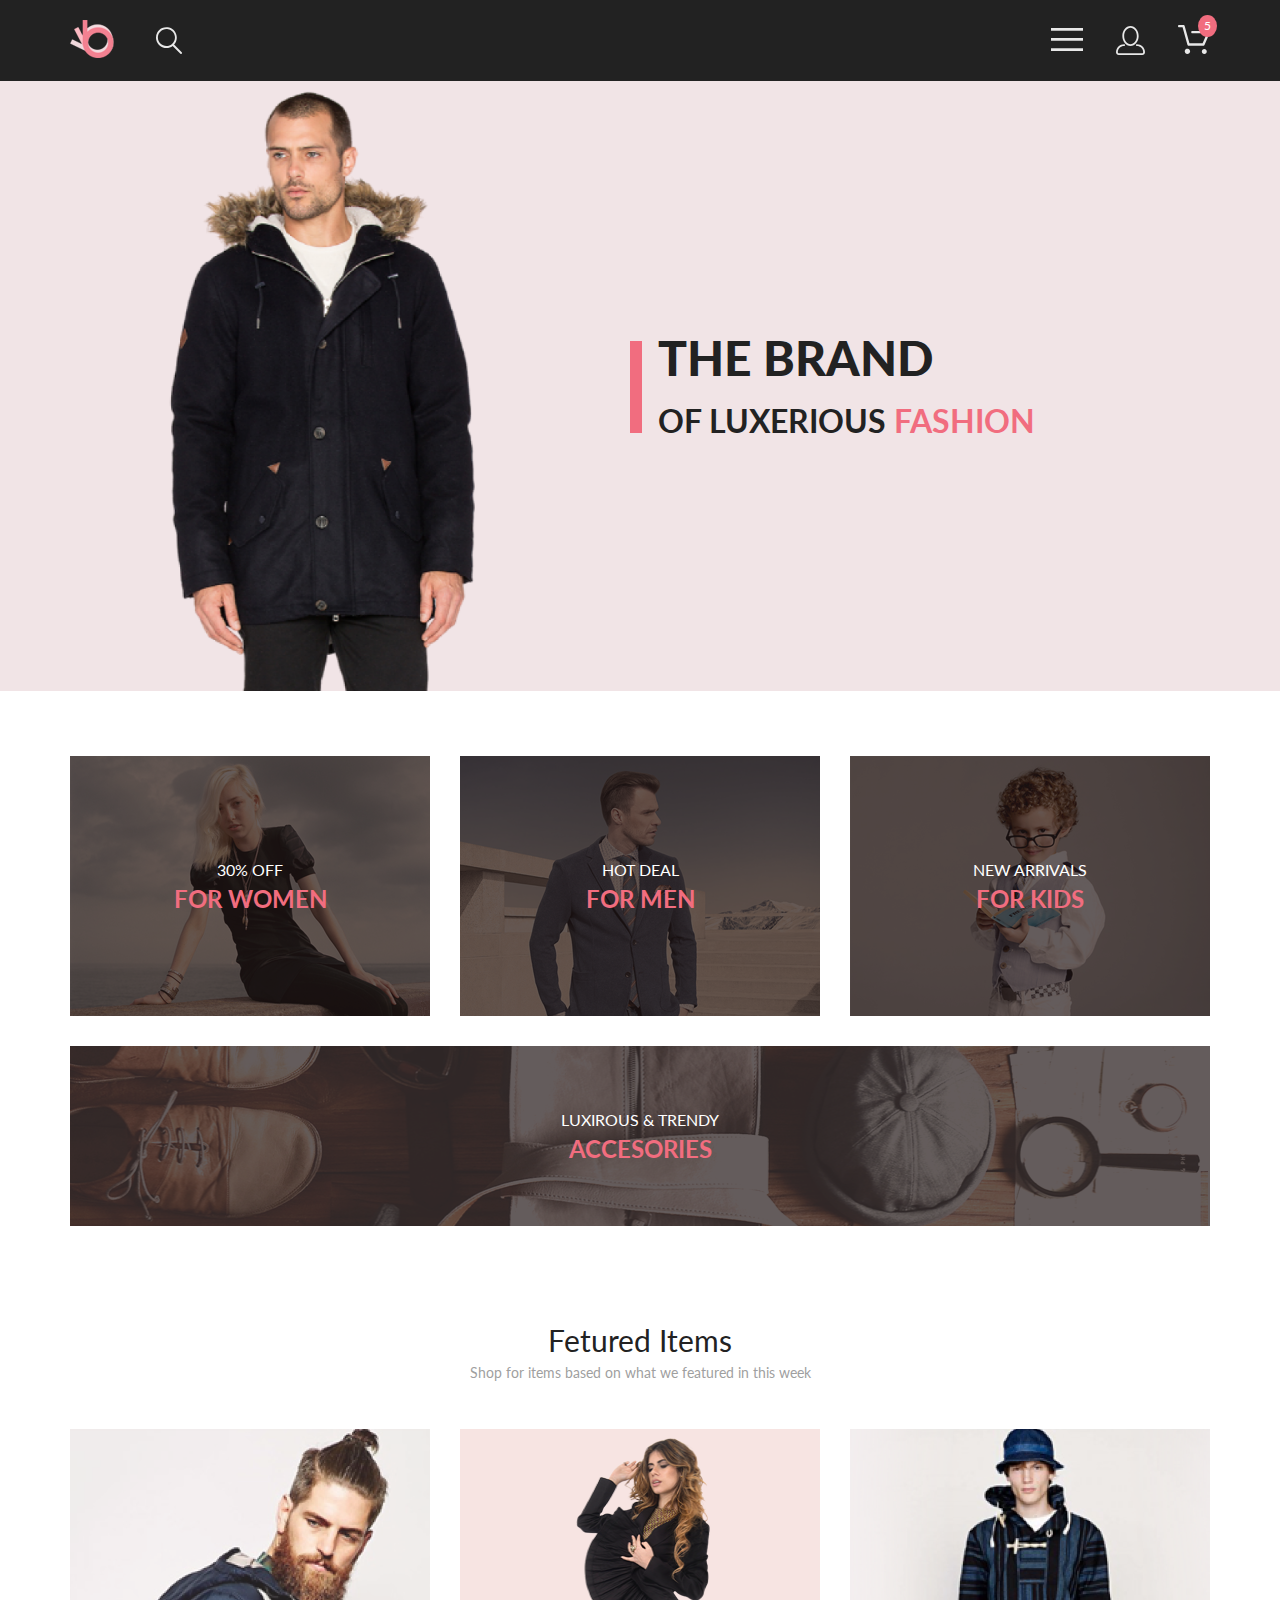
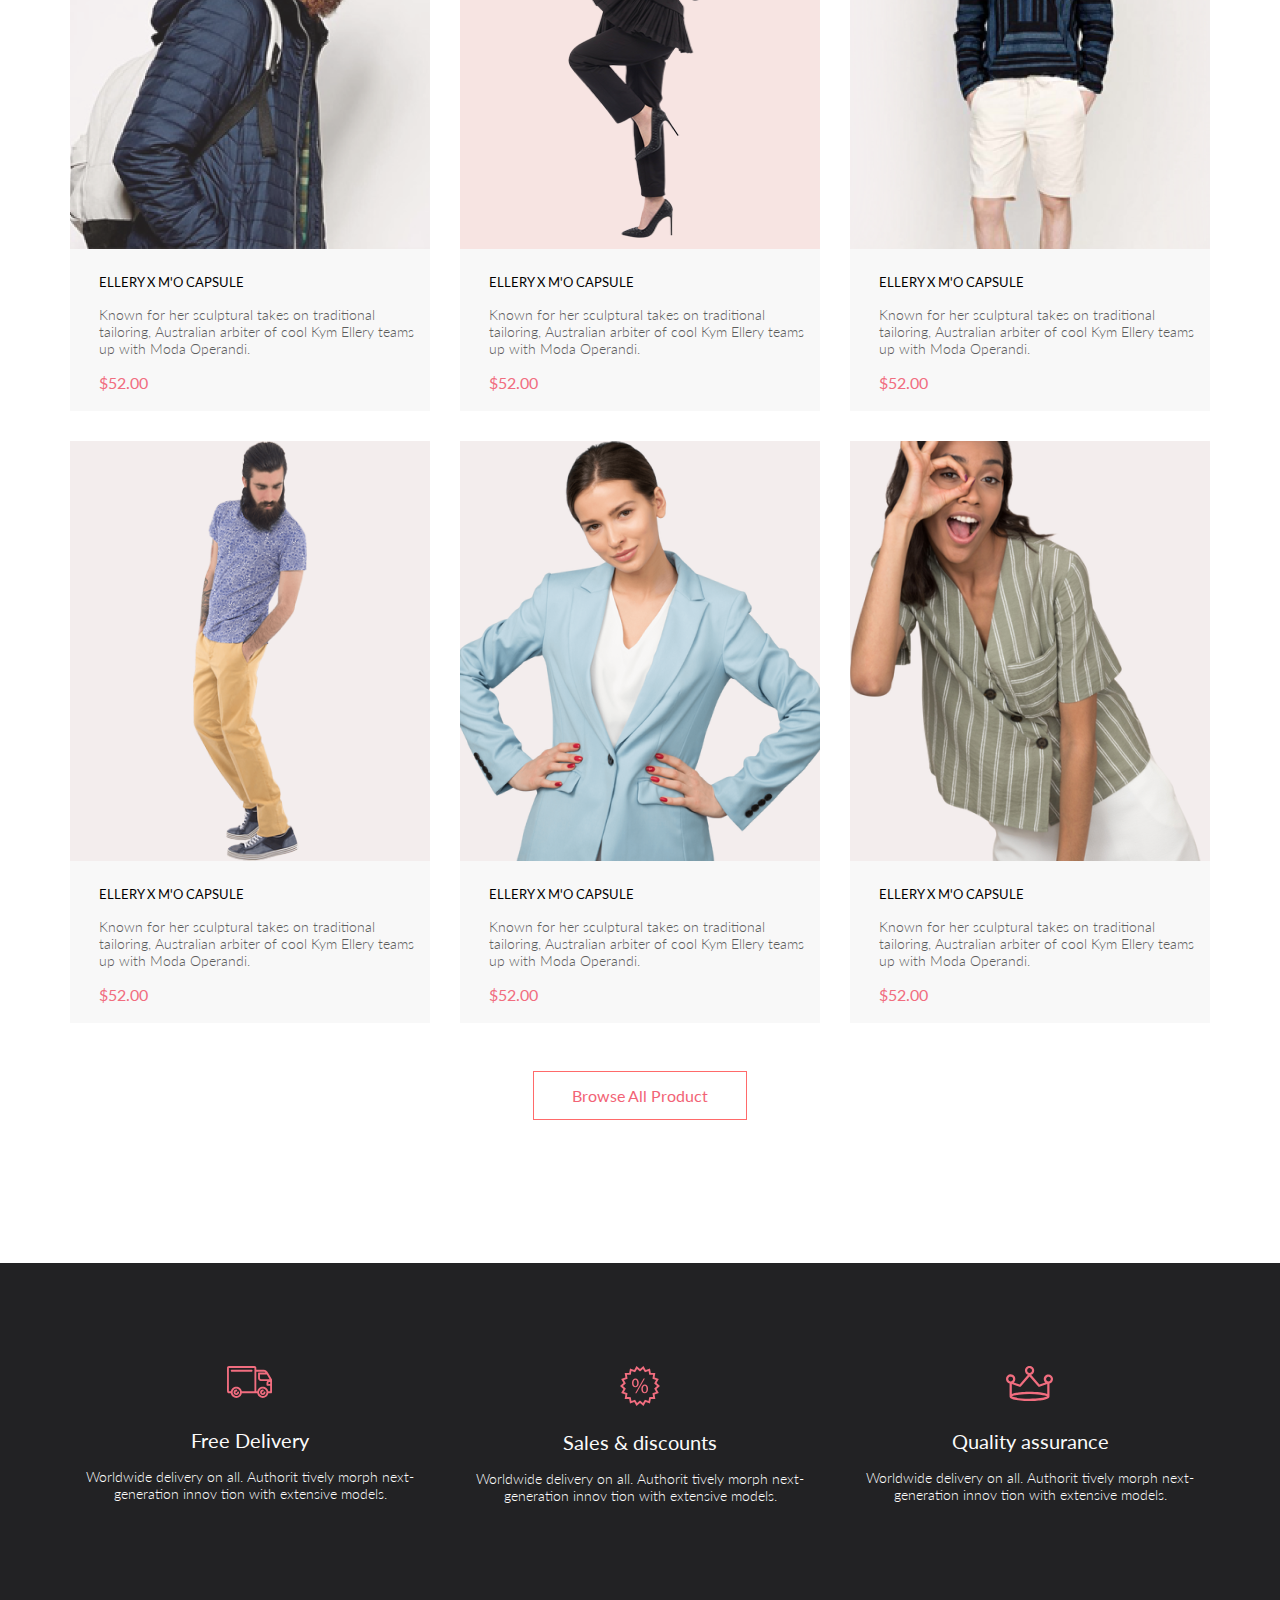
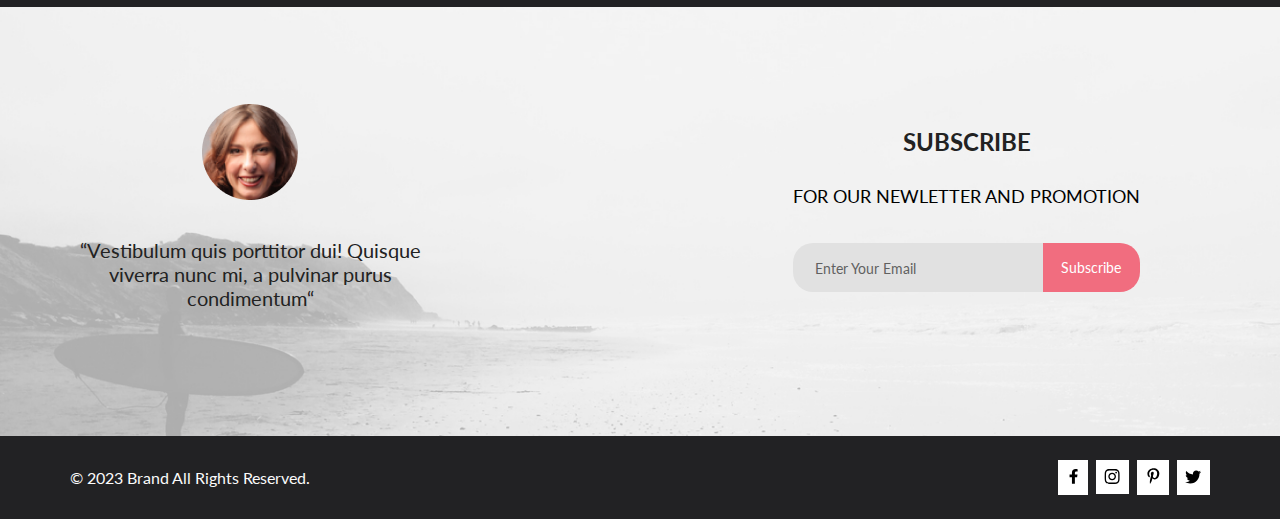
<file: app/index.html>
<!DOCTYPE html>
<html lang="en">
<head>
    <meta charset="UTF-8">
    <meta http-equiv="X-UA-Compatible" content="IE=edge">
    <meta name="viewport" content="width=device-width, initial-scale=1.0">
    <link rel="preconnect" href="https://fonts.googleapis.com">
    <link rel="preconnect" href="https://fonts.gstatic.com" crossorigin>
    <link rel="preconnect" href="https://fonts.googleapis.com">
    <link rel="preconnect" href="https://fonts.gstatic.com" crossorigin>
    <link href="https://fonts.googleapis.com/css2?family=Lato:wght@300;400;700;900&display=swap" rel="stylesheet">
    <link rel="stylesheet" href="styles/reset.css">
    <link rel="stylesheet" href="styles/style.css">
    <title>Digital Marketing</title>
</head>
<body>
    <div class="wrapper">
        <header class="header center">
            <div class="header__left">
                <a href="./index.html" class="header__logo">
                    <svg width="44" height="38" viewBox="0 0 44 38" fill="none" xmlns="http://www.w3.org/2000/svg" xmlns:xlink="http://www.w3.org/1999/xlink">
                    <rect width="44" height="38" fill="url(#pattern0)"/>
                    <defs>
                    <pattern id="pattern0" patternContentUnits="objectBoundingBox" width="1" height="1">
                    <use xlink:href="#image0_190_1201" transform="scale(0.0227273 0.0263158)"/>
                    </pattern>
                    <image id="image0_190_1201" width="44" height="38" xlink:href="[data-uri]"/>
                    </defs>
                    </svg>
                </a>    
                <svg class="header__search" width="27" height="28" viewBox="0 0 27 28" fill="none" xmlns="http://www.w3.org/2000/svg">
                    <path d="M19.0589 17.6249C20.6705 15.8648 21.6275 13.6038 21.769 11.2215C21.9106 8.8392 21.2281 6.48075 19.8362 4.5422C18.4443 2.60365 16.4278 1.20306 14.1252 0.575643C11.8227 -0.0517774 9.37437 0.132183 7.19143 1.09663C5.0085 2.06108 3.22389 3.74727 2.1373 5.87205C1.05071 7.99682 0.728322 10.4308 1.22426 12.7652C1.72021 15.0996 3.00428 17.1922 4.86085 18.6917C6.71741 20.1912 9.0334 21.0063 11.4199 20.9999C13.6723 21.003 15.8638 20.269 17.6599 18.9099L25.4079 26.7169C25.4934 26.806 25.5958 26.8771 25.7091 26.926C25.8225 26.975 25.9444 27.0008 26.0679 27.0019C26.1916 27.0023 26.314 26.9772 26.4276 26.9282C26.5411 26.8792 26.6434 26.8072 26.7279 26.7169C26.9018 26.536 26.999 26.2949 26.999 26.0439C26.999 25.793 26.9018 25.5518 26.7279 25.3709L19.0589 17.6249ZM2.88589 10.4999C2.89873 8.81465 3.41021 7.17089 4.35586 5.77587C5.30151 4.38086 6.63899 3.29703 8.1997 2.66102C9.76042 2.02501 11.4745 1.86529 13.1258 2.202C14.7772 2.53871 16.2919 3.35678 17.479 4.55307C18.6661 5.74935 19.4725 7.27031 19.7965 8.92421C20.1204 10.5781 19.9475 12.2909 19.2995 13.8467C18.6515 15.4024 17.5574 16.7315 16.1551 17.6664C14.7529 18.6013 13.1052 19.1001 11.4199 19.0999C9.14843 19.0891 6.97409 18.1774 5.3741 16.5651C3.77412 14.9527 2.87924 12.7714 2.88589 10.4999Z" fill="#E8E8E8"/>
                </svg>     
            </div>
            <div class="header__right">
                <label class="header__btn" for="burger">
                    <svg width="32" height="23" viewBox="0 0 32 23" fill="none" xmlns="http://www.w3.org/2000/svg">
                        <path d="M0 23V20.31H32V23H0ZM0 12.76V10.07H32V12.76H0ZM0 2.69V0H32V2.69H0Z" fill="#E8E8E8"/>
                    </svg>
                </label>
                <input id="burger" type="checkbox">  
                <nav class="menu">
                    <h3 class="menu__title-h3">MENU</h3>
                    <h4 class="menu__title">MAN</h4>
                    <ul class="menu__man">
                        <li>
                            <a href="#" class="menu__link menu__man-accessories">Accessories</a>
                        </li>
                        <li>
                            <a href="#" class="menu__link menu__man-bags">Bags</a>
                        </li>
                        <li>
                            <a href="#" class="menu__link menu__man-danim">Danim</a>
                        </li>
                        <li>
                            <a href="#" class="menu__link menu__man-t-shirts">T-Shirts</a>
                        </li>
                    </ul>   
                    <h4 class="menu__title">WOMAN</h4>
                    <ul class="menu__woman">
                        <li>
                            <a href="#" class="menu__link menu__woman-accessories">Accessories</a>
                        </li>
                        <li>
                            <a href="#" class="menu__link menu__woman-jacets-coats">Jacets & Coats</a>
                        </li>
                        <li>
                            <a href="#" class="menu__link menu__woman-polos">Polos</a>
                        </li>
                        <li>
                            <a href="#" class="menu__link menu__woman-t-shirts">T-Shirts</a>
                        </li>
                        <li>
                            <a href="#" class="menu__link menu__woman-shirts">Shirts</a>
                        </li> 
                    </ul>
                    <h4 class="menu__title">KIDS</h4>
                    <ul class="menu__kids">
                        <li>
                            <a href="#" class="menu__link menu__kids-accessories">Accessories</a>
                        </li>
                        <li>
                            <a href="#" class="menu__link menu__kids-jacets-coats">Jacets & Coats</a>
                        </li>
                        <li>
                            <a href="#" class="menu__link menu__kids-polos">Polos</a>
                        </li>
                        <li>
                            <a href="#" class="menu__link menu__kids-t-shirts">T-Shirts</a>
                        </li>
                        <li>
                            <a href="#" class="menu__link menu__kids-shirts">Shirts</a>
                        </li>
                        <li>
                            <a href="#" class="menu__link menu__kids-bags">Bags</a>
                        </li>
                    </ul>
                </nav>
                <svg class="header__forma" width="29" height="29" viewBox="0 0 29 29" fill="none" xmlns="http://www.w3.org/2000/svg">
                    <path d="M14.5 19.937C19 19.937 22.656 15.464 22.656 9.968C22.656 4.472 19 0 14.5 0C13.3631 0.0217413 12.2463 0.303398 11.2351 0.823397C10.2239 1.34339 9.34507 2.08794 8.66602 3C7.12663 4.99573 6.30819 7.45381 6.34399 9.974C6.34399 15.465 10 19.937 14.5 19.937ZM14.5 1.813C18 1.813 20.844 5.472 20.844 9.969C20.844 14.466 17.998 18.125 14.5 18.125C11.002 18.125 8.15603 14.465 8.15503 9.969C8.15403 5.473 11 1.813 14.5 1.813ZM20.844 18.125C20.6036 18.125 20.373 18.2205 20.203 18.3905C20.033 18.5605 19.9375 18.7911 19.9375 19.0315C19.9375 19.2719 20.033 19.5025 20.203 19.6725C20.373 19.8425 20.6036 19.938 20.844 19.938C22.526 19.9399 24.1386 20.6088 25.3279 21.7982C26.5172 22.9875 27.1861 24.6 27.188 26.282C27.1875 26.5221 27.0918 26.7523 26.922 26.9221C26.7522 27.0918 26.5221 27.1875 26.282 27.188H2.71997C2.47985 27.1875 2.24975 27.0918 2.07996 26.9221C1.91016 26.7523 1.81449 26.5221 1.81396 26.282C1.81608 24.6001 2.48517 22.9877 3.67444 21.7985C4.86371 20.6092 6.47608 19.9401 8.15796 19.938C8.39824 19.938 8.62868 19.8425 8.79858 19.6726C8.96849 19.5027 9.06396 19.2723 9.06396 19.032C9.06396 18.7917 8.96849 18.5613 8.79858 18.3914C8.62868 18.2215 8.39824 18.126 8.15796 18.126C5.99541 18.1279 3.92201 18.9875 2.39258 20.5164C0.863144 22.0453 0.00264777 24.1185 0 26.281C0.000794067 27.0019 0.287502 27.693 0.797241 28.2027C1.30698 28.7125 1.99811 28.9992 2.71899 29H26.282C27.0027 28.9989 27.6936 28.7121 28.2031 28.2024C28.7126 27.6927 28.9992 27.0017 29 26.281C28.9974 24.1187 28.1372 22.0457 26.6083 20.5168C25.0793 18.9878 23.0063 18.1276 20.844 18.125Z" fill="#E8E8E8"/>
                </svg>    
                <a href="./shopping_cart.html" class="header__basket">
                    <svg width="32" height="29" viewBox="0 0 32 29" fill="none" xmlns="http://www.w3.org/2000/svg">
                        <path d="M26.1998 29C25.5521 28.9738 24.9404 28.6948 24.4961 28.2227C24.0518 27.7506 23.8103 27.1232 23.8234 26.475C23.8365 25.8269 24.1032 25.2097 24.5662 24.7559C25.0292 24.3022 25.6516 24.048 26.2999 24.048C26.9482 24.048 27.5706 24.3022 28.0336 24.7559C28.4966 25.2097 28.7633 25.8269 28.7764 26.475C28.7895 27.1232 28.5479 27.7506 28.1036 28.2227C27.6593 28.6948 27.0477 28.9738 26.3999 29H26.1998ZM6.75183 26.32C6.75183 25.79 6.90901 25.2718 7.20349 24.8311C7.49797 24.3904 7.91654 24.0469 8.40625 23.844C8.89596 23.6412 9.43484 23.5881 9.95471 23.6915C10.4746 23.7949 10.9521 24.0502 11.3269 24.425C11.7017 24.7998 11.957 25.2773 12.0604 25.7972C12.1638 26.317 12.1107 26.8559 11.9078 27.3456C11.705 27.8353 11.3615 28.2539 10.9208 28.5483C10.4801 28.8428 9.96194 29 9.43188 29C9.07977 29.0003 8.73102 28.9311 8.40564 28.7966C8.08026 28.662 7.7846 28.4646 7.53552 28.2158C7.28645 27.9669 7.08891 27.6713 6.9541 27.3461C6.81929 27.0208 6.74988 26.6721 6.74988 26.32H6.75183ZM10.5519 20.686C10.2924 20.6868 10.0398 20.6024 9.83301 20.4457C9.62617 20.2891 9.47648 20.0689 9.40686 19.819L4.57385 2.36401H1.18091C0.867422 2.36401 0.566761 2.23947 0.345093 2.01781C0.123425 1.79614 -0.00109863 1.49549 -0.00109863 1.18201C-0.00109863 0.868519 0.123425 0.567873 0.345093 0.346205C0.566761 0.124537 0.867422 5.81268e-06 1.18091 5.81268e-06H5.46191C5.7214 -0.00080736 5.97394 0.0837201 6.18066 0.240568C6.38739 0.397416 6.53674 0.617884 6.60583 0.868006L11.4388 18.323H24.6168L28.9999 8.27501H14.3999C14.2417 8.27961 14.0843 8.25242 13.9368 8.19507C13.7893 8.13771 13.6548 8.05134 13.5413 7.94108C13.4277 7.83082 13.3375 7.69891 13.2759 7.55315C13.2143 7.40739 13.1825 7.25075 13.1825 7.0925C13.1825 6.93426 13.2143 6.77762 13.2759 6.63186C13.3375 6.4861 13.4277 6.35419 13.5413 6.24393C13.6548 6.13367 13.7893 6.0473 13.9368 5.98994C14.0843 5.93259 14.2417 5.90541 14.3999 5.91001H30.8129C31.0086 5.90996 31.2011 5.95866 31.3733 6.05172C31.5454 6.14478 31.6917 6.27926 31.7988 6.44301C31.9067 6.60729 31.9723 6.79569 31.9897 6.99145C32.0072 7.18721 31.976 7.38424 31.8989 7.565L26.4939 19.977C26.4015 20.1876 26.2499 20.3668 26.0574 20.4927C25.8649 20.6186 25.6399 20.6858 25.4099 20.686H10.5519Z" fill="#E8E8E8"/>
                    </svg>     
                </a>  
            </div>
        </header>
        
        <div class="top">
            <div class="top__img">
                <img src="img/top_img.png" alt="top img">
            </div>
            <div class="top__title">
                <div class="top__line"></div>
                <h1 class="top__title-title">THE BRAND<br> 
                    <span>OF LUXERIOUS <span>FASHION</span></span>
                </h1>
            </div>
        </div>
        <main class="main">
            <div class="offer center">
                <div class="offer__item offer__item1">
                    <h4 class="offer__item-title">FOR WOMEN</h4>
                </div>
                <div class="offer__item offer__item2">
                    <h4 class="offer__item-title">FOR MEN</h4>
                </div>
                <div class="offer__item offer__item3">
                    <h4 class="offer__item-title">FOR KIDS</h4>
                </div>
                <div class="offer__item offer__item4">
                    <h4 class="offer__item-title">ACCESORIES</h4>
                </div>
            </div>
            <div class="product-box center">
                <h3 class="product-box__title">
                    Fetured Items
                </h3>
                <p class="product-box__text">
                    Shop for items based on what we featured in this week
                </p>
                <div class="product-items">
                    <div class="product__item item1">
                        <div class="product__wrapper">
                            <div class="product__inner">
                                <img class="product__img" src="img/item1.png" alt="item img">
                                <div class="product__basket">
                                    <svg class="product__basket-svg" width="27" height="25" viewBox="0 0 27 25" fill="none" xmlns="http://www.w3.org/2000/svg">
                                        <path d="M21.8765 22.2662C21.9215 22.2549 21.9428 22.2339 21.9605 22.2129C21.9683 22.2037 21.9761 22.1946 21.9839 22.1855C22.0204 22.1438 22.0237 22.0553 22.0229 22.0105C22.0097 21.9044 21.9189 21.8315 21.8417 21.8315C21.838 21.8315 21.8341 21.8317 21.8317 21.8318C21.7536 21.8372 21.6658 21.9409 21.6724 22.0625C21.6818 22.1793 21.7679 22.2662 21.8397 22.2662H21.8765ZM8.22003 22.2599C8.31921 22.2599 8.39984 22.1655 8.39984 22.0496C8.39984 21.9341 8.31921 21.8401 8.22003 21.8401C8.12091 21.8401 8.04022 21.9341 8.04022 22.0496C8.04022 22.1655 8.12091 22.2599 8.22003 22.2599ZM21.9999 24.2662C21.9522 24.2662 21.8883 24.2662 21.8397 24.2662C20.7021 24.2662 19.7571 23.3545 19.677 22.198C19.5969 20.9929 20.4942 19.9183 21.6957 19.8364C21.7446 19.8331 21.7933 19.8315 21.8417 19.8315C22.9804 19.8315 23.9418 20.7324 24.0195 21.8884C24.051 22.4915 23.8746 23.0612 23.4903 23.5012C23.106 23.9575 22.5768 24.2177 21.9999 24.2662ZM8.22003 24.2599C7.01581 24.2599 6.04022 23.2709 6.04022 22.0496C6.04022 20.8291 7.01581 19.8401 8.22003 19.8401C9.42419 19.8401 10.3998 20.8291 10.3998 22.0496C10.3998 23.2709 9.42419 24.2599 8.22003 24.2599ZM21.1989 17.3938H9.13354C8.70062 17.3938 8.31635 17.1005 8.2038 16.6775L4.27802 2.24768H1.52222C0.993896 2.24768 0.561035 1.80859 0.561035 1.27039C0.561035 0.733032 0.993896 0.292969 1.52222 0.292969H4.99982C5.43182 0.292969 5.8161 0.586304 5.92859 1.01025L9.85443 15.4391H20.5581L24.1149 7.13379H12.2583C11.7291 7.13379 11.2962 6.69373 11.2962 6.15649C11.2962 5.61914 11.7291 5.17908 12.2583 5.17908H25.5891C25.9095 5.17908 26.2146 5.34192 26.3901 5.61914C26.5665 5.89539 26.5989 6.23743 26.4702 6.547L22.08 16.807C21.9198 17.1653 21.5832 17.3938 21.1989 17.3938Z" fill="white"/>
                                    </svg>          
                                    <h6 class="product__basket-title">Add to Cart</h6>
                                </div>
                            </div>
                        </div>
                        <div class="product__content">
                            <a class="product__content-title" href="./catalog.html">ELLERY X M'O CAPSULE</a>
                            <p class="product__content-text">
                            Known for her sculptural takes on traditional tailoring, Australian arbiter of cool Kym Ellery teams up with Moda Operandi.
                            </p>
                            <p class="product__content-price">
                                $52.00
                            </p>
                        </div>
                    </div>
                    <div class="product__item item2">
                        <div class="product__wrapper">
                            <div class="product__inner">
                                <img class="product__item-img" src="img/item2.png" alt="item img">
                                <div class="product__basket">
                                    <svg class="product__basket-svg" width="27" height="25" viewBox="0 0 27 25" fill="none" xmlns="http://www.w3.org/2000/svg">
                                        <path d="M21.8765 22.2662C21.9215 22.2549 21.9428 22.2339 21.9605 22.2129C21.9683 22.2037 21.9761 22.1946 21.9839 22.1855C22.0204 22.1438 22.0237 22.0553 22.0229 22.0105C22.0097 21.9044 21.9189 21.8315 21.8417 21.8315C21.838 21.8315 21.8341 21.8317 21.8317 21.8318C21.7536 21.8372 21.6658 21.9409 21.6724 22.0625C21.6818 22.1793 21.7679 22.2662 21.8397 22.2662H21.8765ZM8.22003 22.2599C8.31921 22.2599 8.39984 22.1655 8.39984 22.0496C8.39984 21.9341 8.31921 21.8401 8.22003 21.8401C8.12091 21.8401 8.04022 21.9341 8.04022 22.0496C8.04022 22.1655 8.12091 22.2599 8.22003 22.2599ZM21.9999 24.2662C21.9522 24.2662 21.8883 24.2662 21.8397 24.2662C20.7021 24.2662 19.7571 23.3545 19.677 22.198C19.5969 20.9929 20.4942 19.9183 21.6957 19.8364C21.7446 19.8331 21.7933 19.8315 21.8417 19.8315C22.9804 19.8315 23.9418 20.7324 24.0195 21.8884C24.051 22.4915 23.8746 23.0612 23.4903 23.5012C23.106 23.9575 22.5768 24.2177 21.9999 24.2662ZM8.22003 24.2599C7.01581 24.2599 6.04022 23.2709 6.04022 22.0496C6.04022 20.8291 7.01581 19.8401 8.22003 19.8401C9.42419 19.8401 10.3998 20.8291 10.3998 22.0496C10.3998 23.2709 9.42419 24.2599 8.22003 24.2599ZM21.1989 17.3938H9.13354C8.70062 17.3938 8.31635 17.1005 8.2038 16.6775L4.27802 2.24768H1.52222C0.993896 2.24768 0.561035 1.80859 0.561035 1.27039C0.561035 0.733032 0.993896 0.292969 1.52222 0.292969H4.99982C5.43182 0.292969 5.8161 0.586304 5.92859 1.01025L9.85443 15.4391H20.5581L24.1149 7.13379H12.2583C11.7291 7.13379 11.2962 6.69373 11.2962 6.15649C11.2962 5.61914 11.7291 5.17908 12.2583 5.17908H25.5891C25.9095 5.17908 26.2146 5.34192 26.3901 5.61914C26.5665 5.89539 26.5989 6.23743 26.4702 6.547L22.08 16.807C21.9198 17.1653 21.5832 17.3938 21.1989 17.3938Z" fill="white"/>
                                    </svg>          
                                    <h6 class="product__basket-title">Add to Cart</h6>
                                </div>
                            </div>
                        </div>
                        <div class="product__content">
                            <a class="product__content-title" href="./catalog.html">ELLERY X M'O CAPSULE</a>
                            <p class="product__content-text">
                                Known for her sculptural takes on traditional tailoring, Australian arbiter of cool Kym Ellery teams up with Moda Operandi.
                            </p>
                            <p class="product__content-price">
                                $52.00
                            </p>
                        </div>
                    </div>
                    <div class="product__item item3">
                       <div class="product__wrapper">
                            <div class="product__inner">
                                <img class="product__item-img" src="img/item3.png" alt="item img">
                                <div class="product__basket">
                                    <svg class="product__basket-svg" width="27" height="25" viewBox="0 0 27 25" fill="none" xmlns="http://www.w3.org/2000/svg">
                                        <path d="M21.8765 22.2662C21.9215 22.2549 21.9428 22.2339 21.9605 22.2129C21.9683 22.2037 21.9761 22.1946 21.9839 22.1855C22.0204 22.1438 22.0237 22.0553 22.0229 22.0105C22.0097 21.9044 21.9189 21.8315 21.8417 21.8315C21.838 21.8315 21.8341 21.8317 21.8317 21.8318C21.7536 21.8372 21.6658 21.9409 21.6724 22.0625C21.6818 22.1793 21.7679 22.2662 21.8397 22.2662H21.8765ZM8.22003 22.2599C8.31921 22.2599 8.39984 22.1655 8.39984 22.0496C8.39984 21.9341 8.31921 21.8401 8.22003 21.8401C8.12091 21.8401 8.04022 21.9341 8.04022 22.0496C8.04022 22.1655 8.12091 22.2599 8.22003 22.2599ZM21.9999 24.2662C21.9522 24.2662 21.8883 24.2662 21.8397 24.2662C20.7021 24.2662 19.7571 23.3545 19.677 22.198C19.5969 20.9929 20.4942 19.9183 21.6957 19.8364C21.7446 19.8331 21.7933 19.8315 21.8417 19.8315C22.9804 19.8315 23.9418 20.7324 24.0195 21.8884C24.051 22.4915 23.8746 23.0612 23.4903 23.5012C23.106 23.9575 22.5768 24.2177 21.9999 24.2662ZM8.22003 24.2599C7.01581 24.2599 6.04022 23.2709 6.04022 22.0496C6.04022 20.8291 7.01581 19.8401 8.22003 19.8401C9.42419 19.8401 10.3998 20.8291 10.3998 22.0496C10.3998 23.2709 9.42419 24.2599 8.22003 24.2599ZM21.1989 17.3938H9.13354C8.70062 17.3938 8.31635 17.1005 8.2038 16.6775L4.27802 2.24768H1.52222C0.993896 2.24768 0.561035 1.80859 0.561035 1.27039C0.561035 0.733032 0.993896 0.292969 1.52222 0.292969H4.99982C5.43182 0.292969 5.8161 0.586304 5.92859 1.01025L9.85443 15.4391H20.5581L24.1149 7.13379H12.2583C11.7291 7.13379 11.2962 6.69373 11.2962 6.15649C11.2962 5.61914 11.7291 5.17908 12.2583 5.17908H25.5891C25.9095 5.17908 26.2146 5.34192 26.3901 5.61914C26.5665 5.89539 26.5989 6.23743 26.4702 6.547L22.08 16.807C21.9198 17.1653 21.5832 17.3938 21.1989 17.3938Z" fill="white"/>
                                    </svg>          
                                    <h6 class="product__basket-title">Add to Cart</h6>
                                </div>
                            </div>
                        </div>
                        <div class="product__content">
                            <a class="product__content-title" href="./catalog.html">ELLERY X M'O CAPSULE</a>
                            <p class="product__content-text">
                                Known for her sculptural takes on traditional tailoring, Australian arbiter of cool Kym Ellery teams up with Moda Operandi.
                            </p>
                            <p class="product__content-price">
                                $52.00
                            </p>
                        </div>
                    </div>
                    <div class="product__item item4">
                        <div class="product__wrapper">
                            <div class="product__inner">
                                <img class="product__item-img" src="img/item4.png" alt="item img">
                                <div class="product__basket">
                                    <svg class="product__basket-svg" width="27" height="25" viewBox="0 0 27 25" fill="none" xmlns="http://www.w3.org/2000/svg">
                                        <path d="M21.8765 22.2662C21.9215 22.2549 21.9428 22.2339 21.9605 22.2129C21.9683 22.2037 21.9761 22.1946 21.9839 22.1855C22.0204 22.1438 22.0237 22.0553 22.0229 22.0105C22.0097 21.9044 21.9189 21.8315 21.8417 21.8315C21.838 21.8315 21.8341 21.8317 21.8317 21.8318C21.7536 21.8372 21.6658 21.9409 21.6724 22.0625C21.6818 22.1793 21.7679 22.2662 21.8397 22.2662H21.8765ZM8.22003 22.2599C8.31921 22.2599 8.39984 22.1655 8.39984 22.0496C8.39984 21.9341 8.31921 21.8401 8.22003 21.8401C8.12091 21.8401 8.04022 21.9341 8.04022 22.0496C8.04022 22.1655 8.12091 22.2599 8.22003 22.2599ZM21.9999 24.2662C21.9522 24.2662 21.8883 24.2662 21.8397 24.2662C20.7021 24.2662 19.7571 23.3545 19.677 22.198C19.5969 20.9929 20.4942 19.9183 21.6957 19.8364C21.7446 19.8331 21.7933 19.8315 21.8417 19.8315C22.9804 19.8315 23.9418 20.7324 24.0195 21.8884C24.051 22.4915 23.8746 23.0612 23.4903 23.5012C23.106 23.9575 22.5768 24.2177 21.9999 24.2662ZM8.22003 24.2599C7.01581 24.2599 6.04022 23.2709 6.04022 22.0496C6.04022 20.8291 7.01581 19.8401 8.22003 19.8401C9.42419 19.8401 10.3998 20.8291 10.3998 22.0496C10.3998 23.2709 9.42419 24.2599 8.22003 24.2599ZM21.1989 17.3938H9.13354C8.70062 17.3938 8.31635 17.1005 8.2038 16.6775L4.27802 2.24768H1.52222C0.993896 2.24768 0.561035 1.80859 0.561035 1.27039C0.561035 0.733032 0.993896 0.292969 1.52222 0.292969H4.99982C5.43182 0.292969 5.8161 0.586304 5.92859 1.01025L9.85443 15.4391H20.5581L24.1149 7.13379H12.2583C11.7291 7.13379 11.2962 6.69373 11.2962 6.15649C11.2962 5.61914 11.7291 5.17908 12.2583 5.17908H25.5891C25.9095 5.17908 26.2146 5.34192 26.3901 5.61914C26.5665 5.89539 26.5989 6.23743 26.4702 6.547L22.08 16.807C21.9198 17.1653 21.5832 17.3938 21.1989 17.3938Z" fill="white"/>
                                    </svg>          
                                    <h6 class="product__basket-title">Add to Cart</h6>
                                </div>
                            </div>
                        </div>
                        <div class="product__content">
                            <a class="product__content-title" href="./catalog.html">ELLERY X M'O CAPSULE</a>
                            <p class="product__content-text">
                                Known for her sculptural takes on traditional tailoring, Australian arbiter of cool Kym Ellery teams up with Moda Operandi.
                            </p>
                            <p class="product__content-price">
                                $52.00
                            </p>
                        </div>
                    </div>
                    <div class="product__item item5">
                        <div class="product__wrapper">
                            <div class="product__inner">
                                <img class="product__item-img" src="img/item5.png" alt="item img">
                                <div class="product__basket">
                                    <svg class="product__basket-svg" width="27" height="25" viewBox="0 0 27 25" fill="none" xmlns="http://www.w3.org/2000/svg">
                                        <path d="M21.8765 22.2662C21.9215 22.2549 21.9428 22.2339 21.9605 22.2129C21.9683 22.2037 21.9761 22.1946 21.9839 22.1855C22.0204 22.1438 22.0237 22.0553 22.0229 22.0105C22.0097 21.9044 21.9189 21.8315 21.8417 21.8315C21.838 21.8315 21.8341 21.8317 21.8317 21.8318C21.7536 21.8372 21.6658 21.9409 21.6724 22.0625C21.6818 22.1793 21.7679 22.2662 21.8397 22.2662H21.8765ZM8.22003 22.2599C8.31921 22.2599 8.39984 22.1655 8.39984 22.0496C8.39984 21.9341 8.31921 21.8401 8.22003 21.8401C8.12091 21.8401 8.04022 21.9341 8.04022 22.0496C8.04022 22.1655 8.12091 22.2599 8.22003 22.2599ZM21.9999 24.2662C21.9522 24.2662 21.8883 24.2662 21.8397 24.2662C20.7021 24.2662 19.7571 23.3545 19.677 22.198C19.5969 20.9929 20.4942 19.9183 21.6957 19.8364C21.7446 19.8331 21.7933 19.8315 21.8417 19.8315C22.9804 19.8315 23.9418 20.7324 24.0195 21.8884C24.051 22.4915 23.8746 23.0612 23.4903 23.5012C23.106 23.9575 22.5768 24.2177 21.9999 24.2662ZM8.22003 24.2599C7.01581 24.2599 6.04022 23.2709 6.04022 22.0496C6.04022 20.8291 7.01581 19.8401 8.22003 19.8401C9.42419 19.8401 10.3998 20.8291 10.3998 22.0496C10.3998 23.2709 9.42419 24.2599 8.22003 24.2599ZM21.1989 17.3938H9.13354C8.70062 17.3938 8.31635 17.1005 8.2038 16.6775L4.27802 2.24768H1.52222C0.993896 2.24768 0.561035 1.80859 0.561035 1.27039C0.561035 0.733032 0.993896 0.292969 1.52222 0.292969H4.99982C5.43182 0.292969 5.8161 0.586304 5.92859 1.01025L9.85443 15.4391H20.5581L24.1149 7.13379H12.2583C11.7291 7.13379 11.2962 6.69373 11.2962 6.15649C11.2962 5.61914 11.7291 5.17908 12.2583 5.17908H25.5891C25.9095 5.17908 26.2146 5.34192 26.3901 5.61914C26.5665 5.89539 26.5989 6.23743 26.4702 6.547L22.08 16.807C21.9198 17.1653 21.5832 17.3938 21.1989 17.3938Z" fill="white"/>
                                    </svg>          
                                    <h6 class="product__basket-title">Add to Cart</h6>
                                </div>
                            </div>
                        </div>
                        <div class="product__content">
                            <a class="product__content-title" href="./catalog.html">ELLERY X M'O CAPSULE</a>
                            <p class="product__content-text">
                                Known for her sculptural takes on traditional tailoring, Australian arbiter of cool Kym Ellery teams up with Moda Operandi.
                            </p>
                            <p class="product__content-price">
                                $52.00
                            </p>
                        </div>
                    </div>
                    <div class="product__item item6">
                        <div class="product__wrapper">
                            <div class="product__inner">
                                <img class="product__item-img" src="img/item6.png" alt="item img">
                                <div class="product__basket">
                                    <svg class="product__basket-svg" width="27" height="25" viewBox="0 0 27 25" fill="none" xmlns="http://www.w3.org/2000/svg">
                                        <path d="M21.8765 22.2662C21.9215 22.2549 21.9428 22.2339 21.9605 22.2129C21.9683 22.2037 21.9761 22.1946 21.9839 22.1855C22.0204 22.1438 22.0237 22.0553 22.0229 22.0105C22.0097 21.9044 21.9189 21.8315 21.8417 21.8315C21.838 21.8315 21.8341 21.8317 21.8317 21.8318C21.7536 21.8372 21.6658 21.9409 21.6724 22.0625C21.6818 22.1793 21.7679 22.2662 21.8397 22.2662H21.8765ZM8.22003 22.2599C8.31921 22.2599 8.39984 22.1655 8.39984 22.0496C8.39984 21.9341 8.31921 21.8401 8.22003 21.8401C8.12091 21.8401 8.04022 21.9341 8.04022 22.0496C8.04022 22.1655 8.12091 22.2599 8.22003 22.2599ZM21.9999 24.2662C21.9522 24.2662 21.8883 24.2662 21.8397 24.2662C20.7021 24.2662 19.7571 23.3545 19.677 22.198C19.5969 20.9929 20.4942 19.9183 21.6957 19.8364C21.7446 19.8331 21.7933 19.8315 21.8417 19.8315C22.9804 19.8315 23.9418 20.7324 24.0195 21.8884C24.051 22.4915 23.8746 23.0612 23.4903 23.5012C23.106 23.9575 22.5768 24.2177 21.9999 24.2662ZM8.22003 24.2599C7.01581 24.2599 6.04022 23.2709 6.04022 22.0496C6.04022 20.8291 7.01581 19.8401 8.22003 19.8401C9.42419 19.8401 10.3998 20.8291 10.3998 22.0496C10.3998 23.2709 9.42419 24.2599 8.22003 24.2599ZM21.1989 17.3938H9.13354C8.70062 17.3938 8.31635 17.1005 8.2038 16.6775L4.27802 2.24768H1.52222C0.993896 2.24768 0.561035 1.80859 0.561035 1.27039C0.561035 0.733032 0.993896 0.292969 1.52222 0.292969H4.99982C5.43182 0.292969 5.8161 0.586304 5.92859 1.01025L9.85443 15.4391H20.5581L24.1149 7.13379H12.2583C11.7291 7.13379 11.2962 6.69373 11.2962 6.15649C11.2962 5.61914 11.7291 5.17908 12.2583 5.17908H25.5891C25.9095 5.17908 26.2146 5.34192 26.3901 5.61914C26.5665 5.89539 26.5989 6.23743 26.4702 6.547L22.08 16.807C21.9198 17.1653 21.5832 17.3938 21.1989 17.3938Z" fill="white"/>
                                    </svg>          
                                    <h6 class="product__basket-title">Add to Cart</h6>
                                </div>
                            </div>
                        </div>
                        <div class="product__content">
                            <a class="product__content-title" href="./catalog.html">ELLERY X M'O CAPSULE</a>
                        <p class="product__content-text">
                            Known for her sculptural takes on traditional tailoring, Australian arbiter of cool Kym Ellery teams up with Moda Operandi.
                        </p>
                        <p class="product__content-price">
                            $52.00
                        </p>
                        </div>
                    </div>
                </div>
                <button class="product-box__btn" type="button">Browse All Product</button>
            </div>
        </main>
        <div class="info center">
            <section class="info__box info__delivery">
                <svg class="info__icon" width="46" height="32" viewBox="0 0 46 32" fill="none" xmlns="http://www.w3.org/2000/svg">
                    <path d="M30.2869 27.2429H14.8099C14.6027 28.5509 13.9356 29.742 12.9286 30.6021C11.9216 31.4621 10.6407 31.9346 9.31642 31.9346C7.99212 31.9346 6.71126 31.4621 5.70424 30.6021C4.69722 29.742 4.03012 28.5509 3.82292 27.2429H1.88591C1.39109 27.2397 0.917742 27.0404 0.569628 26.6887C0.221514 26.337 0.027054 25.8618 0.0289175 25.3669V1.87695C0.0267885 1.38195 0.221119 0.906335 0.569262 0.554443C0.917404 0.202551 1.39092 0.00317363 1.88591 0H27.4369C27.9318 0.00317353 28.4052 0.202522 28.7532 0.554443C29.1012 0.906364 29.2953 1.38204 29.2929 1.87695V3.78198H36.4139C36.4943 3.78164 36.5743 3.79208 36.6519 3.81299C38.9519 4.01299 40.1089 5.2129 41.3289 7.2749L44.8879 13.3689C44.9728 13.5136 45.0176 13.6782 45.0179 13.8459V26.304C45.019 26.5515 44.9217 26.7892 44.7475 26.9651C44.5734 27.141 44.3365 27.2406 44.0889 27.2419H41.2749C41.0677 28.5499 40.4006 29.741 39.3936 30.6011C38.3866 31.4611 37.1057 31.9336 35.7814 31.9336C34.4571 31.9336 33.1763 31.4611 32.1692 30.6011C31.1622 29.741 30.4951 28.5499 30.2879 27.2419L30.2869 27.2429ZM32.0649 26.304C32.0728 27.0369 32.2974 27.7511 32.7103 28.3567C33.1232 28.9623 33.7061 29.4322 34.3855 29.7073C35.0649 29.9824 35.8106 30.0503 36.5285 29.9026C37.2465 29.7548 37.9047 29.398 38.4203 28.877C38.9359 28.3559 39.2858 27.6941 39.4261 26.9746C39.5663 26.2551 39.4906 25.5103 39.2084 24.8337C38.9263 24.1572 38.4503 23.5794 37.8404 23.1729C37.2305 22.7663 36.5139 22.5491 35.7809 22.5488C34.7906 22.5552 33.8432 22.9543 33.1465 23.6582C32.4499 24.3621 32.0609 25.3136 32.0649 26.304ZM5.60094 26.304C5.60883 27.0369 5.83336 27.7511 6.24629 28.3567C6.65923 28.9623 7.2421 29.4322 7.92153 29.7073C8.60095 29.9824 9.34657 30.0503 10.0645 29.9026C10.7825 29.7548 11.4407 29.398 11.9563 28.877C12.4719 28.3559 12.8218 27.6941 12.9621 26.9746C13.1023 26.2551 13.0266 25.5103 12.7444 24.8337C12.4623 24.1572 11.9863 23.5794 11.3764 23.1729C10.7665 22.7663 10.0499 22.5491 9.31691 22.5488C8.32639 22.5549 7.37875 22.9537 6.6819 23.6577C5.98505 24.3617 5.59594 25.3134 5.59993 26.304H5.60094ZM41.2729 25.366H43.1589V19.7478H40.4229C40.3003 19.7473 40.179 19.7227 40.066 19.6753C39.9529 19.6279 39.8503 19.5585 39.764 19.4714C39.6777 19.3843 39.6095 19.281 39.5631 19.1675C39.5168 19.054 39.4933 18.9324 39.4939 18.8098V16.9629C39.4936 16.2423 39.7692 15.5488 40.2639 15.0249H33.8849C33.8077 15.0248 33.7308 15.015 33.6559 14.9958C32.9512 14.933 32.2957 14.6081 31.819 14.0852C31.3424 13.5623 31.0794 12.8794 31.0819 12.1719V7.47192C31.0813 7.34927 31.1048 7.22758 31.1511 7.11401C31.1974 7.00044 31.2657 6.89725 31.3519 6.81006C31.4382 6.72286 31.5408 6.6535 31.6539 6.60596C31.767 6.55841 31.8883 6.53361 32.0109 6.53296H38.4939C38.1496 6.21428 37.7422 5.97123 37.2982 5.81982C36.8541 5.66842 36.3832 5.61187 35.9159 5.65381H29.2929V25.3618H30.2869C30.4941 24.0538 31.1612 22.8627 32.1683 22.0027C33.1753 21.1426 34.4561 20.6702 35.7804 20.6702C37.1047 20.6702 38.3856 21.1426 39.3926 22.0027C40.3996 22.8627 41.0667 24.0538 41.2739 25.3618L41.2729 25.366ZM14.8089 25.366H27.4359V1.87598H1.88591V25.366H3.82292C4.03012 24.058 4.69722 22.8666 5.70424 22.0066C6.71126 21.1465 7.99212 20.6741 9.31642 20.6741C10.6407 20.6741 11.9216 21.1465 12.9286 22.0066C13.9356 22.8666 14.6027 24.058 14.8099 25.366H14.8089ZM41.3509 16.9658V17.875H43.1589V16.0278H42.2799C42.0331 16.0294 41.7969 16.1288 41.623 16.304C41.4491 16.4792 41.3516 16.716 41.3519 16.9629L41.3509 16.9658ZM32.9379 12.1738C32.9369 12.4263 33.0359 12.6691 33.2135 12.8486C33.391 13.0282 33.6324 13.13 33.8849 13.1318C33.9488 13.1316 34.0125 13.1384 34.0749 13.1519H42.5999L39.8339 8.41602H32.9339L32.9379 12.1738ZM33.0309 26.3059C33.028 25.5734 33.3158 24.8695 33.8312 24.3489C34.3465 23.8283 35.0474 23.5333 35.7799 23.5288C36.0287 23.5288 36.2673 23.6278 36.4432 23.8037C36.6191 23.9796 36.7179 24.218 36.7179 24.4668C36.7179 24.7156 36.6191 24.9542 36.4432 25.1301C36.2673 25.306 36.0287 25.4048 35.7799 25.4048C35.6016 25.4032 35.4268 25.4548 35.2778 25.5527C35.1287 25.6507 35.0121 25.7905 34.9428 25.9548C34.8734 26.1191 34.8544 26.3005 34.8883 26.4756C34.9221 26.6507 35.0072 26.8118 35.1327 26.9385C35.2583 27.0651 35.4186 27.1516 35.5934 27.187C35.7682 27.2224 35.9495 27.2051 36.1145 27.1372C36.2794 27.0693 36.4204 26.9538 36.5197 26.8057C36.6189 26.6575 36.6719 26.4833 36.6719 26.3049C36.6719 26.0587 36.7697 25.8226 36.9439 25.6484C37.118 25.4743 37.3542 25.3765 37.6004 25.3765C37.8467 25.3765 38.0829 25.4743 38.257 25.6484C38.4311 25.8226 38.5289 26.0587 38.5289 26.3049C38.5289 27.0343 38.2392 27.7338 37.7235 28.2495C37.2077 28.7652 36.5083 29.0549 35.7789 29.0549C35.0496 29.0549 34.3501 28.7652 33.8344 28.2495C33.3186 27.7338 33.0289 27.0343 33.0289 26.3049L33.0309 26.3059ZM6.56691 26.3059C6.56398 25.5734 6.85181 24.8695 7.36717 24.3489C7.88254 23.8283 8.58339 23.5333 9.31594 23.5288C9.56471 23.5288 9.8033 23.6278 9.9792 23.8037C10.1551 23.9796 10.2539 24.218 10.2539 24.4668C10.2539 24.7156 10.1551 24.9542 9.9792 25.1301C9.8033 25.306 9.56471 25.4048 9.31594 25.4048C9.1376 25.4032 8.96279 25.4548 8.81374 25.5527C8.66469 25.6507 8.54809 25.7905 8.47875 25.9548C8.4094 26.1191 8.39042 26.3005 8.42424 26.4756C8.45806 26.6507 8.54315 26.8118 8.66869 26.9385C8.79423 27.0651 8.95458 27.1516 9.12938 27.187C9.30418 27.2224 9.48555 27.2051 9.65047 27.1372C9.81539 27.0693 9.95643 26.9538 10.0557 26.8057C10.1549 26.6575 10.2079 26.4833 10.2079 26.3049C10.2079 26.0587 10.3057 25.8226 10.4799 25.6484C10.654 25.4743 10.8902 25.3765 11.1364 25.3765C11.3827 25.3765 11.6189 25.4743 11.793 25.6484C11.9671 25.8226 12.0649 26.0587 12.0649 26.3049C12.0649 27.0343 11.7752 27.7338 11.2595 28.2495C10.7438 28.7652 10.0443 29.0549 9.31493 29.0549C8.58558 29.0549 7.8861 28.7652 7.37038 28.2495C6.85465 27.7338 6.56493 27.0343 6.56493 26.3049L6.56691 26.3059ZM4.70894 5.65991C4.46017 5.65991 4.22158 5.56116 4.04567 5.38525C3.86976 5.20934 3.77092 4.9707 3.77092 4.72192C3.77092 4.47315 3.86976 4.2345 4.04567 4.05859C4.22158 3.88268 4.46017 3.78394 4.70894 3.78394H24.6089C24.8577 3.78394 25.0963 3.88268 25.2722 4.05859C25.4481 4.2345 25.5469 4.47315 25.5469 4.72192C25.5469 4.9707 25.4481 5.20934 25.2722 5.38525C25.0963 5.56116 24.8577 5.65991 24.6089 5.65991H4.70894Z" fill="#F16D7F"/>
                </svg>                    
                <h6 class="info__title">Free Delivery</h6>
                <p class="info__text">
                    Worldwide delivery on all. Authorit tively morph next-generation innov tion with extensive models.
                </p>
            </section>
            <section class="info__box info__discounts">
                <svg class="info__icon" width="40" height="40" viewBox="0 0 40 40" fill="none" xmlns="http://www.w3.org/2000/svg">
                    <path d="M19.9939 37.0239L16.5229 39.9238L14.2349 36.0039L9.99487 37.5159L9.17285 33.0359L4.67987 32.991L5.41187 28.491L1.20386 26.8909L3.41388 22.925L-0.00012207 19.96L3.41187 16.9929L1.2019 13.0278L5.41089 11.428L4.67786 6.93286L9.17188 6.88892L9.9939 2.40894L14.2339 3.91992L16.5219 0L19.9929 2.8999L23.4639 0L25.7529 3.9209L29.9929 2.40894L30.8139 6.88989L35.3079 6.93481L34.5759 11.4299L38.7839 13.03L36.5739 16.9958L39.9859 19.9609L36.5739 22.928L38.7829 26.894L34.5739 28.4939L35.3069 32.988L30.8119 33.033L29.9909 37.5139L25.7529 36.0029L23.4639 39.9229L19.9939 37.0239ZM21.1999 35.541L22.9609 37.012L24.1219 35.022L24.9139 33.666L26.3819 34.189L28.5329 34.957L28.9499 32.6838L29.2349 31.1289L30.7959 31.113L33.0779 31.092L32.7059 28.8098L32.4519 27.25L33.9109 26.696L36.0449 25.8828L34.9249 23.873L34.1589 22.498L35.3419 21.4709L37.0759 19.9609L35.3429 18.4609L34.1599 17.4319L34.9259 16.0559L36.0469 14.0449L33.9129 13.2339L32.4539 12.6809L32.7089 11.1208L33.0809 8.83984L30.7989 8.81689L29.2389 8.80103L28.9539 7.24683L28.5379 4.97388L26.3859 5.74097L24.9179 6.26392L24.1249 4.90698L22.9629 2.91699L21.2009 4.38794L19.9958 5.39282L18.7909 4.38794L17.0299 2.91699L15.8689 4.90601L15.0769 6.26294L13.6078 5.73999L11.4579 4.97192L11.0399 7.24585L10.7549 8.80005L9.19489 8.81592L6.91388 8.83789L7.28589 11.1199L7.53986 12.678L6.08087 13.2329L3.94586 14.0439L5.06689 16.0549L5.83289 17.4299L4.6499 18.459L2.91589 19.967L4.64886 21.4739L5.83185 22.5029L5.06586 23.8779L3.94489 25.8879L6.07788 26.698L7.5379 27.2529L7.2829 28.812L6.91187 31.0959L9.19287 31.1189L10.7529 31.135L11.0379 32.6899L11.4549 34.9619L13.6069 34.1948L15.0759 33.6719L15.8679 35.0288L17.0299 37.019L18.7909 35.5479L19.9958 34.543L21.1999 35.541ZM21.3179 23.02C21.3179 20.093 22.8829 18.4648 24.7769 18.4648C26.7829 18.4648 28.0769 20.0279 28.0769 22.7949C28.0769 25.8539 26.4919 27.3718 24.6619 27.3718C22.8829 27.3718 21.3379 25.922 21.3179 23.02ZM22.8389 22.9319C22.8159 24.7829 23.5209 26.1899 24.7109 26.1899C25.9879 26.1899 26.5609 24.8049 26.5609 22.8899C26.5609 21.1249 26.0539 19.6528 24.7109 19.6528C23.4999 19.6488 22.8389 21.1029 22.8389 22.9309V22.9319ZM15.1938 27.332L23.6089 12.613H24.8419L16.4269 27.332H15.1938ZM11.9789 16.99C11.9789 14.09 13.5419 12.458 15.4369 12.458C17.4369 12.458 18.7629 14.022 18.7629 16.79C18.7629 19.848 17.1769 21.365 15.3269 21.365C13.5439 21.365 11.9999 19.915 11.9789 16.991V16.99ZM13.5209 16.9238C13.4769 18.7748 14.1618 20.1809 15.3708 20.1829C16.6479 20.1829 17.2209 18.7988 17.2209 16.8828C17.2209 15.1168 16.7139 13.645 15.3708 13.645C14.1618 13.642 13.5209 15.092 13.5209 16.925V16.9238Z" fill="#F16D7F"/>
                </svg>                       
                <h6 class="info__title">Sales & discounts</h6>
                <p class="info__text">
                    Worldwide delivery on all. Authorit tively morph next-generation innov tion with extensive models.
                </p>
            </section>
            <section class="info__box info__quality">
                <svg class="info__icon" width="48" height="35" viewBox="0 0 48 35" fill="none" xmlns="http://www.w3.org/2000/svg">
                    <path d="M42.393 8.53564C41.1766 8.52335 40.0049 8.99349 39.1342 9.84302C38.2635 10.6925 37.7647 11.8522 37.747 13.0686C37.7501 13.7086 37.8911 14.3405 38.1603 14.9211C38.4295 15.5018 38.8206 16.0176 39.3071 16.4336L33.4471 18.4888L25.1081 8.80566C26.0034 8.50693 26.7831 7.93646 27.3388 7.17358C27.8945 6.41071 28.1983 5.49331 28.2081 4.54956C28.1828 3.33432 27.6824 2.17743 26.814 1.3269C25.9457 0.476377 24.7785 0 23.563 0C22.3475 0 21.1804 0.476377 20.3121 1.3269C19.4437 2.17743 18.9432 3.33432 18.918 4.54956C18.9277 5.48395 19.2253 6.39274 19.7702 7.15186C20.3151 7.91097 21.0809 8.48368 21.9631 8.79175L13.611 18.4917L7.7531 16.4368C8.23917 16.0206 8.62989 15.5045 8.89873 14.9238C9.16757 14.3432 9.30822 13.7116 9.31108 13.0718C9.33412 12.195 9.10852 11.3296 8.66045 10.5757C8.21238 9.82172 7.56009 9.2099 6.77898 8.81104C5.99787 8.41217 5.11986 8.2424 4.24639 8.32153C3.37291 8.40067 2.53965 8.72555 1.84295 9.2583C1.14624 9.79105 0.614525 10.5101 0.309254 11.3323C0.00398245 12.1545 -0.0623783 13.0462 0.117848 13.9045C0.298073 14.7629 0.717494 15.5526 1.32769 16.1826C1.93788 16.8126 2.71394 17.2571 3.56609 17.4646V29.7556C3.57345 29.8376 3.59015 29.9184 3.61602 29.9966C3.58308 30.1233 3.56636 30.2538 3.56609 30.3848C3.56609 34.7968 21.485 34.9268 23.528 34.9268C25.571 34.9268 43.49 34.7978 43.49 30.3848C43.4893 30.2539 43.4725 30.1234 43.44 29.9966C43.4676 29.9189 43.4845 29.8379 43.49 29.7556V17.4646C44.5889 17.2244 45.5587 16.5828 46.2094 15.6653C46.8601 14.7478 47.1449 13.6204 47.0082 12.5039C46.8715 11.3874 46.323 10.3621 45.4701 9.62866C44.6173 8.89526 43.5214 8.50653 42.397 8.53857L42.393 8.53564ZM21.174 4.55176C21.1625 4.07755 21.2926 3.61062 21.5477 3.21069C21.8027 2.81076 22.1712 2.49591 22.606 2.3064C23.0408 2.11688 23.5223 2.06132 23.9889 2.14673C24.4555 2.23214 24.8861 2.45463 25.2256 2.78589C25.5652 3.11715 25.7982 3.542 25.8951 4.00635C25.9919 4.4707 25.9482 4.95345 25.7695 5.39282C25.5907 5.8322 25.2851 6.20831 24.8915 6.47314C24.498 6.73798 24.0345 6.8795 23.5601 6.87964C22.9354 6.88605 22.3335 6.64481 21.8863 6.2085C21.4391 5.77218 21.183 5.17647 21.174 4.55176ZM13.584 20.8276C13.801 20.9026 14.0353 20.9113 14.2573 20.8525C14.4792 20.7938 14.6786 20.6701 14.83 20.4976L23.5301 10.3977L32.23 20.4976C32.3812 20.6702 32.5804 20.7938 32.8022 20.8528C33.0239 20.9117 33.2581 20.9033 33.475 20.8286L41.2331 18.1038V28.0408C36.3481 25.9188 25.124 25.8406 23.533 25.8406C21.942 25.8406 10.7141 25.9198 5.83306 28.0408V18.1038L13.584 20.8276ZM23.527 32.7166C14.827 32.7166 9.27802 31.7057 6.97002 30.8547C6.61895 30.7373 6.28322 30.578 5.97002 30.3806C6.69202 29.8596 9.03109 29.1487 12.9361 28.6487C19.9715 27.844 27.0756 27.844 34.111 28.6487C38.011 29.1487 40.3561 29.8596 41.0761 30.3806C40.7654 30.5794 40.4312 30.7388 40.0811 30.8547C37.7791 31.7037 32.235 32.7166 23.527 32.7166ZM2.28008 13.0686C2.26895 12.5945 2.39939 12.1279 2.65471 11.7283C2.91003 11.3286 3.27866 11.0139 3.71355 10.8247C4.14844 10.6355 4.62977 10.5801 5.09624 10.6658C5.56271 10.7514 5.99313 10.9743 6.33245 11.3057C6.67176 11.637 6.90458 12.0618 7.00127 12.5261C7.09797 12.9904 7.05412 13.4731 6.87529 13.9124C6.69647 14.3516 6.39074 14.7277 5.99724 14.9924C5.60374 15.2572 5.14033 15.3986 4.66607 15.3987C4.04091 15.4054 3.43856 15.1638 2.99126 14.7271C2.54396 14.2903 2.28825 13.6937 2.28008 13.0686ZM42.393 15.3987C41.935 15.3875 41.4906 15.2414 41.1152 14.9788C40.7398 14.7162 40.4501 14.3487 40.2825 13.9224C40.1149 13.496 40.0768 13.0297 40.1729 12.5818C40.269 12.1339 40.4952 11.7241 40.8229 11.4041C41.1507 11.084 41.5656 10.8677 42.0157 10.7822C42.4658 10.6968 42.931 10.7459 43.3533 10.9236C43.7756 11.1013 44.1361 11.3997 44.3897 11.7812C44.6433 12.1628 44.7788 12.6105 44.7791 13.0686C44.7704 13.6935 44.5144 14.2895 44.0672 14.7261C43.62 15.1626 43.0179 15.4041 42.393 15.3977V15.3987Z" fill="#F16D7F"/>
                </svg>                        
                <h6 class="info__title">Quality assurance</h6>
                <p class="info__text">
                    Worldwide delivery on all. Authorit tively morph next-generation innov tion with extensive models.
                </p>
            </section>
        </div>
        <div class="subscribe center">
            <figure class="subscribe__info">
                <div class="subscribe__info-img">
                    <img src="img/avatar.png" alt="avatar">
                </div>
                <figcaption class="subscribe__info-text">
                    “Vestibulum quis porttitor dui! Quisque viverra nunc mi, a pulvinar purus condimentum“
                </figcaption>
            </figure>
            <div class="subscribe__promotion">
                <h3 class="subscribe__promotion-title">SUBSCRIBE</h3><br> 
                <p class="subscribe__promotion-text">FOR OUR NEWLETTER AND PROMOTION</p>
                <form class="subscribe__form" action="#">
                    <input class="subscribe__form-email" type="text" placeholder="Enter Your Email">
                    <button class="subscribe__form-btn" type="submit">Subscribe</button>
                </form>
            </div> 
        </div>
    </div>
    <footer class="footer center">
        <a href="#" class="footer__link">© 2023  Brand  All Rights Reserved.</a>
        <div class="footer__social">
            <div class="social__wrapper">
                <a href="https://www.feacebook.com" class="footer__social-link footer__feacebook">
                    <svg width="9" height="15" viewBox="0 0 9 15" fill="none" xmlns="http://www.w3.org/2000/svg">
                        <path d="M8.08827 8.28L8.50677 5.61602H5.89013V3.88729C5.89013 3.15847 6.25565 2.44806 7.42756 2.44806H8.61713V0.179975C8.61713 0.179975 7.53763 0 6.50551 0C4.35064 0 2.94211 1.27593 2.94211 3.5857V5.61602H0.546783V8.28H2.94211V14.72H5.89013V8.28H8.08827Z" fill="black"/>
                    </svg>                            
                </a>
            </div>
            <div class="social__wrapper">
                <a href="https://www.instagram.com/" class="footer__social-link footer__instagram">
                    <svg width="16" height="15" viewBox="0 0 16 15" fill="none" xmlns="http://www.w3.org/2000/svg">
                        <path d="M8.13677 3.68162C6.02163 3.68162 4.31555 5.38494 4.31555 7.49666C4.31555 9.60838 6.02163 11.3117 8.13677 11.3117C10.2519 11.3117 11.958 9.60838 11.958 7.49666C11.958 5.38494 10.2519 3.68162 8.13677 3.68162ZM8.13677 9.97693C6.76991 9.97693 5.65248 8.86463 5.65248 7.49666C5.65248 6.12869 6.76658 5.01639 8.13677 5.01639C9.50695 5.01639 10.6211 6.12869 10.6211 7.49666C10.6211 8.86463 9.50363 9.97693 8.13677 9.97693ZM13.0056 3.52557C13.0056 4.02029 12.6065 4.41541 12.1143 4.41541C11.6188 4.41541 11.223 4.01697 11.223 3.52557C11.223 3.03416 11.6221 2.63572 12.1143 2.63572C12.6065 2.63572 13.0056 3.03416 13.0056 3.52557ZM15.5364 4.42869C15.4799 3.2367 15.2072 2.18084 14.3325 1.31092C13.4612 0.440997 12.4036 0.168732 11.2097 0.108966C9.9792 0.0392395 6.29101 0.0392395 5.0605 0.108966C3.8699 0.165411 2.81233 0.437677 1.93768 1.3076C1.06302 2.17752 0.793639 3.23338 0.733776 4.42537C0.663937 5.65389 0.663937 9.33611 0.733776 10.5646C0.790313 11.7566 1.06302 12.8125 1.93768 13.6824C2.81233 14.5523 3.86658 14.8246 5.0605 14.8844C6.29101 14.9541 9.9792 14.9541 11.2097 14.8844C12.4036 14.8279 13.4612 14.5556 14.3325 13.6824C15.2039 12.8125 15.4766 11.7566 15.5364 10.5646C15.6063 9.33611 15.6063 5.65721 15.5364 4.42869ZM13.9468 11.8828C13.6874 12.5336 13.1852 13.0349 12.53 13.2972C11.5489 13.6857 9.22094 13.5961 8.13677 13.5961C7.05259 13.5961 4.72128 13.6824 3.74353 13.2972C3.09169 13.0383 2.58951 12.5369 2.32678 11.8828C1.93768 10.9033 2.02747 8.57908 2.02747 7.49666C2.02747 6.41424 1.941 4.0867 2.32678 3.11053C2.58619 2.45975 3.08837 1.95838 3.74353 1.69608C4.72461 1.3076 7.05259 1.39725 8.13677 1.39725C9.22094 1.39725 11.5523 1.31092 12.53 1.69608C13.1818 1.95506 13.684 2.45643 13.9468 3.11053C14.3359 4.09002 14.2461 6.41424 14.2461 7.49666C14.2461 8.57908 14.3359 10.9066 13.9468 11.8828Z" fill="black"/>
                    </svg>                            
                </a>
            </div>
            <div class="social__wrapper">
                <a href="https://ru.pinterest.com/" class="footer__social-link footer__pinterest">
                    <svg width="13" height="16" viewBox="0 0 13 16" fill="none" xmlns="http://www.w3.org/2000/svg">
                        <path d="M6.7402 0.203125C3.55552 0.203125 0.408081 2.34063 0.408081 5.8C0.408081 8 1.63726 9.25 2.38221 9.25C2.68951 9.25 2.86643 8.3875 2.86643 8.14375C2.86643 7.85313 2.13079 7.23438 2.13079 6.025C2.13079 3.5125 4.03043 1.73125 6.48878 1.73125C8.60259 1.73125 10.167 2.94062 10.167 5.1625C10.167 6.82187 9.50585 9.93437 7.3641 9.93437C6.59121 9.93437 5.93006 9.37187 5.93006 8.56563C5.93006 7.38438 6.74951 6.24062 6.74951 5.02187C6.74951 2.95312 3.83487 3.32812 3.83487 5.82812C3.83487 6.35313 3.90006 6.93437 4.13286 7.4125C3.70451 9.26875 2.82919 12.0344 2.82919 13.9469C2.82919 14.5375 2.91299 15.1188 2.96886 15.7094C3.0744 15.8281 3.02163 15.8156 3.18304 15.7563C4.74744 13.6 4.69157 13.1781 5.39928 10.3562C5.78107 11.0875 6.76814 11.4812 7.55034 11.4812C10.8468 11.4812 12.3274 8.24688 12.3274 5.33125C12.3274 2.22813 9.66415 0.203125 6.7402 0.203125Z" fill="black"/>
                    </svg>                            
                </a>
            </div>
            <div class="social__wrapper">
                <a href="https://twitter.com/" class="footer__social-link footer__twitter">
                    <svg width="17" height="14" viewBox="0 0 17 14" fill="none" xmlns="http://www.w3.org/2000/svg">
                        <path d="M14.4181 3.74107C14.4281 3.88319 14.4281 4.02535 14.4281 4.16747C14.4281 8.50247 11.1509 13.4974 5.16096 13.4974C3.31558 13.4974 1.60132 12.9593 0.159302 12.0253C0.421495 12.0558 0.673569 12.0659 0.94585 12.0659C2.46851 12.0659 3.8702 11.5482 4.98953 10.6649C3.5576 10.6345 2.3576 9.69032 1.94415 8.39081C2.14585 8.42125 2.34751 8.44156 2.5593 8.44156C2.85172 8.44156 3.14418 8.40094 3.41643 8.32991C1.92401 8.02531 0.80465 6.70553 0.80465 5.11163V5.07103C1.23825 5.31469 1.74249 5.46697 2.2769 5.48725C1.39959 4.89841 0.824826 3.89335 0.824826 2.75628C0.824826 2.14716 0.98614 1.58878 1.26851 1.10147C2.87187 3.09131 5.28195 4.39078 7.98443 4.53294C7.93403 4.28928 7.90376 4.0355 7.90376 3.78169C7.90376 1.97457 9.35586 0.502502 11.1609 0.502502C12.0987 0.502502 12.9457 0.89844 13.5407 1.53803C14.2768 1.39591 14.9827 1.12178 15.6079 0.746159C15.3659 1.5076 14.8516 2.14719 14.176 2.55325C14.8315 2.48222 15.4668 2.29944 16.0516 2.04566C15.608 2.69538 15.0533 3.27403 14.4181 3.74107Z" fill="black"/>
                    </svg>                            
                </a>
            </div> 
        </div>
    </footer>
</body>
</html>
</file>
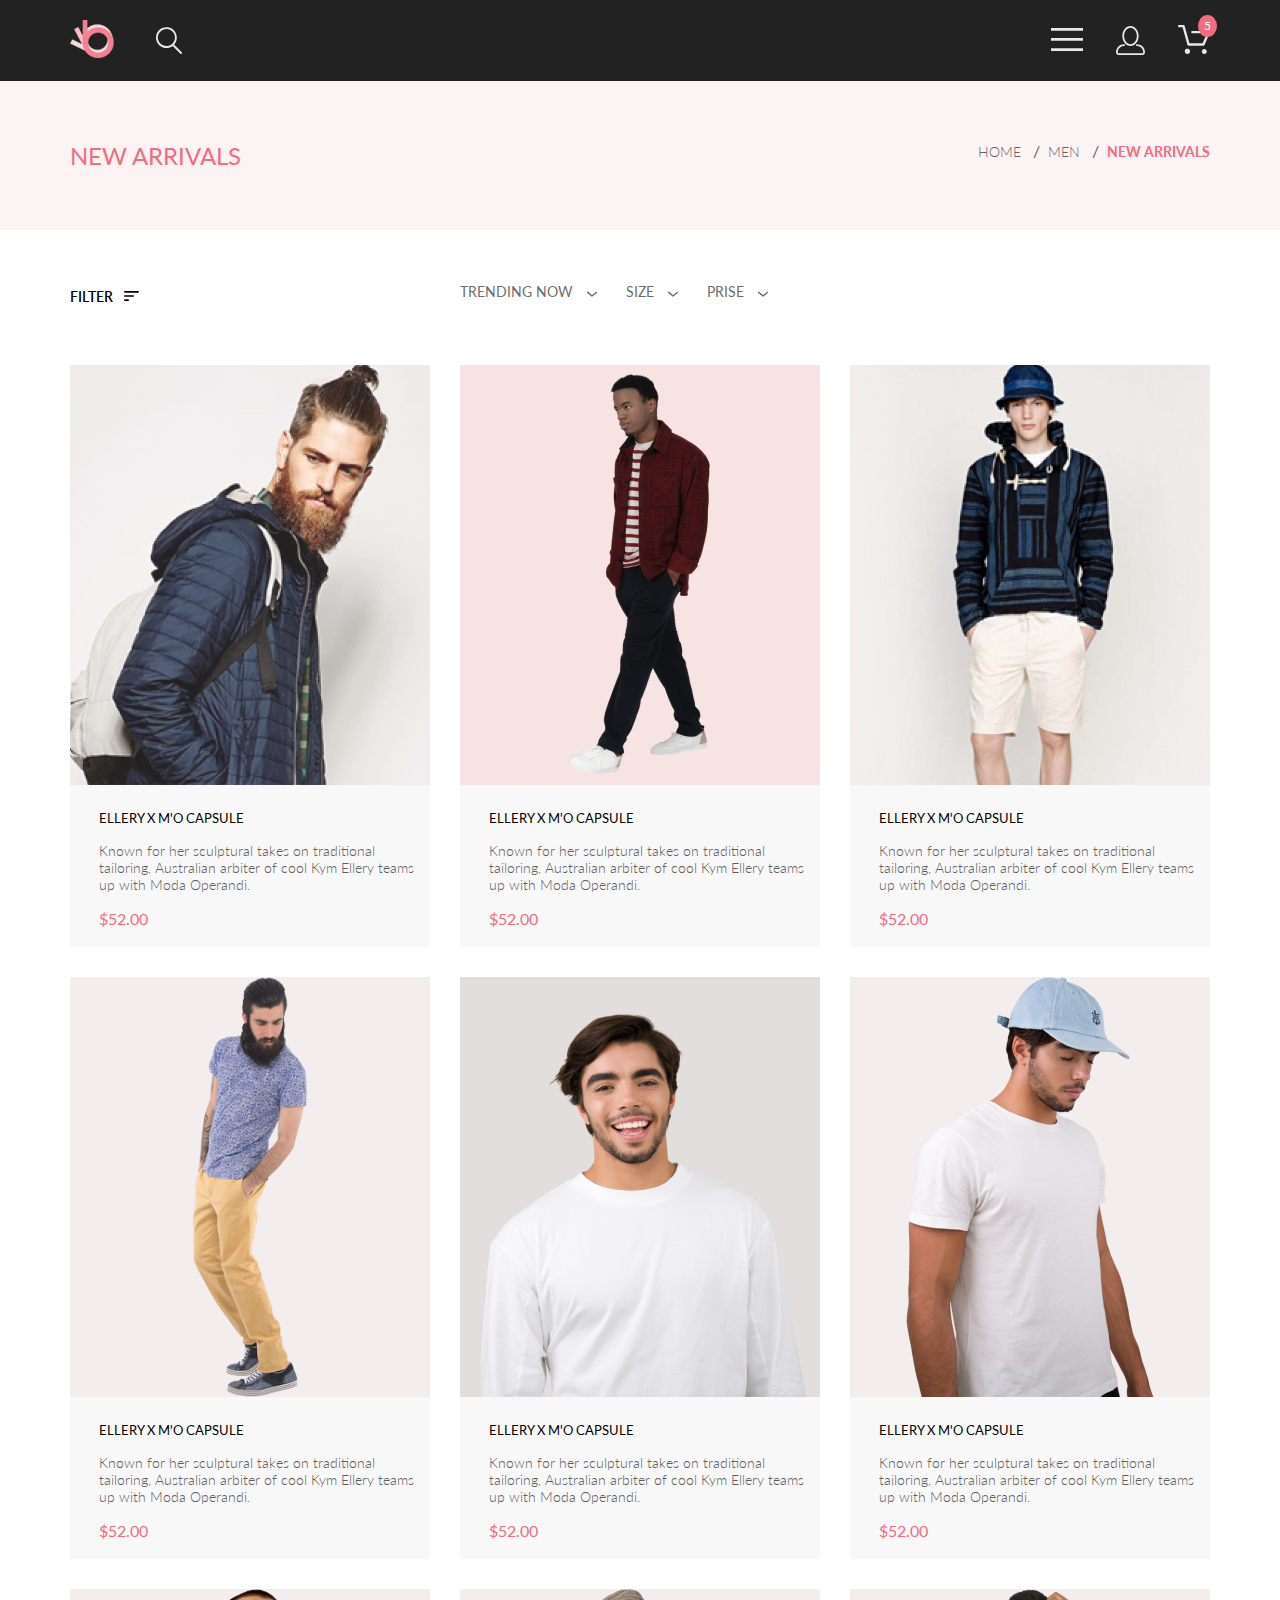
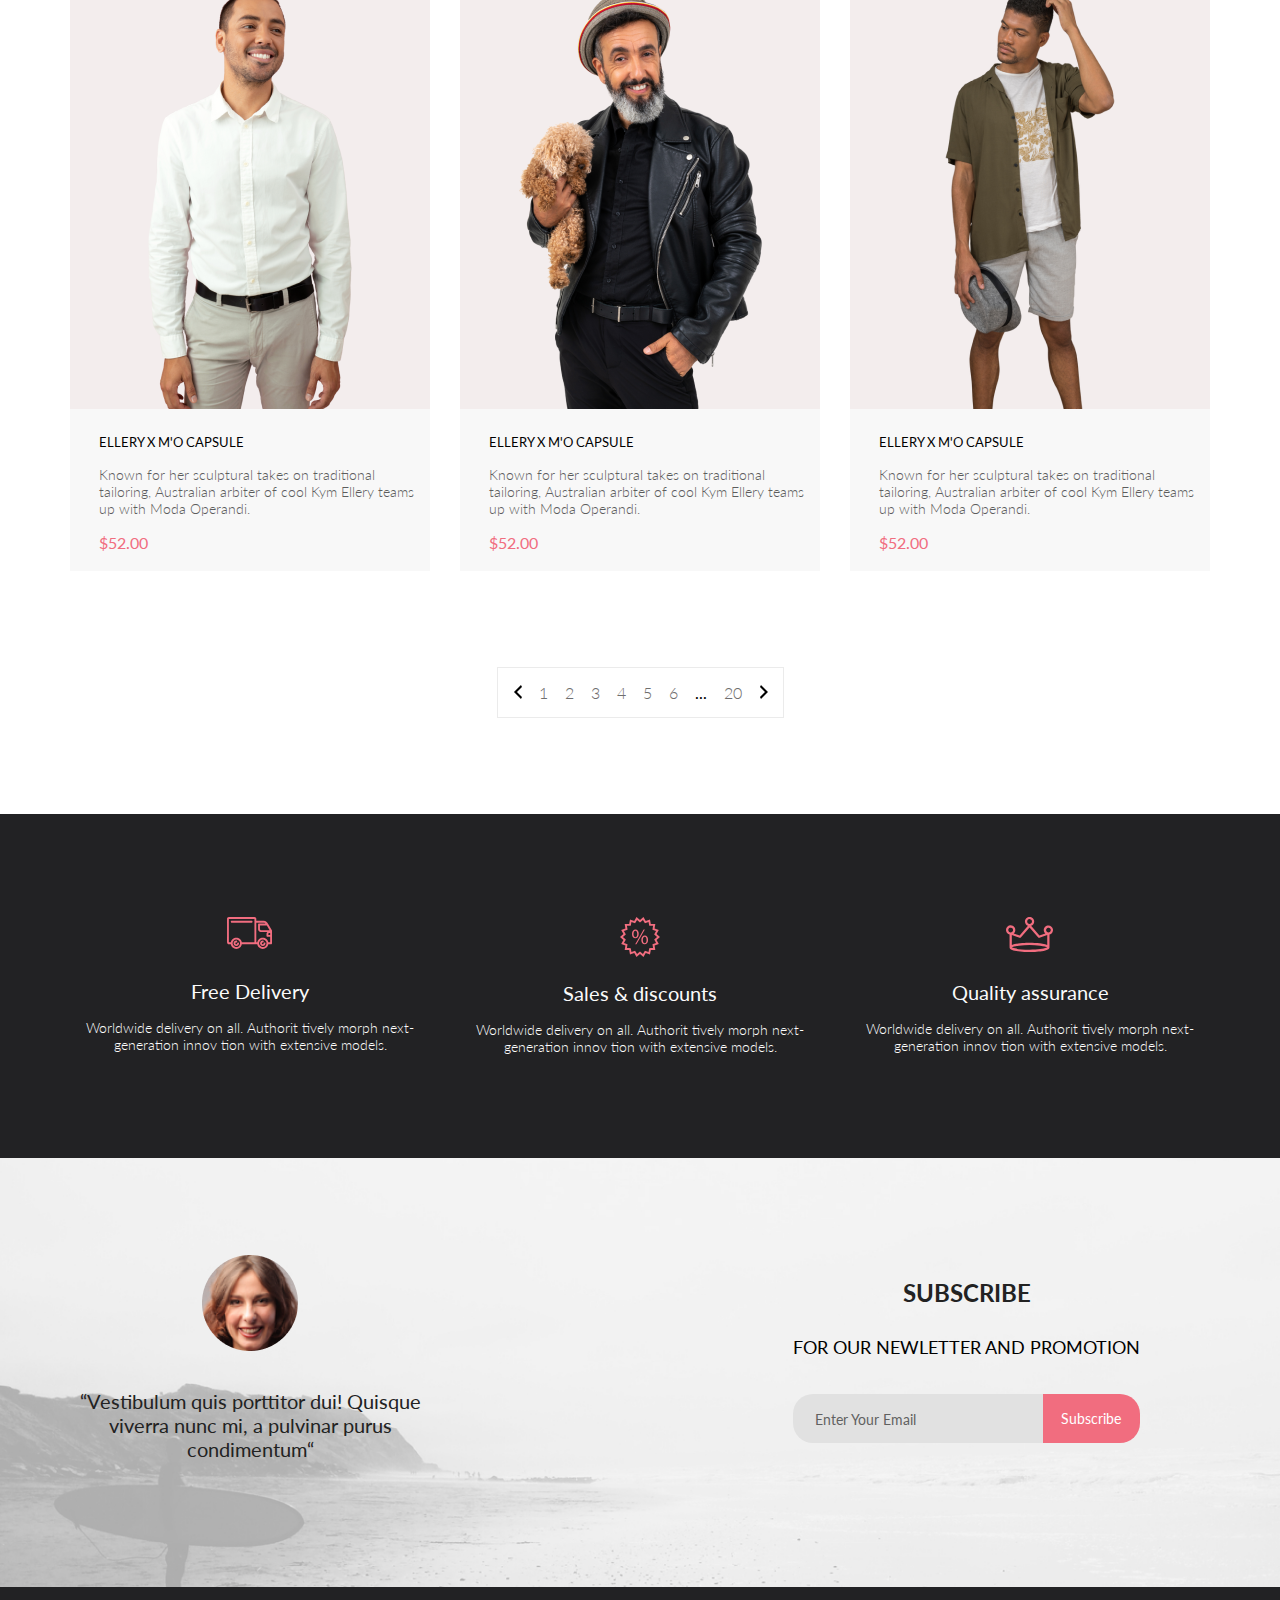
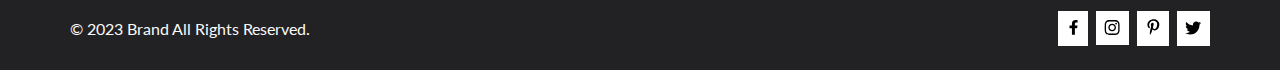
<file: app/catalog.html>
<!DOCTYPE html>
<html lang="en">
<head>
    <meta charset="UTF-8">
    <meta http-equiv="X-UA-Compatible" content="IE=edge">
    <meta name="viewport" content="width=device-width, initial-scale=1.0">
    <link rel="preconnect" href="https://fonts.googleapis.com">
    <link rel="preconnect" href="https://fonts.gstatic.com" crossorigin>
    <link href="https://fonts.googleapis.com/css2?family=Lato:wght@300;400;700;900&family=Roboto&display=swap" rel="stylesheet">
    <link rel="stylesheet" href="styles/reset.css">
    <link rel="stylesheet" href="styles/style.css">
    <title>Catalog</title>
</head>
<body>
    <div class="wrapper">
        <header class="header center">
            <div class="header__left">
                <a href="./index.html" class="header__logo">
                    <svg width="44" height="38" viewBox="0 0 44 38" fill="none" xmlns="http://www.w3.org/2000/svg" xmlns:xlink="http://www.w3.org/1999/xlink">
                    <rect width="44" height="38" fill="url(#pattern0)"/>
                    <defs>
                    <pattern id="pattern0" patternContentUnits="objectBoundingBox" width="1" height="1">
                    <use xlink:href="#image0_190_1201" transform="scale(0.0227273 0.0263158)"/>
                    </pattern>
                    <image id="image0_190_1201" width="44" height="38" xlink:href="[data-uri]"/>
                    </defs>
                    </svg>
                </a>    
                <svg class="header__search" width="27" height="28" viewBox="0 0 27 28" fill="none" xmlns="http://www.w3.org/2000/svg">
                    <path d="M19.0589 17.6249C20.6705 15.8648 21.6275 13.6038 21.769 11.2215C21.9106 8.8392 21.2281 6.48075 19.8362 4.5422C18.4443 2.60365 16.4278 1.20306 14.1252 0.575643C11.8227 -0.0517774 9.37437 0.132183 7.19143 1.09663C5.0085 2.06108 3.22389 3.74727 2.1373 5.87205C1.05071 7.99682 0.728322 10.4308 1.22426 12.7652C1.72021 15.0996 3.00428 17.1922 4.86085 18.6917C6.71741 20.1912 9.0334 21.0063 11.4199 20.9999C13.6723 21.003 15.8638 20.269 17.6599 18.9099L25.4079 26.7169C25.4934 26.806 25.5958 26.8771 25.7091 26.926C25.8225 26.975 25.9444 27.0008 26.0679 27.0019C26.1916 27.0023 26.314 26.9772 26.4276 26.9282C26.5411 26.8792 26.6434 26.8072 26.7279 26.7169C26.9018 26.536 26.999 26.2949 26.999 26.0439C26.999 25.793 26.9018 25.5518 26.7279 25.3709L19.0589 17.6249ZM2.88589 10.4999C2.89873 8.81465 3.41021 7.17089 4.35586 5.77587C5.30151 4.38086 6.63899 3.29703 8.1997 2.66102C9.76042 2.02501 11.4745 1.86529 13.1258 2.202C14.7772 2.53871 16.2919 3.35678 17.479 4.55307C18.6661 5.74935 19.4725 7.27031 19.7965 8.92421C20.1204 10.5781 19.9475 12.2909 19.2995 13.8467C18.6515 15.4024 17.5574 16.7315 16.1551 17.6664C14.7529 18.6013 13.1052 19.1001 11.4199 19.0999C9.14843 19.0891 6.97409 18.1774 5.3741 16.5651C3.77412 14.9527 2.87924 12.7714 2.88589 10.4999Z" fill="#E8E8E8"/>
                </svg>     
            </div>
            <div class="header__right">
                <label class="header__btn" for="burger">
                    <svg width="32" height="23" viewBox="0 0 32 23" fill="none" xmlns="http://www.w3.org/2000/svg">
                        <path d="M0 23V20.31H32V23H0ZM0 12.76V10.07H32V12.76H0ZM0 2.69V0H32V2.69H0Z" fill="#E8E8E8"/>
                    </svg>
                </label>
                <input id="burger" type="checkbox">  
                <nav class="menu">
                    <h3 class="menu__title-h3">MENU</h3>
                    <h4 class="menu__title">MAN</h4>
                    <ul class="menu__man">
                        <li>
                            <a href="#" class="menu__link menu__man-accessories">Accessories</a>
                        </li>
                        <li>
                            <a href="#" class="menu__link menu__man-bags">Bags</a>
                        </li>
                        <li>
                            <a href="#" class="menu__link menu__man-danim">Danim</a>
                        </li>
                        <li>
                            <a href="#" class="menu__link menu__man-t-shirts">T-Shirts</a>
                        </li>
                    </ul>   
                    <h4 class="menu__title">WOMAN</h4>
                    <ul class="menu__woman">
                        <li>
                            <a href="#" class="menu__link menu__woman-accessories">Accessories</a>
                        </li>
                        <li>
                            <a href="#" class="menu__link menu__woman-jacets-coats">Jacets & Coats</a>
                        </li>
                        <li>
                            <a href="#" class="menu__link menu__woman-polos">Polos</a>
                        </li>
                        <li>
                            <a href="#" class="menu__link menu__woman-t-shirts">T-Shirts</a>
                        </li>
                        <li>
                            <a href="#" class="menu__link menu__woman-shirts">Shirts</a>
                        </li> 
                    </ul>
                    <h4 class="menu__title">KIDS</h4>
                    <ul class="menu__kids">
                        <li>
                            <a href="#" class="menu__link menu__kids-accessories">Accessories</a>
                        </li>
                        <li>
                            <a href="#" class="menu__link menu__kids-jacets-coats">Jacets & Coats</a>
                        </li>
                        <li>
                            <a href="#" class="menu__link menu__kids-polos">Polos</a>
                        </li>
                        <li>
                            <a href="#" class="menu__link menu__kids-t-shirts">T-Shirts</a>
                        </li>
                        <li>
                            <a href="#" class="menu__link menu__kids-shirts">Shirts</a>
                        </li>
                        <li>
                            <a href="#" class="menu__link menu__kids-bags">Bags</a>
                        </li>
                    </ul>
                </nav>
                <svg class="header__forma" width="29" height="29" viewBox="0 0 29 29" fill="none" xmlns="http://www.w3.org/2000/svg">
                    <path d="M14.5 19.937C19 19.937 22.656 15.464 22.656 9.968C22.656 4.472 19 0 14.5 0C13.3631 0.0217413 12.2463 0.303398 11.2351 0.823397C10.2239 1.34339 9.34507 2.08794 8.66602 3C7.12663 4.99573 6.30819 7.45381 6.34399 9.974C6.34399 15.465 10 19.937 14.5 19.937ZM14.5 1.813C18 1.813 20.844 5.472 20.844 9.969C20.844 14.466 17.998 18.125 14.5 18.125C11.002 18.125 8.15603 14.465 8.15503 9.969C8.15403 5.473 11 1.813 14.5 1.813ZM20.844 18.125C20.6036 18.125 20.373 18.2205 20.203 18.3905C20.033 18.5605 19.9375 18.7911 19.9375 19.0315C19.9375 19.2719 20.033 19.5025 20.203 19.6725C20.373 19.8425 20.6036 19.938 20.844 19.938C22.526 19.9399 24.1386 20.6088 25.3279 21.7982C26.5172 22.9875 27.1861 24.6 27.188 26.282C27.1875 26.5221 27.0918 26.7523 26.922 26.9221C26.7522 27.0918 26.5221 27.1875 26.282 27.188H2.71997C2.47985 27.1875 2.24975 27.0918 2.07996 26.9221C1.91016 26.7523 1.81449 26.5221 1.81396 26.282C1.81608 24.6001 2.48517 22.9877 3.67444 21.7985C4.86371 20.6092 6.47608 19.9401 8.15796 19.938C8.39824 19.938 8.62868 19.8425 8.79858 19.6726C8.96849 19.5027 9.06396 19.2723 9.06396 19.032C9.06396 18.7917 8.96849 18.5613 8.79858 18.3914C8.62868 18.2215 8.39824 18.126 8.15796 18.126C5.99541 18.1279 3.92201 18.9875 2.39258 20.5164C0.863144 22.0453 0.00264777 24.1185 0 26.281C0.000794067 27.0019 0.287502 27.693 0.797241 28.2027C1.30698 28.7125 1.99811 28.9992 2.71899 29H26.282C27.0027 28.9989 27.6936 28.7121 28.2031 28.2024C28.7126 27.6927 28.9992 27.0017 29 26.281C28.9974 24.1187 28.1372 22.0457 26.6083 20.5168C25.0793 18.9878 23.0063 18.1276 20.844 18.125Z" fill="#E8E8E8"/>
                </svg>    
                <a href="./shopping_cart.html" class="header__basket">
                    <svg width="32" height="29" viewBox="0 0 32 29" fill="none" xmlns="http://www.w3.org/2000/svg">
                        <path d="M26.1998 29C25.5521 28.9738 24.9404 28.6948 24.4961 28.2227C24.0518 27.7506 23.8103 27.1232 23.8234 26.475C23.8365 25.8269 24.1032 25.2097 24.5662 24.7559C25.0292 24.3022 25.6516 24.048 26.2999 24.048C26.9482 24.048 27.5706 24.3022 28.0336 24.7559C28.4966 25.2097 28.7633 25.8269 28.7764 26.475C28.7895 27.1232 28.5479 27.7506 28.1036 28.2227C27.6593 28.6948 27.0477 28.9738 26.3999 29H26.1998ZM6.75183 26.32C6.75183 25.79 6.90901 25.2718 7.20349 24.8311C7.49797 24.3904 7.91654 24.0469 8.40625 23.844C8.89596 23.6412 9.43484 23.5881 9.95471 23.6915C10.4746 23.7949 10.9521 24.0502 11.3269 24.425C11.7017 24.7998 11.957 25.2773 12.0604 25.7972C12.1638 26.317 12.1107 26.8559 11.9078 27.3456C11.705 27.8353 11.3615 28.2539 10.9208 28.5483C10.4801 28.8428 9.96194 29 9.43188 29C9.07977 29.0003 8.73102 28.9311 8.40564 28.7966C8.08026 28.662 7.7846 28.4646 7.53552 28.2158C7.28645 27.9669 7.08891 27.6713 6.9541 27.3461C6.81929 27.0208 6.74988 26.6721 6.74988 26.32H6.75183ZM10.5519 20.686C10.2924 20.6868 10.0398 20.6024 9.83301 20.4457C9.62617 20.2891 9.47648 20.0689 9.40686 19.819L4.57385 2.36401H1.18091C0.867422 2.36401 0.566761 2.23947 0.345093 2.01781C0.123425 1.79614 -0.00109863 1.49549 -0.00109863 1.18201C-0.00109863 0.868519 0.123425 0.567873 0.345093 0.346205C0.566761 0.124537 0.867422 5.81268e-06 1.18091 5.81268e-06H5.46191C5.7214 -0.00080736 5.97394 0.0837201 6.18066 0.240568C6.38739 0.397416 6.53674 0.617884 6.60583 0.868006L11.4388 18.323H24.6168L28.9999 8.27501H14.3999C14.2417 8.27961 14.0843 8.25242 13.9368 8.19507C13.7893 8.13771 13.6548 8.05134 13.5413 7.94108C13.4277 7.83082 13.3375 7.69891 13.2759 7.55315C13.2143 7.40739 13.1825 7.25075 13.1825 7.0925C13.1825 6.93426 13.2143 6.77762 13.2759 6.63186C13.3375 6.4861 13.4277 6.35419 13.5413 6.24393C13.6548 6.13367 13.7893 6.0473 13.9368 5.98994C14.0843 5.93259 14.2417 5.90541 14.3999 5.91001H30.8129C31.0086 5.90996 31.2011 5.95866 31.3733 6.05172C31.5454 6.14478 31.6917 6.27926 31.7988 6.44301C31.9067 6.60729 31.9723 6.79569 31.9897 6.99145C32.0072 7.18721 31.976 7.38424 31.8989 7.565L26.4939 19.977C26.4015 20.1876 26.2499 20.3668 26.0574 20.4927C25.8649 20.6186 25.6399 20.6858 25.4099 20.686H10.5519Z" fill="#E8E8E8"/>
                    </svg>     
                </a>  
            </div>
        </header>
        <div class="top-head center">
            <div class="top-head__heading">
                NEW ARRIVALS
            </div>
            <nav class="breadcrumbs">
                <ul class="breadcrumbs__ul">
                    <li class="breadcrumbs__li"><a href="#" class="breadcrumbs__link">
                        HOME
                    </a></li>
                    <li class="breadcrumbs__li"><a href="#" class="breadcrumbs__link">
                        MEN
                    </a></li>
                    <li class="breadcrumbs__li"><a href="#" class="breadcrumbs__link">
                        NEW ARRIVALS
                    </a></li>
                </ul>
            </nav>
        </div>
        <main class="catalog-box center">
            <div class="filter-sort">
                <div class="filter-box">
                    <details class="filter">
                        <summary class="filter__summary">
                            <span class="filter__heading">FILTER</span>
                            <svg class="filter__svg-dekstop" width="15" height="10" viewBox="0 0 15 10" fill="none" xmlns="http://www.w3.org/2000/svg">
                                <path d="M0.833333 10H4.16667C4.625 10 5 9.625 5 9.16667C5 8.70833 4.625 8.33333 4.16667 8.33333H0.833333C0.375 8.33333 0 8.70833 0 9.16667C0 9.625 0.375 10 0.833333 10ZM0 0.833333C0 1.29167 0.375 1.66667 0.833333 1.66667H14.1667C14.625 1.66667 15 1.29167 15 0.833333C15 0.375 14.625 0 14.1667 0H0.833333C0.375 0 0 0.375 0 0.833333ZM0.833333 5.83333H9.16667C9.625 5.83333 10 5.45833 10 5C10 4.54167 9.625 4.16667 9.16667 4.16667H0.833333C0.375 4.16667 0 4.54167 0 5C0 5.45833 0.375 5.83333 0.833333 5.83333Z" fill="black"/>
                            </svg>                                      
                        </summary>
                        <div class="filter__content">
                            <details open class="filter__item">
                                <summary class="filter__head">CATEGORY</summary>
                                <div class="filter__link-box">
                                    <a href="" class="filter__link">Accessories</a>
                                    <a href="" class="filter__link">Bags</a>
                                    <a href="" class="filter__link">Denim</a>
                                    <a href="" class="filter__link">Hoodies & Sweatshirts</a>
                                    <a href="" class="filter__link">Jackets & Coats</a>
                                    <a href="" class="filter__link">Polos</a>
                                    <a href="" class="filter__link">Shirts</a>
                                    <a href="" class="filter__link">Shoes</a>
                                    <a href="" class="filter__link">Sweaters & Knits</a>
                                    <a href="" class="filter__link">T-Shirts</a>
                                    <a href="" class="filter__link">Tanks</a>
                                </div>
                            </details>
                            <details class="filter__item">
                                <summary class="filter__head">BREND</summary>
                                <div class="filter__link-box">
                                    <a href="" class="filter__link">Accessories</a>
                                    <a href="" class="filter__link">Bags</a>
                                    <a href="" class="filter__link">Denim</a>
                                    <a href="" class="filter__link">Hoodies & Sweatshirts</a>
                                    <a href="" class="filter__link">Jackets & Coats</a>
                                    <a href="" class="filter__link">Polos</a>
                                    <a href="" class="filter__link">Shirts</a>
                                    <a href="" class="filter__link">Shoes</a>
                                    <a href="" class="filter__link">Sweaters & Knits</a>
                                    <a href="" class="filter__link">T-Shirts</a>
                                    <a href="" class="filter__link">Tanks</a>
                                </div>
                            </details>
                            <details class="filter__item">
                                <summary class="filter__head">DESIGNER</summary>
                                <div class="filter__link-box">
                                    <a href="" class="filter__link">Accessories</a>
                                    <a href="" class="filter__link">Bags</a>
                                    <a href="" class="filter__link">Denim</a>
                                    <a href="" class="filter__link">Hoodies & Sweatshirts</a>
                                    <a href="" class="filter__link">Jackets & Coats</a>
                                    <a href="" class="filter__link">Polos</a>
                                    <a href="" class="filter__link">Shirts</a>
                                    <a href="" class="filter__link">Shoes</a>
                                    <a href="" class="filter__link">Sweaters & Knits</a>
                                    <a href="" class="filter__link">T-Shirts</a>
                                    <a href="" class="filter__link">Tanks</a>
                                </div>
                            </details>
                        </div>
                    </details>
                </div> 
                <div class="sort-box">
                    <div class="sort">
                        <details class="sort__details">
                            <summary class="sort__summary"><span class="sort__heading">TRENDING NOW</span> 
                                <svg width="11" height="6" viewBox="0 0 11 6" fill="none" xmlns="http://www.w3.org/2000/svg">
                                <path d="M5.00214 5.64846C4.83521 5.64879 4.67343 5.59016 4.54488 5.48275L0.258102 1.88021C0.112196 1.75791 0.0204417 1.58217 0.00302325 1.39165C-0.0143952 1.20112 0.0439493 1.01143 0.165221 0.864289C0.286493 0.717149 0.460759 0.624619 0.649682 0.607053C0.838605 0.589487 1.02671 0.648325 1.17262 0.770623L5.00214 3.9985L8.83167 0.885905C8.90475 0.826055 8.98884 0.781361 9.0791 0.754391C9.16937 0.727421 9.26403 0.718707 9.35764 0.72875C9.45126 0.738794 9.54198 0.767396 9.6246 0.812913C9.70722 0.85843 9.7801 0.919965 9.83906 0.993981C9.90449 1.06806 9.95405 1.15498 9.98462 1.24927C10.0152 1.34357 10.0261 1.44321 10.0167 1.54197C10.0073 1.64073 9.97784 1.73646 9.93005 1.82318C9.88227 1.9099 9.81724 1.98573 9.73904 2.04592L5.45225 5.52598C5.32002 5.61641 5.16154 5.65954 5.00214 5.64846V5.64846Z" fill="#6F6E6E"/>
                                </svg>
                            </summary>
                        </details>
                        <details class="sort__details">
                            <summary class="sort__summary"><span class="sort__heading">SIZE</span> 
                                <svg width="11" height="6" viewBox="0 0 11 6" fill="none" xmlns="http://www.w3.org/2000/svg">
                                <path d="M5.00214 5.64846C4.83521 5.64879 4.67343 5.59016 4.54488 5.48275L0.258102 1.88021C0.112196 1.75791 0.0204417 1.58217 0.00302325 1.39165C-0.0143952 1.20112 0.0439493 1.01143 0.165221 0.864289C0.286493 0.717149 0.460759 0.624619 0.649682 0.607053C0.838605 0.589487 1.02671 0.648325 1.17262 0.770623L5.00214 3.9985L8.83167 0.885905C8.90475 0.826055 8.98884 0.781361 9.0791 0.754391C9.16937 0.727421 9.26403 0.718707 9.35764 0.72875C9.45126 0.738794 9.54198 0.767396 9.6246 0.812913C9.70722 0.85843 9.7801 0.919965 9.83906 0.993981C9.90449 1.06806 9.95405 1.15498 9.98462 1.24927C10.0152 1.34357 10.0261 1.44321 10.0167 1.54197C10.0073 1.64073 9.97784 1.73646 9.93005 1.82318C9.88227 1.9099 9.81724 1.98573 9.73904 2.04592L5.45225 5.52598C5.32002 5.61641 5.16154 5.65954 5.00214 5.64846V5.64846Z" fill="#6F6E6E"/>
                                </svg>
                            </summary>
                            <div class="sort__box-checks">
                                <div class="sort__check">
                                    <input id="sort__check1" class="sort__input" type="checkbox">
                                    <label for="sort__check1" class="sort__label">XS</label>
                                </div>
                                <div class="sort__check">
                                    <input id="sort__check2" class="sort__input" type="checkbox">
                                    <label for="sort__check2" class="sort__label">S</label>
                                </div>
                                <div class="sort__check">
                                    <input id="sort__check3" class="sort__input" type="checkbox">
                                    <label for="sort__check3" class="sort__label">M</label>
                                </div>
                                <div class="sort__check">
                                    <input id="sort__check4" class="sort__input" type="checkbox">
                                    <label for="sort__check4" class="sort__label">L</label>
                                </div>
                            </div>
                        </details>
                        <details class="sort__details">
                            <summary class="sort__summary"><span class="sort__heading">PRISE</span> 
                                <svg width="11" height="6" viewBox="0 0 11 6" fill="none" xmlns="http://www.w3.org/2000/svg">
                                <path d="M5.00214 5.64846C4.83521 5.64879 4.67343 5.59016 4.54488 5.48275L0.258102 1.88021C0.112196 1.75791 0.0204417 1.58217 0.00302325 1.39165C-0.0143952 1.20112 0.0439493 1.01143 0.165221 0.864289C0.286493 0.717149 0.460759 0.624619 0.649682 0.607053C0.838605 0.589487 1.02671 0.648325 1.17262 0.770623L5.00214 3.9985L8.83167 0.885905C8.90475 0.826055 8.98884 0.781361 9.0791 0.754391C9.16937 0.727421 9.26403 0.718707 9.35764 0.72875C9.45126 0.738794 9.54198 0.767396 9.6246 0.812913C9.70722 0.85843 9.7801 0.919965 9.83906 0.993981C9.90449 1.06806 9.95405 1.15498 9.98462 1.24927C10.0152 1.34357 10.0261 1.44321 10.0167 1.54197C10.0073 1.64073 9.97784 1.73646 9.93005 1.82318C9.88227 1.9099 9.81724 1.98573 9.73904 2.04592L5.45225 5.52598C5.32002 5.61641 5.16154 5.65954 5.00214 5.64846V5.64846Z" fill="#6F6E6E"/>
                                </svg>
                            </summary>
                        </details>
                    </div>
                </div> 
            </div>
            
            <div class="product-box center">
                <div class="product-items">
                    <div class="product__item item1">
                        <div class="product__wrapper">
                            <div class="product__inner">
                                <img class="product__img" src="img/item1.png" alt="item img">
                                <div class="product__basket">
                                    <svg class="product__basket-svg" width="27" height="25" viewBox="0 0 27 25" fill="none" xmlns="http://www.w3.org/2000/svg">
                                        <path d="M21.8765 22.2662C21.9215 22.2549 21.9428 22.2339 21.9605 22.2129C21.9683 22.2037 21.9761 22.1946 21.9839 22.1855C22.0204 22.1438 22.0237 22.0553 22.0229 22.0105C22.0097 21.9044 21.9189 21.8315 21.8417 21.8315C21.838 21.8315 21.8341 21.8317 21.8317 21.8318C21.7536 21.8372 21.6658 21.9409 21.6724 22.0625C21.6818 22.1793 21.7679 22.2662 21.8397 22.2662H21.8765ZM8.22003 22.2599C8.31921 22.2599 8.39984 22.1655 8.39984 22.0496C8.39984 21.9341 8.31921 21.8401 8.22003 21.8401C8.12091 21.8401 8.04022 21.9341 8.04022 22.0496C8.04022 22.1655 8.12091 22.2599 8.22003 22.2599ZM21.9999 24.2662C21.9522 24.2662 21.8883 24.2662 21.8397 24.2662C20.7021 24.2662 19.7571 23.3545 19.677 22.198C19.5969 20.9929 20.4942 19.9183 21.6957 19.8364C21.7446 19.8331 21.7933 19.8315 21.8417 19.8315C22.9804 19.8315 23.9418 20.7324 24.0195 21.8884C24.051 22.4915 23.8746 23.0612 23.4903 23.5012C23.106 23.9575 22.5768 24.2177 21.9999 24.2662ZM8.22003 24.2599C7.01581 24.2599 6.04022 23.2709 6.04022 22.0496C6.04022 20.8291 7.01581 19.8401 8.22003 19.8401C9.42419 19.8401 10.3998 20.8291 10.3998 22.0496C10.3998 23.2709 9.42419 24.2599 8.22003 24.2599ZM21.1989 17.3938H9.13354C8.70062 17.3938 8.31635 17.1005 8.2038 16.6775L4.27802 2.24768H1.52222C0.993896 2.24768 0.561035 1.80859 0.561035 1.27039C0.561035 0.733032 0.993896 0.292969 1.52222 0.292969H4.99982C5.43182 0.292969 5.8161 0.586304 5.92859 1.01025L9.85443 15.4391H20.5581L24.1149 7.13379H12.2583C11.7291 7.13379 11.2962 6.69373 11.2962 6.15649C11.2962 5.61914 11.7291 5.17908 12.2583 5.17908H25.5891C25.9095 5.17908 26.2146 5.34192 26.3901 5.61914C26.5665 5.89539 26.5989 6.23743 26.4702 6.547L22.08 16.807C21.9198 17.1653 21.5832 17.3938 21.1989 17.3938Z" fill="white"/>
                                    </svg>          
                                    <h6 class="product__basket-title">Add to Cart</h6>
                                </div>
                            </div>
                        </div>
                        <div class="product__content">
                            <a class="product__content-title" href="./catalog.html">ELLERY X M'O CAPSULE</a>
                            <p class="product__content-text">
                            Known for her sculptural takes on traditional tailoring, Australian arbiter of cool Kym Ellery teams up with Moda Operandi.
                            </p>
                            <p class="product__content-price">
                                $52.00
                            </p>
                        </div>
                    </div>
                    <div class="product__item item7">
                        <div class="product__wrapper">
                            <div class="product__inner">
                                <img class="product__item-img" src="img/item7.png" alt="item img">
                                <div class="product__basket">
                                    <svg class="product__basket-svg" width="27" height="25" viewBox="0 0 27 25" fill="none" xmlns="http://www.w3.org/2000/svg">
                                        <path d="M21.8765 22.2662C21.9215 22.2549 21.9428 22.2339 21.9605 22.2129C21.9683 22.2037 21.9761 22.1946 21.9839 22.1855C22.0204 22.1438 22.0237 22.0553 22.0229 22.0105C22.0097 21.9044 21.9189 21.8315 21.8417 21.8315C21.838 21.8315 21.8341 21.8317 21.8317 21.8318C21.7536 21.8372 21.6658 21.9409 21.6724 22.0625C21.6818 22.1793 21.7679 22.2662 21.8397 22.2662H21.8765ZM8.22003 22.2599C8.31921 22.2599 8.39984 22.1655 8.39984 22.0496C8.39984 21.9341 8.31921 21.8401 8.22003 21.8401C8.12091 21.8401 8.04022 21.9341 8.04022 22.0496C8.04022 22.1655 8.12091 22.2599 8.22003 22.2599ZM21.9999 24.2662C21.9522 24.2662 21.8883 24.2662 21.8397 24.2662C20.7021 24.2662 19.7571 23.3545 19.677 22.198C19.5969 20.9929 20.4942 19.9183 21.6957 19.8364C21.7446 19.8331 21.7933 19.8315 21.8417 19.8315C22.9804 19.8315 23.9418 20.7324 24.0195 21.8884C24.051 22.4915 23.8746 23.0612 23.4903 23.5012C23.106 23.9575 22.5768 24.2177 21.9999 24.2662ZM8.22003 24.2599C7.01581 24.2599 6.04022 23.2709 6.04022 22.0496C6.04022 20.8291 7.01581 19.8401 8.22003 19.8401C9.42419 19.8401 10.3998 20.8291 10.3998 22.0496C10.3998 23.2709 9.42419 24.2599 8.22003 24.2599ZM21.1989 17.3938H9.13354C8.70062 17.3938 8.31635 17.1005 8.2038 16.6775L4.27802 2.24768H1.52222C0.993896 2.24768 0.561035 1.80859 0.561035 1.27039C0.561035 0.733032 0.993896 0.292969 1.52222 0.292969H4.99982C5.43182 0.292969 5.8161 0.586304 5.92859 1.01025L9.85443 15.4391H20.5581L24.1149 7.13379H12.2583C11.7291 7.13379 11.2962 6.69373 11.2962 6.15649C11.2962 5.61914 11.7291 5.17908 12.2583 5.17908H25.5891C25.9095 5.17908 26.2146 5.34192 26.3901 5.61914C26.5665 5.89539 26.5989 6.23743 26.4702 6.547L22.08 16.807C21.9198 17.1653 21.5832 17.3938 21.1989 17.3938Z" fill="white"/>
                                    </svg>          
                                    <h6 class="product__basket-title">Add to Cart</h6>
                                </div>
                            </div>
                        </div>
                        <div class="product__content">
                            <a class="product__content-title" href="./catalog.html">ELLERY X M'O CAPSULE</a>
                            <p class="product__content-text">
                                Known for her sculptural takes on traditional tailoring, Australian arbiter of cool Kym Ellery teams up with Moda Operandi.
                            </p>
                            <p class="product__content-price">
                                $52.00
                            </p>
                        </div>
                    </div>
                    <div class="product__item item3">
                       <div class="product__wrapper">
                            <div class="product__inner">
                                <img class="product__item-img" src="img/item3.png" alt="item img">
                                <div class="product__basket">
                                    <svg class="product__basket-svg" width="27" height="25" viewBox="0 0 27 25" fill="none" xmlns="http://www.w3.org/2000/svg">
                                        <path d="M21.8765 22.2662C21.9215 22.2549 21.9428 22.2339 21.9605 22.2129C21.9683 22.2037 21.9761 22.1946 21.9839 22.1855C22.0204 22.1438 22.0237 22.0553 22.0229 22.0105C22.0097 21.9044 21.9189 21.8315 21.8417 21.8315C21.838 21.8315 21.8341 21.8317 21.8317 21.8318C21.7536 21.8372 21.6658 21.9409 21.6724 22.0625C21.6818 22.1793 21.7679 22.2662 21.8397 22.2662H21.8765ZM8.22003 22.2599C8.31921 22.2599 8.39984 22.1655 8.39984 22.0496C8.39984 21.9341 8.31921 21.8401 8.22003 21.8401C8.12091 21.8401 8.04022 21.9341 8.04022 22.0496C8.04022 22.1655 8.12091 22.2599 8.22003 22.2599ZM21.9999 24.2662C21.9522 24.2662 21.8883 24.2662 21.8397 24.2662C20.7021 24.2662 19.7571 23.3545 19.677 22.198C19.5969 20.9929 20.4942 19.9183 21.6957 19.8364C21.7446 19.8331 21.7933 19.8315 21.8417 19.8315C22.9804 19.8315 23.9418 20.7324 24.0195 21.8884C24.051 22.4915 23.8746 23.0612 23.4903 23.5012C23.106 23.9575 22.5768 24.2177 21.9999 24.2662ZM8.22003 24.2599C7.01581 24.2599 6.04022 23.2709 6.04022 22.0496C6.04022 20.8291 7.01581 19.8401 8.22003 19.8401C9.42419 19.8401 10.3998 20.8291 10.3998 22.0496C10.3998 23.2709 9.42419 24.2599 8.22003 24.2599ZM21.1989 17.3938H9.13354C8.70062 17.3938 8.31635 17.1005 8.2038 16.6775L4.27802 2.24768H1.52222C0.993896 2.24768 0.561035 1.80859 0.561035 1.27039C0.561035 0.733032 0.993896 0.292969 1.52222 0.292969H4.99982C5.43182 0.292969 5.8161 0.586304 5.92859 1.01025L9.85443 15.4391H20.5581L24.1149 7.13379H12.2583C11.7291 7.13379 11.2962 6.69373 11.2962 6.15649C11.2962 5.61914 11.7291 5.17908 12.2583 5.17908H25.5891C25.9095 5.17908 26.2146 5.34192 26.3901 5.61914C26.5665 5.89539 26.5989 6.23743 26.4702 6.547L22.08 16.807C21.9198 17.1653 21.5832 17.3938 21.1989 17.3938Z" fill="white"/>
                                    </svg>          
                                    <h6 class="product__basket-title">Add to Cart</h6>
                                </div>
                            </div>
                        </div>
                        <div class="product__content">
                            <a class="product__content-title" href="./catalog.html">ELLERY X M'O CAPSULE</a>
                            <p class="product__content-text">
                                Known for her sculptural takes on traditional tailoring, Australian arbiter of cool Kym Ellery teams up with Moda Operandi.
                            </p>
                            <p class="product__content-price">
                                $52.00
                            </p>
                        </div>
                    </div>
                    <div class="product__item item4">
                        <div class="product__wrapper">
                            <div class="product__inner">
                                <img class="product__item-img" src="img/item4.png" alt="item img">
                                <div class="product__basket">
                                    <svg class="product__basket-svg" width="27" height="25" viewBox="0 0 27 25" fill="none" xmlns="http://www.w3.org/2000/svg">
                                        <path d="M21.8765 22.2662C21.9215 22.2549 21.9428 22.2339 21.9605 22.2129C21.9683 22.2037 21.9761 22.1946 21.9839 22.1855C22.0204 22.1438 22.0237 22.0553 22.0229 22.0105C22.0097 21.9044 21.9189 21.8315 21.8417 21.8315C21.838 21.8315 21.8341 21.8317 21.8317 21.8318C21.7536 21.8372 21.6658 21.9409 21.6724 22.0625C21.6818 22.1793 21.7679 22.2662 21.8397 22.2662H21.8765ZM8.22003 22.2599C8.31921 22.2599 8.39984 22.1655 8.39984 22.0496C8.39984 21.9341 8.31921 21.8401 8.22003 21.8401C8.12091 21.8401 8.04022 21.9341 8.04022 22.0496C8.04022 22.1655 8.12091 22.2599 8.22003 22.2599ZM21.9999 24.2662C21.9522 24.2662 21.8883 24.2662 21.8397 24.2662C20.7021 24.2662 19.7571 23.3545 19.677 22.198C19.5969 20.9929 20.4942 19.9183 21.6957 19.8364C21.7446 19.8331 21.7933 19.8315 21.8417 19.8315C22.9804 19.8315 23.9418 20.7324 24.0195 21.8884C24.051 22.4915 23.8746 23.0612 23.4903 23.5012C23.106 23.9575 22.5768 24.2177 21.9999 24.2662ZM8.22003 24.2599C7.01581 24.2599 6.04022 23.2709 6.04022 22.0496C6.04022 20.8291 7.01581 19.8401 8.22003 19.8401C9.42419 19.8401 10.3998 20.8291 10.3998 22.0496C10.3998 23.2709 9.42419 24.2599 8.22003 24.2599ZM21.1989 17.3938H9.13354C8.70062 17.3938 8.31635 17.1005 8.2038 16.6775L4.27802 2.24768H1.52222C0.993896 2.24768 0.561035 1.80859 0.561035 1.27039C0.561035 0.733032 0.993896 0.292969 1.52222 0.292969H4.99982C5.43182 0.292969 5.8161 0.586304 5.92859 1.01025L9.85443 15.4391H20.5581L24.1149 7.13379H12.2583C11.7291 7.13379 11.2962 6.69373 11.2962 6.15649C11.2962 5.61914 11.7291 5.17908 12.2583 5.17908H25.5891C25.9095 5.17908 26.2146 5.34192 26.3901 5.61914C26.5665 5.89539 26.5989 6.23743 26.4702 6.547L22.08 16.807C21.9198 17.1653 21.5832 17.3938 21.1989 17.3938Z" fill="white"/>
                                    </svg>          
                                    <h6 class="product__basket-title">Add to Cart</h6>
                                </div>
                            </div>
                        </div>
                        <div class="product__content">
                            <a class="product__content-title" href="./catalog.html">ELLERY X M'O CAPSULE</a>
                            <p class="product__content-text">
                                Known for her sculptural takes on traditional tailoring, Australian arbiter of cool Kym Ellery teams up with Moda Operandi.
                            </p>
                            <p class="product__content-price">
                                $52.00
                            </p>
                        </div>
                    </div>
                    <div class="product__item item8">
                        <div class="product__wrapper">
                            <div class="product__inner">
                                <img class="product__item-img" src="img/item8.png" alt="item img">
                                <div class="product__basket">
                                    <svg class="product__basket-svg" width="27" height="25" viewBox="0 0 27 25" fill="none" xmlns="http://www.w3.org/2000/svg">
                                        <path d="M21.8765 22.2662C21.9215 22.2549 21.9428 22.2339 21.9605 22.2129C21.9683 22.2037 21.9761 22.1946 21.9839 22.1855C22.0204 22.1438 22.0237 22.0553 22.0229 22.0105C22.0097 21.9044 21.9189 21.8315 21.8417 21.8315C21.838 21.8315 21.8341 21.8317 21.8317 21.8318C21.7536 21.8372 21.6658 21.9409 21.6724 22.0625C21.6818 22.1793 21.7679 22.2662 21.8397 22.2662H21.8765ZM8.22003 22.2599C8.31921 22.2599 8.39984 22.1655 8.39984 22.0496C8.39984 21.9341 8.31921 21.8401 8.22003 21.8401C8.12091 21.8401 8.04022 21.9341 8.04022 22.0496C8.04022 22.1655 8.12091 22.2599 8.22003 22.2599ZM21.9999 24.2662C21.9522 24.2662 21.8883 24.2662 21.8397 24.2662C20.7021 24.2662 19.7571 23.3545 19.677 22.198C19.5969 20.9929 20.4942 19.9183 21.6957 19.8364C21.7446 19.8331 21.7933 19.8315 21.8417 19.8315C22.9804 19.8315 23.9418 20.7324 24.0195 21.8884C24.051 22.4915 23.8746 23.0612 23.4903 23.5012C23.106 23.9575 22.5768 24.2177 21.9999 24.2662ZM8.22003 24.2599C7.01581 24.2599 6.04022 23.2709 6.04022 22.0496C6.04022 20.8291 7.01581 19.8401 8.22003 19.8401C9.42419 19.8401 10.3998 20.8291 10.3998 22.0496C10.3998 23.2709 9.42419 24.2599 8.22003 24.2599ZM21.1989 17.3938H9.13354C8.70062 17.3938 8.31635 17.1005 8.2038 16.6775L4.27802 2.24768H1.52222C0.993896 2.24768 0.561035 1.80859 0.561035 1.27039C0.561035 0.733032 0.993896 0.292969 1.52222 0.292969H4.99982C5.43182 0.292969 5.8161 0.586304 5.92859 1.01025L9.85443 15.4391H20.5581L24.1149 7.13379H12.2583C11.7291 7.13379 11.2962 6.69373 11.2962 6.15649C11.2962 5.61914 11.7291 5.17908 12.2583 5.17908H25.5891C25.9095 5.17908 26.2146 5.34192 26.3901 5.61914C26.5665 5.89539 26.5989 6.23743 26.4702 6.547L22.08 16.807C21.9198 17.1653 21.5832 17.3938 21.1989 17.3938Z" fill="white"/>
                                    </svg>          
                                    <h6 class="product__basket-title">Add to Cart</h6>
                                </div>
                            </div>
                        </div>
                        <div class="product__content">
                            <a class="product__content-title" href="./catalog.html">ELLERY X M'O CAPSULE</a>
                            <p class="product__content-text">
                                Known for her sculptural takes on traditional tailoring, Australian arbiter of cool Kym Ellery teams up with Moda Operandi.
                            </p>
                            <p class="product__content-price">
                                $52.00
                            </p>
                        </div>
                    </div>
                    <div class="product__item item9">
                        <div class="product__wrapper">
                            <div class="product__inner">
                                <img class="product__item-img" src="img/item9.png" alt="item img">
                                <div class="product__basket">
                                    <svg class="product__basket-svg" width="27" height="25" viewBox="0 0 27 25" fill="none" xmlns="http://www.w3.org/2000/svg">
                                        <path d="M21.8765 22.2662C21.9215 22.2549 21.9428 22.2339 21.9605 22.2129C21.9683 22.2037 21.9761 22.1946 21.9839 22.1855C22.0204 22.1438 22.0237 22.0553 22.0229 22.0105C22.0097 21.9044 21.9189 21.8315 21.8417 21.8315C21.838 21.8315 21.8341 21.8317 21.8317 21.8318C21.7536 21.8372 21.6658 21.9409 21.6724 22.0625C21.6818 22.1793 21.7679 22.2662 21.8397 22.2662H21.8765ZM8.22003 22.2599C8.31921 22.2599 8.39984 22.1655 8.39984 22.0496C8.39984 21.9341 8.31921 21.8401 8.22003 21.8401C8.12091 21.8401 8.04022 21.9341 8.04022 22.0496C8.04022 22.1655 8.12091 22.2599 8.22003 22.2599ZM21.9999 24.2662C21.9522 24.2662 21.8883 24.2662 21.8397 24.2662C20.7021 24.2662 19.7571 23.3545 19.677 22.198C19.5969 20.9929 20.4942 19.9183 21.6957 19.8364C21.7446 19.8331 21.7933 19.8315 21.8417 19.8315C22.9804 19.8315 23.9418 20.7324 24.0195 21.8884C24.051 22.4915 23.8746 23.0612 23.4903 23.5012C23.106 23.9575 22.5768 24.2177 21.9999 24.2662ZM8.22003 24.2599C7.01581 24.2599 6.04022 23.2709 6.04022 22.0496C6.04022 20.8291 7.01581 19.8401 8.22003 19.8401C9.42419 19.8401 10.3998 20.8291 10.3998 22.0496C10.3998 23.2709 9.42419 24.2599 8.22003 24.2599ZM21.1989 17.3938H9.13354C8.70062 17.3938 8.31635 17.1005 8.2038 16.6775L4.27802 2.24768H1.52222C0.993896 2.24768 0.561035 1.80859 0.561035 1.27039C0.561035 0.733032 0.993896 0.292969 1.52222 0.292969H4.99982C5.43182 0.292969 5.8161 0.586304 5.92859 1.01025L9.85443 15.4391H20.5581L24.1149 7.13379H12.2583C11.7291 7.13379 11.2962 6.69373 11.2962 6.15649C11.2962 5.61914 11.7291 5.17908 12.2583 5.17908H25.5891C25.9095 5.17908 26.2146 5.34192 26.3901 5.61914C26.5665 5.89539 26.5989 6.23743 26.4702 6.547L22.08 16.807C21.9198 17.1653 21.5832 17.3938 21.1989 17.3938Z" fill="white"/>
                                    </svg>          
                                    <h6 class="product__basket-title">Add to Cart</h6>
                                </div>
                            </div>
                        </div>
                        <div class="product__content">
                            <a class="product__content-title" href="./catalog.html">ELLERY X M'O CAPSULE</a>
                        <p class="product__content-text">
                            Known for her sculptural takes on traditional tailoring, Australian arbiter of cool Kym Ellery teams up with Moda Operandi.
                        </p>
                        <p class="product__content-price">
                            $52.00
                        </p>
                        </div>
                    </div>
                    <div class="product__item item10">
                        <div class="product__wrapper">
                            <div class="product__inner">
                                <img class="product__item-img" src="img/item10.png" alt="item img">
                                <div class="product__basket">
                                    <svg class="product__basket-svg" width="27" height="25" viewBox="0 0 27 25" fill="none" xmlns="http://www.w3.org/2000/svg">
                                        <path d="M21.8765 22.2662C21.9215 22.2549 21.9428 22.2339 21.9605 22.2129C21.9683 22.2037 21.9761 22.1946 21.9839 22.1855C22.0204 22.1438 22.0237 22.0553 22.0229 22.0105C22.0097 21.9044 21.9189 21.8315 21.8417 21.8315C21.838 21.8315 21.8341 21.8317 21.8317 21.8318C21.7536 21.8372 21.6658 21.9409 21.6724 22.0625C21.6818 22.1793 21.7679 22.2662 21.8397 22.2662H21.8765ZM8.22003 22.2599C8.31921 22.2599 8.39984 22.1655 8.39984 22.0496C8.39984 21.9341 8.31921 21.8401 8.22003 21.8401C8.12091 21.8401 8.04022 21.9341 8.04022 22.0496C8.04022 22.1655 8.12091 22.2599 8.22003 22.2599ZM21.9999 24.2662C21.9522 24.2662 21.8883 24.2662 21.8397 24.2662C20.7021 24.2662 19.7571 23.3545 19.677 22.198C19.5969 20.9929 20.4942 19.9183 21.6957 19.8364C21.7446 19.8331 21.7933 19.8315 21.8417 19.8315C22.9804 19.8315 23.9418 20.7324 24.0195 21.8884C24.051 22.4915 23.8746 23.0612 23.4903 23.5012C23.106 23.9575 22.5768 24.2177 21.9999 24.2662ZM8.22003 24.2599C7.01581 24.2599 6.04022 23.2709 6.04022 22.0496C6.04022 20.8291 7.01581 19.8401 8.22003 19.8401C9.42419 19.8401 10.3998 20.8291 10.3998 22.0496C10.3998 23.2709 9.42419 24.2599 8.22003 24.2599ZM21.1989 17.3938H9.13354C8.70062 17.3938 8.31635 17.1005 8.2038 16.6775L4.27802 2.24768H1.52222C0.993896 2.24768 0.561035 1.80859 0.561035 1.27039C0.561035 0.733032 0.993896 0.292969 1.52222 0.292969H4.99982C5.43182 0.292969 5.8161 0.586304 5.92859 1.01025L9.85443 15.4391H20.5581L24.1149 7.13379H12.2583C11.7291 7.13379 11.2962 6.69373 11.2962 6.15649C11.2962 5.61914 11.7291 5.17908 12.2583 5.17908H25.5891C25.9095 5.17908 26.2146 5.34192 26.3901 5.61914C26.5665 5.89539 26.5989 6.23743 26.4702 6.547L22.08 16.807C21.9198 17.1653 21.5832 17.3938 21.1989 17.3938Z" fill="white"/>
                                    </svg>          
                                    <h6 class="product__basket-title">Add to Cart</h6>
                                </div>
                            </div>
                        </div>
                        <div class="product__content">
                            <a class="product__content-title" href="./catalog.html">ELLERY X M'O CAPSULE</a>
                            <p class="product__content-text">
                                Known for her sculptural takes on traditional tailoring, Australian arbiter of cool Kym Ellery teams up with Moda Operandi.
                            </p>
                            <p class="product__content-price">
                                $52.00
                            </p>
                        </div>
                    </div>
                    <div class="product__item item11">
                        <div class="product__wrapper">
                            <div class="product__inner">
                                <img class="product__item-img" src="img/item11.png" alt="item img">
                                <div class="product__basket">
                                    <svg class="product__basket-svg" width="27" height="25" viewBox="0 0 27 25" fill="none" xmlns="http://www.w3.org/2000/svg">
                                        <path d="M21.8765 22.2662C21.9215 22.2549 21.9428 22.2339 21.9605 22.2129C21.9683 22.2037 21.9761 22.1946 21.9839 22.1855C22.0204 22.1438 22.0237 22.0553 22.0229 22.0105C22.0097 21.9044 21.9189 21.8315 21.8417 21.8315C21.838 21.8315 21.8341 21.8317 21.8317 21.8318C21.7536 21.8372 21.6658 21.9409 21.6724 22.0625C21.6818 22.1793 21.7679 22.2662 21.8397 22.2662H21.8765ZM8.22003 22.2599C8.31921 22.2599 8.39984 22.1655 8.39984 22.0496C8.39984 21.9341 8.31921 21.8401 8.22003 21.8401C8.12091 21.8401 8.04022 21.9341 8.04022 22.0496C8.04022 22.1655 8.12091 22.2599 8.22003 22.2599ZM21.9999 24.2662C21.9522 24.2662 21.8883 24.2662 21.8397 24.2662C20.7021 24.2662 19.7571 23.3545 19.677 22.198C19.5969 20.9929 20.4942 19.9183 21.6957 19.8364C21.7446 19.8331 21.7933 19.8315 21.8417 19.8315C22.9804 19.8315 23.9418 20.7324 24.0195 21.8884C24.051 22.4915 23.8746 23.0612 23.4903 23.5012C23.106 23.9575 22.5768 24.2177 21.9999 24.2662ZM8.22003 24.2599C7.01581 24.2599 6.04022 23.2709 6.04022 22.0496C6.04022 20.8291 7.01581 19.8401 8.22003 19.8401C9.42419 19.8401 10.3998 20.8291 10.3998 22.0496C10.3998 23.2709 9.42419 24.2599 8.22003 24.2599ZM21.1989 17.3938H9.13354C8.70062 17.3938 8.31635 17.1005 8.2038 16.6775L4.27802 2.24768H1.52222C0.993896 2.24768 0.561035 1.80859 0.561035 1.27039C0.561035 0.733032 0.993896 0.292969 1.52222 0.292969H4.99982C5.43182 0.292969 5.8161 0.586304 5.92859 1.01025L9.85443 15.4391H20.5581L24.1149 7.13379H12.2583C11.7291 7.13379 11.2962 6.69373 11.2962 6.15649C11.2962 5.61914 11.7291 5.17908 12.2583 5.17908H25.5891C25.9095 5.17908 26.2146 5.34192 26.3901 5.61914C26.5665 5.89539 26.5989 6.23743 26.4702 6.547L22.08 16.807C21.9198 17.1653 21.5832 17.3938 21.1989 17.3938Z" fill="white"/>
                                    </svg>          
                                    <h6 class="product__basket-title">Add to Cart</h6>
                                </div>
                            </div>
                        </div>
                        <div class="product__content">
                            <a class="product__content-title" href="./catalog.html">ELLERY X M'O CAPSULE</a>
                            <p class="product__content-text">
                                Known for her sculptural takes on traditional tailoring, Australian arbiter of cool Kym Ellery teams up with Moda Operandi.
                            </p>
                            <p class="product__content-price">
                                $52.00
                            </p>
                        </div>
                    </div>
                    <div class="product__item item12">
                        <div class="product__wrapper">
                            <div class="product__inner">
                                <img class="product__item-img" src="img/item12.png" alt="item img">
                                <div class="product__basket">
                                    <svg class="product__basket-svg" width="27" height="25" viewBox="0 0 27 25" fill="none" xmlns="http://www.w3.org/2000/svg">
                                        <path d="M21.8765 22.2662C21.9215 22.2549 21.9428 22.2339 21.9605 22.2129C21.9683 22.2037 21.9761 22.1946 21.9839 22.1855C22.0204 22.1438 22.0237 22.0553 22.0229 22.0105C22.0097 21.9044 21.9189 21.8315 21.8417 21.8315C21.838 21.8315 21.8341 21.8317 21.8317 21.8318C21.7536 21.8372 21.6658 21.9409 21.6724 22.0625C21.6818 22.1793 21.7679 22.2662 21.8397 22.2662H21.8765ZM8.22003 22.2599C8.31921 22.2599 8.39984 22.1655 8.39984 22.0496C8.39984 21.9341 8.31921 21.8401 8.22003 21.8401C8.12091 21.8401 8.04022 21.9341 8.04022 22.0496C8.04022 22.1655 8.12091 22.2599 8.22003 22.2599ZM21.9999 24.2662C21.9522 24.2662 21.8883 24.2662 21.8397 24.2662C20.7021 24.2662 19.7571 23.3545 19.677 22.198C19.5969 20.9929 20.4942 19.9183 21.6957 19.8364C21.7446 19.8331 21.7933 19.8315 21.8417 19.8315C22.9804 19.8315 23.9418 20.7324 24.0195 21.8884C24.051 22.4915 23.8746 23.0612 23.4903 23.5012C23.106 23.9575 22.5768 24.2177 21.9999 24.2662ZM8.22003 24.2599C7.01581 24.2599 6.04022 23.2709 6.04022 22.0496C6.04022 20.8291 7.01581 19.8401 8.22003 19.8401C9.42419 19.8401 10.3998 20.8291 10.3998 22.0496C10.3998 23.2709 9.42419 24.2599 8.22003 24.2599ZM21.1989 17.3938H9.13354C8.70062 17.3938 8.31635 17.1005 8.2038 16.6775L4.27802 2.24768H1.52222C0.993896 2.24768 0.561035 1.80859 0.561035 1.27039C0.561035 0.733032 0.993896 0.292969 1.52222 0.292969H4.99982C5.43182 0.292969 5.8161 0.586304 5.92859 1.01025L9.85443 15.4391H20.5581L24.1149 7.13379H12.2583C11.7291 7.13379 11.2962 6.69373 11.2962 6.15649C11.2962 5.61914 11.7291 5.17908 12.2583 5.17908H25.5891C25.9095 5.17908 26.2146 5.34192 26.3901 5.61914C26.5665 5.89539 26.5989 6.23743 26.4702 6.547L22.08 16.807C21.9198 17.1653 21.5832 17.3938 21.1989 17.3938Z" fill="white"/>
                                    </svg>          
                                    <h6 class="product__basket-title">Add to Cart</h6>
                                </div>
                            </div>
                        </div>
                        <div class="product__content">
                            <a class="product__content-title" href="./catalog.html">ELLERY X M'O CAPSULE</a>
                        <p class="product__content-text">
                            Known for her sculptural takes on traditional tailoring, Australian arbiter of cool Kym Ellery teams up with Moda Operandi.
                        </p>
                        <p class="product__content-price">
                            $52.00
                        </p>
                        </div>
                    </div>
                </div>
            </div>
            <div class="pagination">
                <a href="" class="pagination__link">
                    <svg width="9" height="14" viewBox="0 0 9 14" fill="none" xmlns="http://www.w3.org/2000/svg">
                        <path d="M8.99512 2L3.99512 7L8.99512 12L7.99512 14L0.995117 7L7.99512 0L8.99512 2Z" fill="black"/>
                    </svg>                           
                </a>
                <a href="" class="pagination__link">1</a>
                <a href="" class="pagination__link">2</a>
                <a href="" class="pagination__link">3</a>
                <a href="" class="pagination__link">4</a>
                <a href="" class="pagination__link">5</a>
                <a href="" class="pagination__link">6</a>
                ...
                <a href="" class="pagination__link">20</a>
                <a href="" class="pagination__link">
                    <svg width="9" height="14" viewBox="0 0 9 14" fill="none" xmlns="http://www.w3.org/2000/svg">
                        <path d="M0.994995 12L5.995 7L0.994995 2L1.995 0L8.995 7L1.995 14L0.994995 12Z" fill="black"/>
                    </svg>                                    
                </a>
            </div>
        </main>
        <div class="info center">
            <section class="info__box info__delivery">
                <svg class="info__icon" width="46" height="32" viewBox="0 0 46 32" fill="none" xmlns="http://www.w3.org/2000/svg">
                    <path d="M30.2869 27.2429H14.8099C14.6027 28.5509 13.9356 29.742 12.9286 30.6021C11.9216 31.4621 10.6407 31.9346 9.31642 31.9346C7.99212 31.9346 6.71126 31.4621 5.70424 30.6021C4.69722 29.742 4.03012 28.5509 3.82292 27.2429H1.88591C1.39109 27.2397 0.917742 27.0404 0.569628 26.6887C0.221514 26.337 0.027054 25.8618 0.0289175 25.3669V1.87695C0.0267885 1.38195 0.221119 0.906335 0.569262 0.554443C0.917404 0.202551 1.39092 0.00317363 1.88591 0H27.4369C27.9318 0.00317353 28.4052 0.202522 28.7532 0.554443C29.1012 0.906364 29.2953 1.38204 29.2929 1.87695V3.78198H36.4139C36.4943 3.78164 36.5743 3.79208 36.6519 3.81299C38.9519 4.01299 40.1089 5.2129 41.3289 7.2749L44.8879 13.3689C44.9728 13.5136 45.0176 13.6782 45.0179 13.8459V26.304C45.019 26.5515 44.9217 26.7892 44.7475 26.9651C44.5734 27.141 44.3365 27.2406 44.0889 27.2419H41.2749C41.0677 28.5499 40.4006 29.741 39.3936 30.6011C38.3866 31.4611 37.1057 31.9336 35.7814 31.9336C34.4571 31.9336 33.1763 31.4611 32.1692 30.6011C31.1622 29.741 30.4951 28.5499 30.2879 27.2419L30.2869 27.2429ZM32.0649 26.304C32.0728 27.0369 32.2974 27.7511 32.7103 28.3567C33.1232 28.9623 33.7061 29.4322 34.3855 29.7073C35.0649 29.9824 35.8106 30.0503 36.5285 29.9026C37.2465 29.7548 37.9047 29.398 38.4203 28.877C38.9359 28.3559 39.2858 27.6941 39.4261 26.9746C39.5663 26.2551 39.4906 25.5103 39.2084 24.8337C38.9263 24.1572 38.4503 23.5794 37.8404 23.1729C37.2305 22.7663 36.5139 22.5491 35.7809 22.5488C34.7906 22.5552 33.8432 22.9543 33.1465 23.6582C32.4499 24.3621 32.0609 25.3136 32.0649 26.304ZM5.60094 26.304C5.60883 27.0369 5.83336 27.7511 6.24629 28.3567C6.65923 28.9623 7.2421 29.4322 7.92153 29.7073C8.60095 29.9824 9.34657 30.0503 10.0645 29.9026C10.7825 29.7548 11.4407 29.398 11.9563 28.877C12.4719 28.3559 12.8218 27.6941 12.9621 26.9746C13.1023 26.2551 13.0266 25.5103 12.7444 24.8337C12.4623 24.1572 11.9863 23.5794 11.3764 23.1729C10.7665 22.7663 10.0499 22.5491 9.31691 22.5488C8.32639 22.5549 7.37875 22.9537 6.6819 23.6577C5.98505 24.3617 5.59594 25.3134 5.59993 26.304H5.60094ZM41.2729 25.366H43.1589V19.7478H40.4229C40.3003 19.7473 40.179 19.7227 40.066 19.6753C39.9529 19.6279 39.8503 19.5585 39.764 19.4714C39.6777 19.3843 39.6095 19.281 39.5631 19.1675C39.5168 19.054 39.4933 18.9324 39.4939 18.8098V16.9629C39.4936 16.2423 39.7692 15.5488 40.2639 15.0249H33.8849C33.8077 15.0248 33.7308 15.015 33.6559 14.9958C32.9512 14.933 32.2957 14.6081 31.819 14.0852C31.3424 13.5623 31.0794 12.8794 31.0819 12.1719V7.47192C31.0813 7.34927 31.1048 7.22758 31.1511 7.11401C31.1974 7.00044 31.2657 6.89725 31.3519 6.81006C31.4382 6.72286 31.5408 6.6535 31.6539 6.60596C31.767 6.55841 31.8883 6.53361 32.0109 6.53296H38.4939C38.1496 6.21428 37.7422 5.97123 37.2982 5.81982C36.8541 5.66842 36.3832 5.61187 35.9159 5.65381H29.2929V25.3618H30.2869C30.4941 24.0538 31.1612 22.8627 32.1683 22.0027C33.1753 21.1426 34.4561 20.6702 35.7804 20.6702C37.1047 20.6702 38.3856 21.1426 39.3926 22.0027C40.3996 22.8627 41.0667 24.0538 41.2739 25.3618L41.2729 25.366ZM14.8089 25.366H27.4359V1.87598H1.88591V25.366H3.82292C4.03012 24.058 4.69722 22.8666 5.70424 22.0066C6.71126 21.1465 7.99212 20.6741 9.31642 20.6741C10.6407 20.6741 11.9216 21.1465 12.9286 22.0066C13.9356 22.8666 14.6027 24.058 14.8099 25.366H14.8089ZM41.3509 16.9658V17.875H43.1589V16.0278H42.2799C42.0331 16.0294 41.7969 16.1288 41.623 16.304C41.4491 16.4792 41.3516 16.716 41.3519 16.9629L41.3509 16.9658ZM32.9379 12.1738C32.9369 12.4263 33.0359 12.6691 33.2135 12.8486C33.391 13.0282 33.6324 13.13 33.8849 13.1318C33.9488 13.1316 34.0125 13.1384 34.0749 13.1519H42.5999L39.8339 8.41602H32.9339L32.9379 12.1738ZM33.0309 26.3059C33.028 25.5734 33.3158 24.8695 33.8312 24.3489C34.3465 23.8283 35.0474 23.5333 35.7799 23.5288C36.0287 23.5288 36.2673 23.6278 36.4432 23.8037C36.6191 23.9796 36.7179 24.218 36.7179 24.4668C36.7179 24.7156 36.6191 24.9542 36.4432 25.1301C36.2673 25.306 36.0287 25.4048 35.7799 25.4048C35.6016 25.4032 35.4268 25.4548 35.2778 25.5527C35.1287 25.6507 35.0121 25.7905 34.9428 25.9548C34.8734 26.1191 34.8544 26.3005 34.8883 26.4756C34.9221 26.6507 35.0072 26.8118 35.1327 26.9385C35.2583 27.0651 35.4186 27.1516 35.5934 27.187C35.7682 27.2224 35.9495 27.2051 36.1145 27.1372C36.2794 27.0693 36.4204 26.9538 36.5197 26.8057C36.6189 26.6575 36.6719 26.4833 36.6719 26.3049C36.6719 26.0587 36.7697 25.8226 36.9439 25.6484C37.118 25.4743 37.3542 25.3765 37.6004 25.3765C37.8467 25.3765 38.0829 25.4743 38.257 25.6484C38.4311 25.8226 38.5289 26.0587 38.5289 26.3049C38.5289 27.0343 38.2392 27.7338 37.7235 28.2495C37.2077 28.7652 36.5083 29.0549 35.7789 29.0549C35.0496 29.0549 34.3501 28.7652 33.8344 28.2495C33.3186 27.7338 33.0289 27.0343 33.0289 26.3049L33.0309 26.3059ZM6.56691 26.3059C6.56398 25.5734 6.85181 24.8695 7.36717 24.3489C7.88254 23.8283 8.58339 23.5333 9.31594 23.5288C9.56471 23.5288 9.8033 23.6278 9.9792 23.8037C10.1551 23.9796 10.2539 24.218 10.2539 24.4668C10.2539 24.7156 10.1551 24.9542 9.9792 25.1301C9.8033 25.306 9.56471 25.4048 9.31594 25.4048C9.1376 25.4032 8.96279 25.4548 8.81374 25.5527C8.66469 25.6507 8.54809 25.7905 8.47875 25.9548C8.4094 26.1191 8.39042 26.3005 8.42424 26.4756C8.45806 26.6507 8.54315 26.8118 8.66869 26.9385C8.79423 27.0651 8.95458 27.1516 9.12938 27.187C9.30418 27.2224 9.48555 27.2051 9.65047 27.1372C9.81539 27.0693 9.95643 26.9538 10.0557 26.8057C10.1549 26.6575 10.2079 26.4833 10.2079 26.3049C10.2079 26.0587 10.3057 25.8226 10.4799 25.6484C10.654 25.4743 10.8902 25.3765 11.1364 25.3765C11.3827 25.3765 11.6189 25.4743 11.793 25.6484C11.9671 25.8226 12.0649 26.0587 12.0649 26.3049C12.0649 27.0343 11.7752 27.7338 11.2595 28.2495C10.7438 28.7652 10.0443 29.0549 9.31493 29.0549C8.58558 29.0549 7.8861 28.7652 7.37038 28.2495C6.85465 27.7338 6.56493 27.0343 6.56493 26.3049L6.56691 26.3059ZM4.70894 5.65991C4.46017 5.65991 4.22158 5.56116 4.04567 5.38525C3.86976 5.20934 3.77092 4.9707 3.77092 4.72192C3.77092 4.47315 3.86976 4.2345 4.04567 4.05859C4.22158 3.88268 4.46017 3.78394 4.70894 3.78394H24.6089C24.8577 3.78394 25.0963 3.88268 25.2722 4.05859C25.4481 4.2345 25.5469 4.47315 25.5469 4.72192C25.5469 4.9707 25.4481 5.20934 25.2722 5.38525C25.0963 5.56116 24.8577 5.65991 24.6089 5.65991H4.70894Z" fill="#F16D7F"/>
                </svg>                    
                <h6 class="info__title">Free Delivery</h6>
                <p class="info__text">
                    Worldwide delivery on all. Authorit tively morph next-generation innov tion with extensive models.
                </p>
            </section>
            <section class="info__box info__discounts">
                <svg class="info__icon" width="40" height="40" viewBox="0 0 40 40" fill="none" xmlns="http://www.w3.org/2000/svg">
                    <path d="M19.9939 37.0239L16.5229 39.9238L14.2349 36.0039L9.99487 37.5159L9.17285 33.0359L4.67987 32.991L5.41187 28.491L1.20386 26.8909L3.41388 22.925L-0.00012207 19.96L3.41187 16.9929L1.2019 13.0278L5.41089 11.428L4.67786 6.93286L9.17188 6.88892L9.9939 2.40894L14.2339 3.91992L16.5219 0L19.9929 2.8999L23.4639 0L25.7529 3.9209L29.9929 2.40894L30.8139 6.88989L35.3079 6.93481L34.5759 11.4299L38.7839 13.03L36.5739 16.9958L39.9859 19.9609L36.5739 22.928L38.7829 26.894L34.5739 28.4939L35.3069 32.988L30.8119 33.033L29.9909 37.5139L25.7529 36.0029L23.4639 39.9229L19.9939 37.0239ZM21.1999 35.541L22.9609 37.012L24.1219 35.022L24.9139 33.666L26.3819 34.189L28.5329 34.957L28.9499 32.6838L29.2349 31.1289L30.7959 31.113L33.0779 31.092L32.7059 28.8098L32.4519 27.25L33.9109 26.696L36.0449 25.8828L34.9249 23.873L34.1589 22.498L35.3419 21.4709L37.0759 19.9609L35.3429 18.4609L34.1599 17.4319L34.9259 16.0559L36.0469 14.0449L33.9129 13.2339L32.4539 12.6809L32.7089 11.1208L33.0809 8.83984L30.7989 8.81689L29.2389 8.80103L28.9539 7.24683L28.5379 4.97388L26.3859 5.74097L24.9179 6.26392L24.1249 4.90698L22.9629 2.91699L21.2009 4.38794L19.9958 5.39282L18.7909 4.38794L17.0299 2.91699L15.8689 4.90601L15.0769 6.26294L13.6078 5.73999L11.4579 4.97192L11.0399 7.24585L10.7549 8.80005L9.19489 8.81592L6.91388 8.83789L7.28589 11.1199L7.53986 12.678L6.08087 13.2329L3.94586 14.0439L5.06689 16.0549L5.83289 17.4299L4.6499 18.459L2.91589 19.967L4.64886 21.4739L5.83185 22.5029L5.06586 23.8779L3.94489 25.8879L6.07788 26.698L7.5379 27.2529L7.2829 28.812L6.91187 31.0959L9.19287 31.1189L10.7529 31.135L11.0379 32.6899L11.4549 34.9619L13.6069 34.1948L15.0759 33.6719L15.8679 35.0288L17.0299 37.019L18.7909 35.5479L19.9958 34.543L21.1999 35.541ZM21.3179 23.02C21.3179 20.093 22.8829 18.4648 24.7769 18.4648C26.7829 18.4648 28.0769 20.0279 28.0769 22.7949C28.0769 25.8539 26.4919 27.3718 24.6619 27.3718C22.8829 27.3718 21.3379 25.922 21.3179 23.02ZM22.8389 22.9319C22.8159 24.7829 23.5209 26.1899 24.7109 26.1899C25.9879 26.1899 26.5609 24.8049 26.5609 22.8899C26.5609 21.1249 26.0539 19.6528 24.7109 19.6528C23.4999 19.6488 22.8389 21.1029 22.8389 22.9309V22.9319ZM15.1938 27.332L23.6089 12.613H24.8419L16.4269 27.332H15.1938ZM11.9789 16.99C11.9789 14.09 13.5419 12.458 15.4369 12.458C17.4369 12.458 18.7629 14.022 18.7629 16.79C18.7629 19.848 17.1769 21.365 15.3269 21.365C13.5439 21.365 11.9999 19.915 11.9789 16.991V16.99ZM13.5209 16.9238C13.4769 18.7748 14.1618 20.1809 15.3708 20.1829C16.6479 20.1829 17.2209 18.7988 17.2209 16.8828C17.2209 15.1168 16.7139 13.645 15.3708 13.645C14.1618 13.642 13.5209 15.092 13.5209 16.925V16.9238Z" fill="#F16D7F"/>
                </svg>                       
                <h6 class="info__title">Sales & discounts</h6>
                <p class="info__text">
                    Worldwide delivery on all. Authorit tively morph next-generation innov tion with extensive models.
                </p>
            </section>
            <section class="info__box info__quality">
                <svg class="info__icon" width="48" height="35" viewBox="0 0 48 35" fill="none" xmlns="http://www.w3.org/2000/svg">
                    <path d="M42.393 8.53564C41.1766 8.52335 40.0049 8.99349 39.1342 9.84302C38.2635 10.6925 37.7647 11.8522 37.747 13.0686C37.7501 13.7086 37.8911 14.3405 38.1603 14.9211C38.4295 15.5018 38.8206 16.0176 39.3071 16.4336L33.4471 18.4888L25.1081 8.80566C26.0034 8.50693 26.7831 7.93646 27.3388 7.17358C27.8945 6.41071 28.1983 5.49331 28.2081 4.54956C28.1828 3.33432 27.6824 2.17743 26.814 1.3269C25.9457 0.476377 24.7785 0 23.563 0C22.3475 0 21.1804 0.476377 20.3121 1.3269C19.4437 2.17743 18.9432 3.33432 18.918 4.54956C18.9277 5.48395 19.2253 6.39274 19.7702 7.15186C20.3151 7.91097 21.0809 8.48368 21.9631 8.79175L13.611 18.4917L7.7531 16.4368C8.23917 16.0206 8.62989 15.5045 8.89873 14.9238C9.16757 14.3432 9.30822 13.7116 9.31108 13.0718C9.33412 12.195 9.10852 11.3296 8.66045 10.5757C8.21238 9.82172 7.56009 9.2099 6.77898 8.81104C5.99787 8.41217 5.11986 8.2424 4.24639 8.32153C3.37291 8.40067 2.53965 8.72555 1.84295 9.2583C1.14624 9.79105 0.614525 10.5101 0.309254 11.3323C0.00398245 12.1545 -0.0623783 13.0462 0.117848 13.9045C0.298073 14.7629 0.717494 15.5526 1.32769 16.1826C1.93788 16.8126 2.71394 17.2571 3.56609 17.4646V29.7556C3.57345 29.8376 3.59015 29.9184 3.61602 29.9966C3.58308 30.1233 3.56636 30.2538 3.56609 30.3848C3.56609 34.7968 21.485 34.9268 23.528 34.9268C25.571 34.9268 43.49 34.7978 43.49 30.3848C43.4893 30.2539 43.4725 30.1234 43.44 29.9966C43.4676 29.9189 43.4845 29.8379 43.49 29.7556V17.4646C44.5889 17.2244 45.5587 16.5828 46.2094 15.6653C46.8601 14.7478 47.1449 13.6204 47.0082 12.5039C46.8715 11.3874 46.323 10.3621 45.4701 9.62866C44.6173 8.89526 43.5214 8.50653 42.397 8.53857L42.393 8.53564ZM21.174 4.55176C21.1625 4.07755 21.2926 3.61062 21.5477 3.21069C21.8027 2.81076 22.1712 2.49591 22.606 2.3064C23.0408 2.11688 23.5223 2.06132 23.9889 2.14673C24.4555 2.23214 24.8861 2.45463 25.2256 2.78589C25.5652 3.11715 25.7982 3.542 25.8951 4.00635C25.9919 4.4707 25.9482 4.95345 25.7695 5.39282C25.5907 5.8322 25.2851 6.20831 24.8915 6.47314C24.498 6.73798 24.0345 6.8795 23.5601 6.87964C22.9354 6.88605 22.3335 6.64481 21.8863 6.2085C21.4391 5.77218 21.183 5.17647 21.174 4.55176ZM13.584 20.8276C13.801 20.9026 14.0353 20.9113 14.2573 20.8525C14.4792 20.7938 14.6786 20.6701 14.83 20.4976L23.5301 10.3977L32.23 20.4976C32.3812 20.6702 32.5804 20.7938 32.8022 20.8528C33.0239 20.9117 33.2581 20.9033 33.475 20.8286L41.2331 18.1038V28.0408C36.3481 25.9188 25.124 25.8406 23.533 25.8406C21.942 25.8406 10.7141 25.9198 5.83306 28.0408V18.1038L13.584 20.8276ZM23.527 32.7166C14.827 32.7166 9.27802 31.7057 6.97002 30.8547C6.61895 30.7373 6.28322 30.578 5.97002 30.3806C6.69202 29.8596 9.03109 29.1487 12.9361 28.6487C19.9715 27.844 27.0756 27.844 34.111 28.6487C38.011 29.1487 40.3561 29.8596 41.0761 30.3806C40.7654 30.5794 40.4312 30.7388 40.0811 30.8547C37.7791 31.7037 32.235 32.7166 23.527 32.7166ZM2.28008 13.0686C2.26895 12.5945 2.39939 12.1279 2.65471 11.7283C2.91003 11.3286 3.27866 11.0139 3.71355 10.8247C4.14844 10.6355 4.62977 10.5801 5.09624 10.6658C5.56271 10.7514 5.99313 10.9743 6.33245 11.3057C6.67176 11.637 6.90458 12.0618 7.00127 12.5261C7.09797 12.9904 7.05412 13.4731 6.87529 13.9124C6.69647 14.3516 6.39074 14.7277 5.99724 14.9924C5.60374 15.2572 5.14033 15.3986 4.66607 15.3987C4.04091 15.4054 3.43856 15.1638 2.99126 14.7271C2.54396 14.2903 2.28825 13.6937 2.28008 13.0686ZM42.393 15.3987C41.935 15.3875 41.4906 15.2414 41.1152 14.9788C40.7398 14.7162 40.4501 14.3487 40.2825 13.9224C40.1149 13.496 40.0768 13.0297 40.1729 12.5818C40.269 12.1339 40.4952 11.7241 40.8229 11.4041C41.1507 11.084 41.5656 10.8677 42.0157 10.7822C42.4658 10.6968 42.931 10.7459 43.3533 10.9236C43.7756 11.1013 44.1361 11.3997 44.3897 11.7812C44.6433 12.1628 44.7788 12.6105 44.7791 13.0686C44.7704 13.6935 44.5144 14.2895 44.0672 14.7261C43.62 15.1626 43.0179 15.4041 42.393 15.3977V15.3987Z" fill="#F16D7F"/>
                </svg>                        
                <h6 class="info__title">Quality assurance</h6>
                <p class="info__text">
                    Worldwide delivery on all. Authorit tively morph next-generation innov tion with extensive models.
                </p>
            </section>
        </div>
        <div class="subscribe center">
            <figure class="subscribe__info">
                <div class="subscribe__info-img">
                    <img src="img/avatar.png" alt="avatar">
                </div>
                <figcaption class="subscribe__info-text">
                    “Vestibulum quis porttitor dui! Quisque viverra nunc mi, a pulvinar purus condimentum“
                </figcaption>
            </figure>
            <div class="subscribe__promotion">
                <h3 class="subscribe__promotion-title">SUBSCRIBE</h3><br> 
                <p class="subscribe__promotion-text">FOR OUR NEWLETTER AND PROMOTION</p>
                <form class="subscribe__form" action="#">
                    <input class="subscribe__form-email" type="text" placeholder="Enter Your Email">
                    <button class="subscribe__form-btn" type="submit">Subscribe</button>
                </form>
            </div> 
        </div>
    </div>
    <footer class="footer center">
        <a href="#" class="footer__link">© 2023  Brand  All Rights Reserved.</a>
        <div class="footer__social">
            <div class="social__wrapper">
                <a href="https://www.feacebook.com" class="footer__social-link footer__feacebook">
                    <svg width="9" height="15" viewBox="0 0 9 15" fill="none" xmlns="http://www.w3.org/2000/svg">
                        <path d="M8.08827 8.28L8.50677 5.61602H5.89013V3.88729C5.89013 3.15847 6.25565 2.44806 7.42756 2.44806H8.61713V0.179975C8.61713 0.179975 7.53763 0 6.50551 0C4.35064 0 2.94211 1.27593 2.94211 3.5857V5.61602H0.546783V8.28H2.94211V14.72H5.89013V8.28H8.08827Z" fill="black"/>
                    </svg>                            
                </a>
            </div>
            <div class="social__wrapper">
                <a href="https://www.instagram.com/" class="footer__social-link footer__instagram">
                    <svg width="16" height="15" viewBox="0 0 16 15" fill="none" xmlns="http://www.w3.org/2000/svg">
                        <path d="M8.13677 3.68162C6.02163 3.68162 4.31555 5.38494 4.31555 7.49666C4.31555 9.60838 6.02163 11.3117 8.13677 11.3117C10.2519 11.3117 11.958 9.60838 11.958 7.49666C11.958 5.38494 10.2519 3.68162 8.13677 3.68162ZM8.13677 9.97693C6.76991 9.97693 5.65248 8.86463 5.65248 7.49666C5.65248 6.12869 6.76658 5.01639 8.13677 5.01639C9.50695 5.01639 10.6211 6.12869 10.6211 7.49666C10.6211 8.86463 9.50363 9.97693 8.13677 9.97693ZM13.0056 3.52557C13.0056 4.02029 12.6065 4.41541 12.1143 4.41541C11.6188 4.41541 11.223 4.01697 11.223 3.52557C11.223 3.03416 11.6221 2.63572 12.1143 2.63572C12.6065 2.63572 13.0056 3.03416 13.0056 3.52557ZM15.5364 4.42869C15.4799 3.2367 15.2072 2.18084 14.3325 1.31092C13.4612 0.440997 12.4036 0.168732 11.2097 0.108966C9.9792 0.0392395 6.29101 0.0392395 5.0605 0.108966C3.8699 0.165411 2.81233 0.437677 1.93768 1.3076C1.06302 2.17752 0.793639 3.23338 0.733776 4.42537C0.663937 5.65389 0.663937 9.33611 0.733776 10.5646C0.790313 11.7566 1.06302 12.8125 1.93768 13.6824C2.81233 14.5523 3.86658 14.8246 5.0605 14.8844C6.29101 14.9541 9.9792 14.9541 11.2097 14.8844C12.4036 14.8279 13.4612 14.5556 14.3325 13.6824C15.2039 12.8125 15.4766 11.7566 15.5364 10.5646C15.6063 9.33611 15.6063 5.65721 15.5364 4.42869ZM13.9468 11.8828C13.6874 12.5336 13.1852 13.0349 12.53 13.2972C11.5489 13.6857 9.22094 13.5961 8.13677 13.5961C7.05259 13.5961 4.72128 13.6824 3.74353 13.2972C3.09169 13.0383 2.58951 12.5369 2.32678 11.8828C1.93768 10.9033 2.02747 8.57908 2.02747 7.49666C2.02747 6.41424 1.941 4.0867 2.32678 3.11053C2.58619 2.45975 3.08837 1.95838 3.74353 1.69608C4.72461 1.3076 7.05259 1.39725 8.13677 1.39725C9.22094 1.39725 11.5523 1.31092 12.53 1.69608C13.1818 1.95506 13.684 2.45643 13.9468 3.11053C14.3359 4.09002 14.2461 6.41424 14.2461 7.49666C14.2461 8.57908 14.3359 10.9066 13.9468 11.8828Z" fill="black"/>
                    </svg>                            
                </a>
            </div>
            <div class="social__wrapper">
                <a href="https://ru.pinterest.com/" class="footer__social-link footer__pinterest">
                    <svg width="13" height="16" viewBox="0 0 13 16" fill="none" xmlns="http://www.w3.org/2000/svg">
                        <path d="M6.7402 0.203125C3.55552 0.203125 0.408081 2.34063 0.408081 5.8C0.408081 8 1.63726 9.25 2.38221 9.25C2.68951 9.25 2.86643 8.3875 2.86643 8.14375C2.86643 7.85313 2.13079 7.23438 2.13079 6.025C2.13079 3.5125 4.03043 1.73125 6.48878 1.73125C8.60259 1.73125 10.167 2.94062 10.167 5.1625C10.167 6.82187 9.50585 9.93437 7.3641 9.93437C6.59121 9.93437 5.93006 9.37187 5.93006 8.56563C5.93006 7.38438 6.74951 6.24062 6.74951 5.02187C6.74951 2.95312 3.83487 3.32812 3.83487 5.82812C3.83487 6.35313 3.90006 6.93437 4.13286 7.4125C3.70451 9.26875 2.82919 12.0344 2.82919 13.9469C2.82919 14.5375 2.91299 15.1188 2.96886 15.7094C3.0744 15.8281 3.02163 15.8156 3.18304 15.7563C4.74744 13.6 4.69157 13.1781 5.39928 10.3562C5.78107 11.0875 6.76814 11.4812 7.55034 11.4812C10.8468 11.4812 12.3274 8.24688 12.3274 5.33125C12.3274 2.22813 9.66415 0.203125 6.7402 0.203125Z" fill="black"/>
                    </svg>                            
                </a>
            </div>
            <div class="social__wrapper">
                <a href="https://twitter.com/" class="footer__social-link footer__twitter">
                    <svg width="17" height="14" viewBox="0 0 17 14" fill="none" xmlns="http://www.w3.org/2000/svg">
                        <path d="M14.4181 3.74107C14.4281 3.88319 14.4281 4.02535 14.4281 4.16747C14.4281 8.50247 11.1509 13.4974 5.16096 13.4974C3.31558 13.4974 1.60132 12.9593 0.159302 12.0253C0.421495 12.0558 0.673569 12.0659 0.94585 12.0659C2.46851 12.0659 3.8702 11.5482 4.98953 10.6649C3.5576 10.6345 2.3576 9.69032 1.94415 8.39081C2.14585 8.42125 2.34751 8.44156 2.5593 8.44156C2.85172 8.44156 3.14418 8.40094 3.41643 8.32991C1.92401 8.02531 0.80465 6.70553 0.80465 5.11163V5.07103C1.23825 5.31469 1.74249 5.46697 2.2769 5.48725C1.39959 4.89841 0.824826 3.89335 0.824826 2.75628C0.824826 2.14716 0.98614 1.58878 1.26851 1.10147C2.87187 3.09131 5.28195 4.39078 7.98443 4.53294C7.93403 4.28928 7.90376 4.0355 7.90376 3.78169C7.90376 1.97457 9.35586 0.502502 11.1609 0.502502C12.0987 0.502502 12.9457 0.89844 13.5407 1.53803C14.2768 1.39591 14.9827 1.12178 15.6079 0.746159C15.3659 1.5076 14.8516 2.14719 14.176 2.55325C14.8315 2.48222 15.4668 2.29944 16.0516 2.04566C15.608 2.69538 15.0533 3.27403 14.4181 3.74107Z" fill="black"/>
                    </svg>                            
                </a>
            </div>
        </div>
    </footer>
</body>
</html>
</file>
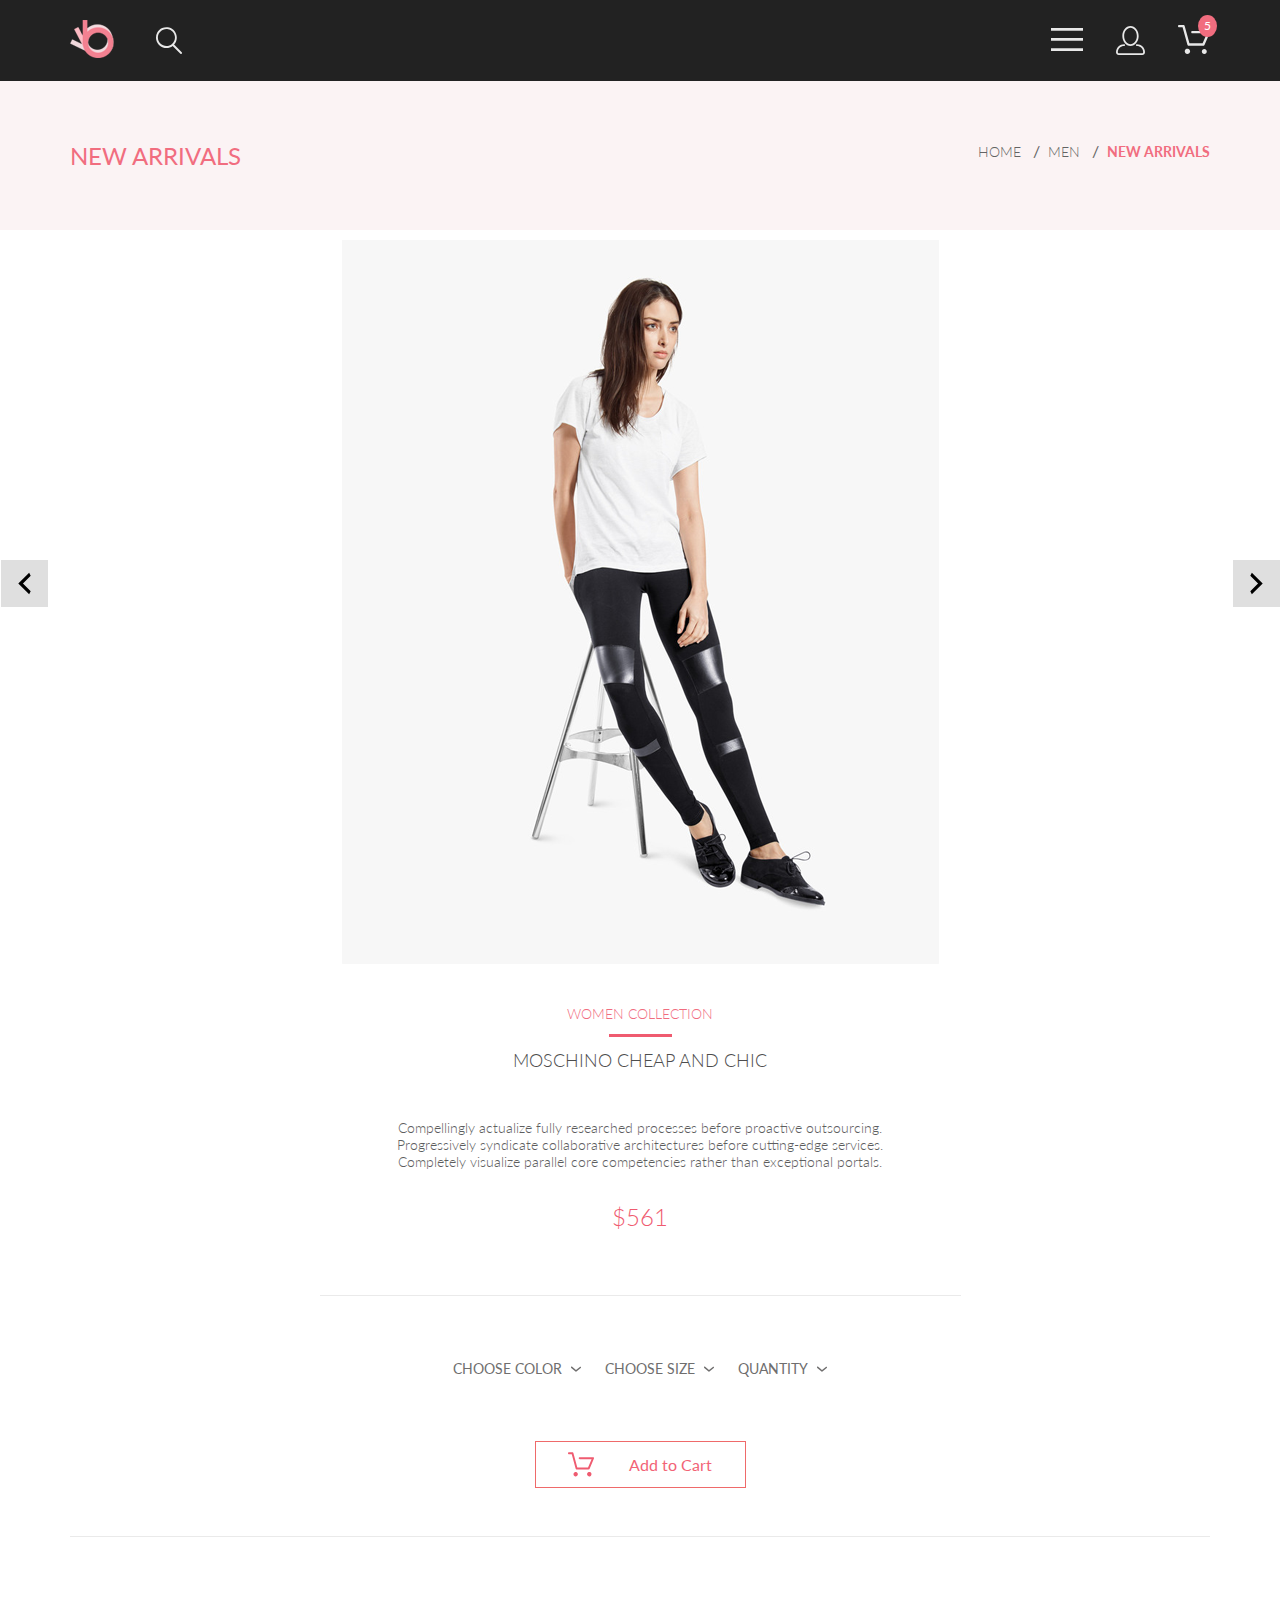
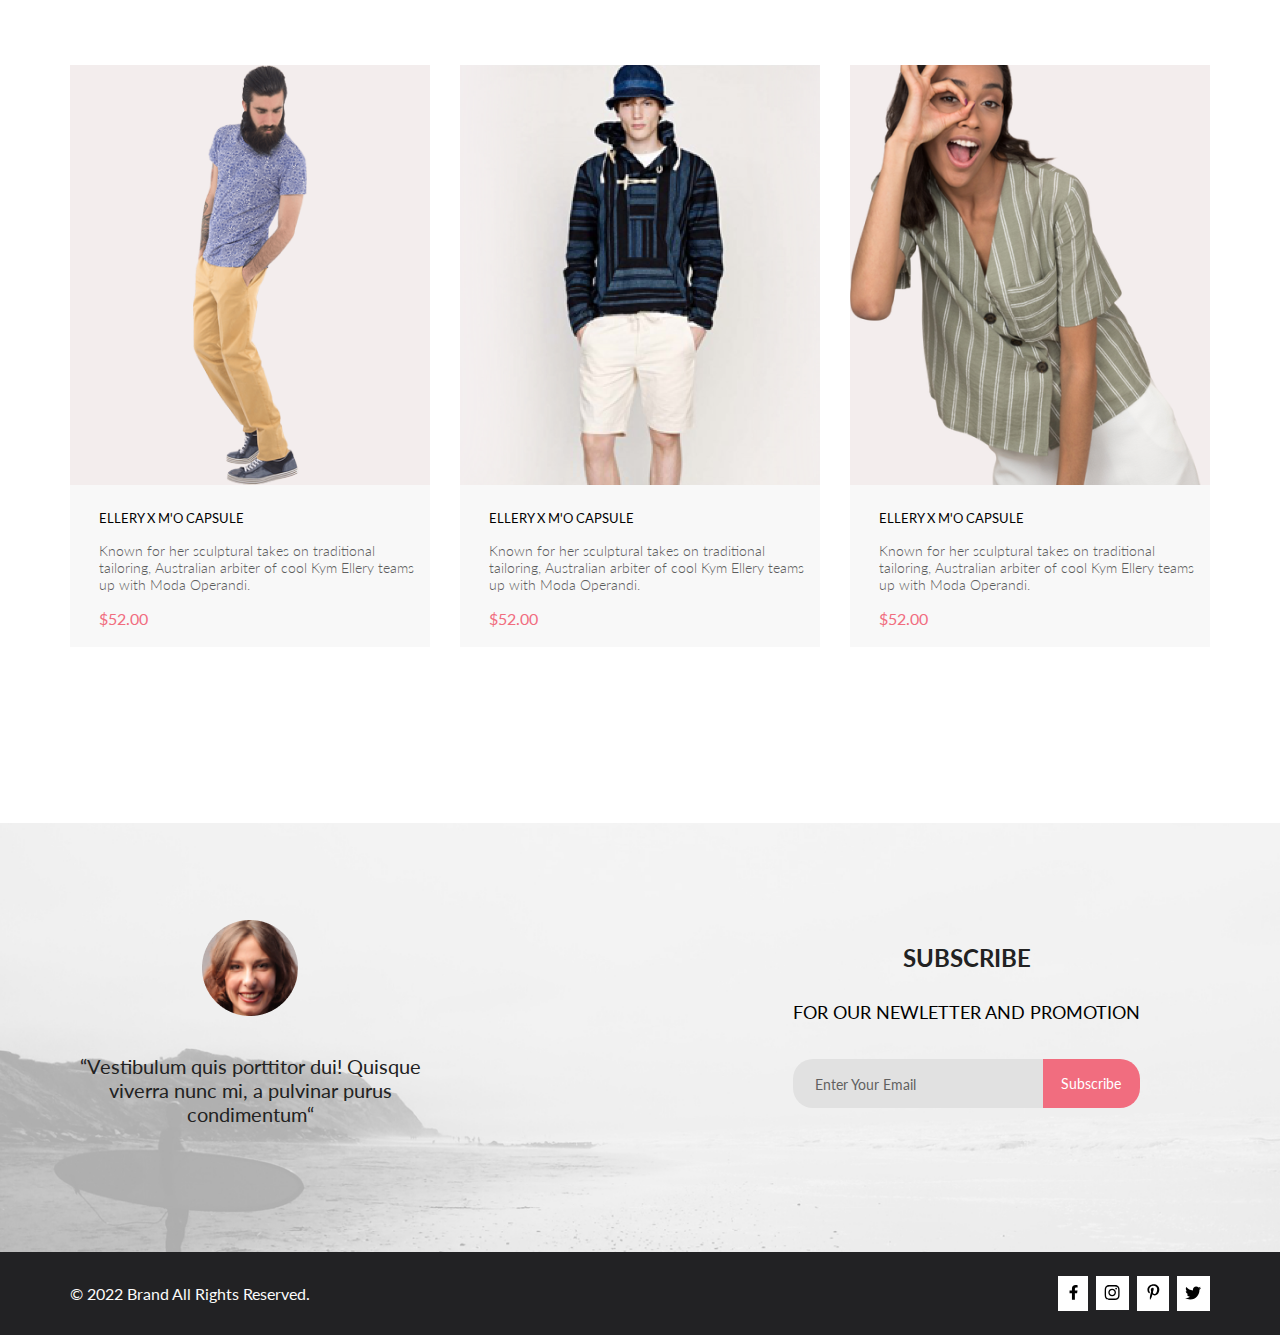
<file: app/new_arrivals.html>
<!DOCTYPE html>
<html lang="en">
<head>
    <meta charset="UTF-8">
    <meta http-equiv="X-UA-Compatible" content="IE=edge">
    <meta name="viewport" content="width=device-width, initial-scale=1.0">
    <link rel="preconnect" href="https://fonts.googleapis.com">
    <link rel="preconnect" href="https://fonts.gstatic.com" crossorigin>
    <link rel="preconnect" href="https://fonts.googleapis.com">
    <link rel="preconnect" href="https://fonts.gstatic.com" crossorigin>
    <link href="https://fonts.googleapis.com/css2?family=Lato:wght@300;400;700;900&display=swap" rel="stylesheet">
    <link rel="stylesheet" href="styles/reset.css">
    <link rel="stylesheet" href="styles/style.css">
    <title>NEW ARRIVALS</title>
</head>
<body>
    <div class="wrapper">
        <header class="header center">
            <div class="header__left">
                <a href="./index.html" class="header__logo">
                    <svg width="44" height="38" viewBox="0 0 44 38" fill="none" xmlns="http://www.w3.org/2000/svg" xmlns:xlink="http://www.w3.org/1999/xlink">
                    <rect width="44" height="38" fill="url(#pattern0)"/>
                    <defs>
                    <pattern id="pattern0" patternContentUnits="objectBoundingBox" width="1" height="1">
                    <use xlink:href="#image0_190_1201" transform="scale(0.0227273 0.0263158)"/>
                    </pattern>
                    <image id="image0_190_1201" width="44" height="38" xlink:href="[data-uri]"/>
                    </defs>
                    </svg>
                </a>    
                <svg class="header__search" width="27" height="28" viewBox="0 0 27 28" fill="none" xmlns="http://www.w3.org/2000/svg">
                    <path d="M19.0589 17.6249C20.6705 15.8648 21.6275 13.6038 21.769 11.2215C21.9106 8.8392 21.2281 6.48075 19.8362 4.5422C18.4443 2.60365 16.4278 1.20306 14.1252 0.575643C11.8227 -0.0517774 9.37437 0.132183 7.19143 1.09663C5.0085 2.06108 3.22389 3.74727 2.1373 5.87205C1.05071 7.99682 0.728322 10.4308 1.22426 12.7652C1.72021 15.0996 3.00428 17.1922 4.86085 18.6917C6.71741 20.1912 9.0334 21.0063 11.4199 20.9999C13.6723 21.003 15.8638 20.269 17.6599 18.9099L25.4079 26.7169C25.4934 26.806 25.5958 26.8771 25.7091 26.926C25.8225 26.975 25.9444 27.0008 26.0679 27.0019C26.1916 27.0023 26.314 26.9772 26.4276 26.9282C26.5411 26.8792 26.6434 26.8072 26.7279 26.7169C26.9018 26.536 26.999 26.2949 26.999 26.0439C26.999 25.793 26.9018 25.5518 26.7279 25.3709L19.0589 17.6249ZM2.88589 10.4999C2.89873 8.81465 3.41021 7.17089 4.35586 5.77587C5.30151 4.38086 6.63899 3.29703 8.1997 2.66102C9.76042 2.02501 11.4745 1.86529 13.1258 2.202C14.7772 2.53871 16.2919 3.35678 17.479 4.55307C18.6661 5.74935 19.4725 7.27031 19.7965 8.92421C20.1204 10.5781 19.9475 12.2909 19.2995 13.8467C18.6515 15.4024 17.5574 16.7315 16.1551 17.6664C14.7529 18.6013 13.1052 19.1001 11.4199 19.0999C9.14843 19.0891 6.97409 18.1774 5.3741 16.5651C3.77412 14.9527 2.87924 12.7714 2.88589 10.4999Z" fill="#E8E8E8"/>
                </svg>     
            </div>
            <div class="header__right">
                <label class="header__btn" for="burger">
                    <svg width="32" height="23" viewBox="0 0 32 23" fill="none" xmlns="http://www.w3.org/2000/svg">
                        <path d="M0 23V20.31H32V23H0ZM0 12.76V10.07H32V12.76H0ZM0 2.69V0H32V2.69H0Z" fill="#E8E8E8"/>
                    </svg>
                </label>
                <input id="burger" type="checkbox">  
                <nav class="menu">
                    <h3 class="menu__title-h3">MENU</h3>
                    <h4 class="menu__title">MAN</h4>
                    <ul class="menu__man">
                        <li>
                            <a href="#" class="menu__link menu__man-accessories">Accessories</a>
                        </li>
                        <li>
                            <a href="#" class="menu__link menu__man-bags">Bags</a>
                        </li>
                        <li>
                            <a href="#" class="menu__link menu__man-danim">Danim</a>
                        </li>
                        <li>
                            <a href="#" class="menu__link menu__man-t-shirts">T-Shirts</a>
                        </li>
                    </ul>   
                    <h4 class="menu__title">WOMAN</h4>
                    <ul class="menu__woman">
                        <li>
                            <a href="#" class="menu__link menu__woman-accessories">Accessories</a>
                        </li>
                        <li>
                            <a href="#" class="menu__link menu__woman-jacets-coats">Jacets & Coats</a>
                        </li>
                        <li>
                            <a href="#" class="menu__link menu__woman-polos">Polos</a>
                        </li>
                        <li>
                            <a href="#" class="menu__link menu__woman-t-shirts">T-Shirts</a>
                        </li>
                        <li>
                            <a href="#" class="menu__link menu__woman-shirts">Shirts</a>
                        </li> 
                    </ul>
                    <h4 class="menu__title">KIDS</h4>
                    <ul class="menu__kids">
                        <li>
                            <a href="#" class="menu__link menu__kids-accessories">Accessories</a>
                        </li>
                        <li>
                            <a href="#" class="menu__link menu__kids-jacets-coats">Jacets & Coats</a>
                        </li>
                        <li>
                            <a href="#" class="menu__link menu__kids-polos">Polos</a>
                        </li>
                        <li>
                            <a href="#" class="menu__link menu__kids-t-shirts">T-Shirts</a>
                        </li>
                        <li>
                            <a href="#" class="menu__link menu__kids-shirts">Shirts</a>
                        </li>
                        <li>
                            <a href="#" class="menu__link menu__kids-bags">Bags</a>
                        </li>
                    </ul>
                </nav>
                <svg class="header__forma" width="29" height="29" viewBox="0 0 29 29" fill="none" xmlns="http://www.w3.org/2000/svg">
                    <path d="M14.5 19.937C19 19.937 22.656 15.464 22.656 9.968C22.656 4.472 19 0 14.5 0C13.3631 0.0217413 12.2463 0.303398 11.2351 0.823397C10.2239 1.34339 9.34507 2.08794 8.66602 3C7.12663 4.99573 6.30819 7.45381 6.34399 9.974C6.34399 15.465 10 19.937 14.5 19.937ZM14.5 1.813C18 1.813 20.844 5.472 20.844 9.969C20.844 14.466 17.998 18.125 14.5 18.125C11.002 18.125 8.15603 14.465 8.15503 9.969C8.15403 5.473 11 1.813 14.5 1.813ZM20.844 18.125C20.6036 18.125 20.373 18.2205 20.203 18.3905C20.033 18.5605 19.9375 18.7911 19.9375 19.0315C19.9375 19.2719 20.033 19.5025 20.203 19.6725C20.373 19.8425 20.6036 19.938 20.844 19.938C22.526 19.9399 24.1386 20.6088 25.3279 21.7982C26.5172 22.9875 27.1861 24.6 27.188 26.282C27.1875 26.5221 27.0918 26.7523 26.922 26.9221C26.7522 27.0918 26.5221 27.1875 26.282 27.188H2.71997C2.47985 27.1875 2.24975 27.0918 2.07996 26.9221C1.91016 26.7523 1.81449 26.5221 1.81396 26.282C1.81608 24.6001 2.48517 22.9877 3.67444 21.7985C4.86371 20.6092 6.47608 19.9401 8.15796 19.938C8.39824 19.938 8.62868 19.8425 8.79858 19.6726C8.96849 19.5027 9.06396 19.2723 9.06396 19.032C9.06396 18.7917 8.96849 18.5613 8.79858 18.3914C8.62868 18.2215 8.39824 18.126 8.15796 18.126C5.99541 18.1279 3.92201 18.9875 2.39258 20.5164C0.863144 22.0453 0.00264777 24.1185 0 26.281C0.000794067 27.0019 0.287502 27.693 0.797241 28.2027C1.30698 28.7125 1.99811 28.9992 2.71899 29H26.282C27.0027 28.9989 27.6936 28.7121 28.2031 28.2024C28.7126 27.6927 28.9992 27.0017 29 26.281C28.9974 24.1187 28.1372 22.0457 26.6083 20.5168C25.0793 18.9878 23.0063 18.1276 20.844 18.125Z" fill="#E8E8E8"/>
                </svg>    
                <a href="./shopping_cart.html" class="header__basket">
                    <svg width="32" height="29" viewBox="0 0 32 29" fill="none" xmlns="http://www.w3.org/2000/svg">
                        <path d="M26.1998 29C25.5521 28.9738 24.9404 28.6948 24.4961 28.2227C24.0518 27.7506 23.8103 27.1232 23.8234 26.475C23.8365 25.8269 24.1032 25.2097 24.5662 24.7559C25.0292 24.3022 25.6516 24.048 26.2999 24.048C26.9482 24.048 27.5706 24.3022 28.0336 24.7559C28.4966 25.2097 28.7633 25.8269 28.7764 26.475C28.7895 27.1232 28.5479 27.7506 28.1036 28.2227C27.6593 28.6948 27.0477 28.9738 26.3999 29H26.1998ZM6.75183 26.32C6.75183 25.79 6.90901 25.2718 7.20349 24.8311C7.49797 24.3904 7.91654 24.0469 8.40625 23.844C8.89596 23.6412 9.43484 23.5881 9.95471 23.6915C10.4746 23.7949 10.9521 24.0502 11.3269 24.425C11.7017 24.7998 11.957 25.2773 12.0604 25.7972C12.1638 26.317 12.1107 26.8559 11.9078 27.3456C11.705 27.8353 11.3615 28.2539 10.9208 28.5483C10.4801 28.8428 9.96194 29 9.43188 29C9.07977 29.0003 8.73102 28.9311 8.40564 28.7966C8.08026 28.662 7.7846 28.4646 7.53552 28.2158C7.28645 27.9669 7.08891 27.6713 6.9541 27.3461C6.81929 27.0208 6.74988 26.6721 6.74988 26.32H6.75183ZM10.5519 20.686C10.2924 20.6868 10.0398 20.6024 9.83301 20.4457C9.62617 20.2891 9.47648 20.0689 9.40686 19.819L4.57385 2.36401H1.18091C0.867422 2.36401 0.566761 2.23947 0.345093 2.01781C0.123425 1.79614 -0.00109863 1.49549 -0.00109863 1.18201C-0.00109863 0.868519 0.123425 0.567873 0.345093 0.346205C0.566761 0.124537 0.867422 5.81268e-06 1.18091 5.81268e-06H5.46191C5.7214 -0.00080736 5.97394 0.0837201 6.18066 0.240568C6.38739 0.397416 6.53674 0.617884 6.60583 0.868006L11.4388 18.323H24.6168L28.9999 8.27501H14.3999C14.2417 8.27961 14.0843 8.25242 13.9368 8.19507C13.7893 8.13771 13.6548 8.05134 13.5413 7.94108C13.4277 7.83082 13.3375 7.69891 13.2759 7.55315C13.2143 7.40739 13.1825 7.25075 13.1825 7.0925C13.1825 6.93426 13.2143 6.77762 13.2759 6.63186C13.3375 6.4861 13.4277 6.35419 13.5413 6.24393C13.6548 6.13367 13.7893 6.0473 13.9368 5.98994C14.0843 5.93259 14.2417 5.90541 14.3999 5.91001H30.8129C31.0086 5.90996 31.2011 5.95866 31.3733 6.05172C31.5454 6.14478 31.6917 6.27926 31.7988 6.44301C31.9067 6.60729 31.9723 6.79569 31.9897 6.99145C32.0072 7.18721 31.976 7.38424 31.8989 7.565L26.4939 19.977C26.4015 20.1876 26.2499 20.3668 26.0574 20.4927C25.8649 20.6186 25.6399 20.6858 25.4099 20.686H10.5519Z" fill="#E8E8E8"/>
                    </svg>     
                </a>  
            </div>
        </header>
        <div class="top-head center">
            <div class="top-head__heading">
                NEW ARRIVALS
            </div>
            <nav class="breadcrumbs">
                <ul class="breadcrumbs__ul">
                    <li class="breadcrumbs__li"><a href="#" class="breadcrumbs__link">
                        HOME
                    </a></li>
                    <li class="breadcrumbs__li"><a href="#" class="breadcrumbs__link">
                        MEN
                    </a></li>
                    <li class="breadcrumbs__li"><a href="#" class="breadcrumbs__link">
                        NEW ARRIVALS
                    </a></li>
                </ul>
            </nav>
        </div>
        <main class="collection-box">
            <div class="collection">
                <div class="collection__product">
                    <div class="collection__arrow">
                        <svg width="31" height="31" viewBox="0 0 31 31" fill="none" xmlns="http://www.w3.org/2000/svg">
                            <path d="M21.6998 7.7499L13.9498 15.4999L21.6998 23.2499L20.1498 26.3499L9.2998 15.4999L20.1498 4.6499L21.6998 7.7499Z" fill="black"/>
                        </svg>    
                    </div>
                    <div class="collection__img">
                        <img src="img/arrivals-img.png" alt="new arrives imege">
                    </div>
                    <div class="collection__arrow">
                        <svg width="31" height="31" viewBox="0 0 31 31" fill="none" xmlns="http://www.w3.org/2000/svg">
                            <path d="M9.2998 23.2499L17.0498 15.4999L9.2998 7.7499L10.8498 4.6499L21.6998 15.4999L10.8498 26.3499L9.2998 23.2499Z" fill="black"/>
                        </svg>                        
                    </div>
                </div>
                <div class="collection__content center">
                    <h4 class="collection__content-for">WOMEN COLLECTION</h4>
                    <div class="collection__content-line"></div>
                    <h2 class="collection__content-title">MOSCHINO CHEAP AND CHIC</h2>
                    <p class="collection__content-text">
                        Compellingly actualize fully researched processes before proactive outsourcing. Progressively syndicate collaborative architectures before cutting-edge services. Completely visualize parallel core competencies rather than exceptional portals. 
                    </p>
                    <p class="collection__content-price">$561</p>
                    <div class="collection__line"></div>
                </div>
                <div class="choose center">
                    <details class="choose__details">
                        <summary class="choose__summary">
                            <span class="choose__heading">CHOOSE COLOR</span> 
                            <svg width="11" height="6" viewBox="0 0 11 6" fill="none" xmlns="http://www.w3.org/2000/svg">
                            <path d="M5.00214 5.64846C4.83521 5.64879 4.67343 5.59016 4.54488 5.48275L0.258102 1.88021C0.112196 1.75791 0.0204417 1.58217 0.00302325 1.39165C-0.0143952 1.20112 0.0439493 1.01143 0.165221 0.864289C0.286493 0.717149 0.460759 0.624619 0.649682 0.607053C0.838605 0.589487 1.02671 0.648325 1.17262 0.770623L5.00214 3.9985L8.83167 0.885905C8.90475 0.826055 8.98884 0.781361 9.0791 0.754391C9.16937 0.727421 9.26403 0.718707 9.35764 0.72875C9.45126 0.738794 9.54198 0.767396 9.6246 0.812913C9.70722 0.85843 9.7801 0.919965 9.83906 0.993981C9.90449 1.06806 9.95405 1.15498 9.98462 1.24927C10.0152 1.34357 10.0261 1.44321 10.0167 1.54197C10.0073 1.64073 9.97784 1.73646 9.93005 1.82318C9.88227 1.9099 9.81724 1.98573 9.73904 2.04592L5.45225 5.52598C5.32002 5.61641 5.16154 5.65954 5.00214 5.64846V5.64846Z" fill="#6F6E6E"/>
                            </svg>
                        </summary>
                    </details>
                    <details class="choose__details">
                        <summary class="choose__summary">
                            <span class="choose__heading">CHOOSE SIZE </span> 
                            <svg width="11" height="6" viewBox="0 0 11 6" fill="none" xmlns="http://www.w3.org/2000/svg">
                            <path d="M5.00214 5.64846C4.83521 5.64879 4.67343 5.59016 4.54488 5.48275L0.258102 1.88021C0.112196 1.75791 0.0204417 1.58217 0.00302325 1.39165C-0.0143952 1.20112 0.0439493 1.01143 0.165221 0.864289C0.286493 0.717149 0.460759 0.624619 0.649682 0.607053C0.838605 0.589487 1.02671 0.648325 1.17262 0.770623L5.00214 3.9985L8.83167 0.885905C8.90475 0.826055 8.98884 0.781361 9.0791 0.754391C9.16937 0.727421 9.26403 0.718707 9.35764 0.72875C9.45126 0.738794 9.54198 0.767396 9.6246 0.812913C9.70722 0.85843 9.7801 0.919965 9.83906 0.993981C9.90449 1.06806 9.95405 1.15498 9.98462 1.24927C10.0152 1.34357 10.0261 1.44321 10.0167 1.54197C10.0073 1.64073 9.97784 1.73646 9.93005 1.82318C9.88227 1.9099 9.81724 1.98573 9.73904 2.04592L5.45225 5.52598C5.32002 5.61641 5.16154 5.65954 5.00214 5.64846V5.64846Z" fill="#6F6E6E"/>
                            </svg>
                        </summary>
                        <div class="choose__box">
                            <div class="choose__check">
                                <input id="choose__check1" type="checkbox">
                                <label for="choose__check1">XS</label>
                            </div>
                            <div class="choose__check">
                                <input id="choose__check2" type="checkbox">
                                <label for="choose__check2">S</label>
                            </div>
                            <div class="choose__check">
                                <input id="choose__check3" type="checkbox">
                                <label for="choose__check3">M</label>
                            </div>
                            <div class="choose__check">
                                <input id="choose__check4" type="checkbox">
                                <label for="choose__check4">L</label>
                            </div>
                        </div>
                    </details>
                    <details class="choose__details">
                        <summary class="choose__summary">
                            <span class="choose__heading">QUANTITY</span> 
                            <svg width="11" height="6" viewBox="0 0 11 6" fill="none" xmlns="http://www.w3.org/2000/svg">
                            <path d="M5.00214 5.64846C4.83521 5.64879 4.67343 5.59016 4.54488 5.48275L0.258102 1.88021C0.112196 1.75791 0.0204417 1.58217 0.00302325 1.39165C-0.0143952 1.20112 0.0439493 1.01143 0.165221 0.864289C0.286493 0.717149 0.460759 0.624619 0.649682 0.607053C0.838605 0.589487 1.02671 0.648325 1.17262 0.770623L5.00214 3.9985L8.83167 0.885905C8.90475 0.826055 8.98884 0.781361 9.0791 0.754391C9.16937 0.727421 9.26403 0.718707 9.35764 0.72875C9.45126 0.738794 9.54198 0.767396 9.6246 0.812913C9.70722 0.85843 9.7801 0.919965 9.83906 0.993981C9.90449 1.06806 9.95405 1.15498 9.98462 1.24927C10.0152 1.34357 10.0261 1.44321 10.0167 1.54197C10.0073 1.64073 9.97784 1.73646 9.93005 1.82318C9.88227 1.9099 9.81724 1.98573 9.73904 2.04592L5.45225 5.52598C5.32002 5.61641 5.16154 5.65954 5.00214 5.64846V5.64846Z" fill="#6F6E6E"/>
                            </svg>
                        </summary>
                    </details>
                </div>
                <div class="collection__basket">
                    <svg class="collection__basket-svg" width="27" height="25" viewBox="0 0 27 25" fill="none" xmlns="http://www.w3.org/2000/svg">
                        <path d="M5.49847 22.185C5.50635 21.752 5.64091 21.3309 5.88519 20.9748C6.12947 20.6186 6.47261 20.3431 6.87158 20.1828C7.27055 20.0226 7.7076 19.9848 8.12781 20.0741C8.54802 20.1635 8.93269 20.376 9.23358 20.685C9.53447 20.994 9.73817 21.3857 9.81909 21.811C9.90002 22.2363 9.85453 22.6763 9.68842 23.0756C9.52231 23.475 9.24296 23.8161 8.88538 24.0559C8.52779 24.2957 8.10791 24.4237 7.67847 24.4237C7.38956 24.4211 7.10399 24.3611 6.83807 24.2472C6.57216 24.1333 6.3311 23.9676 6.12866 23.7597C5.92623 23.5518 5.76639 23.3057 5.65826 23.0355C5.55013 22.7653 5.49584 22.4763 5.49847 22.185ZM21.3045 24.4237C20.8711 24.4303 20.4453 24.3087 20.0797 24.074C19.7141 23.8393 19.4247 23.5017 19.2471 23.103C19.0696 22.7042 19.0117 22.2618 19.0806 21.8303C19.1496 21.3988 19.3423 20.9971 19.6351 20.6748C19.9278 20.3524 20.3077 20.1236 20.728 20.0165C21.1482 19.9095 21.5903 19.929 21.9997 20.0724C22.4091 20.2159 22.7679 20.4771 23.0317 20.8238C23.2956 21.1706 23.453 21.5877 23.4845 22.0236C23.5269 22.6155 23.3369 23.2004 22.9555 23.6523C22.7706 23.8745 22.5436 24.0574 22.2877 24.1901C22.0319 24.3227 21.7524 24.4025 21.4655 24.4247L21.3045 24.4237ZM8.59351 17.4855C8.38116 17.4851 8.17488 17.414 8.00671 17.2833C7.83855 17.1525 7.71792 16.9694 7.66351 16.7624L3.73651 2.19527H0.978516C0.719001 2.19527 0.470064 2.09128 0.28656 1.90622C0.103056 1.72116 0 1.47018 0 1.20847C0 0.946764 0.103056 0.695782 0.28656 0.510726C0.470064 0.325669 0.719001 0.22168 0.978516 0.22168H4.45752C4.66982 0.222254 4.876 0.293463 5.04413 0.424184C5.21226 0.554905 5.33295 0.737883 5.38751 0.944787L9.31451 15.5119H20.0185L23.5765 7.12665H11.7185C11.459 7.12665 11.2101 7.02266 11.0266 6.83761C10.8431 6.65255 10.74 6.40157 10.74 6.13986C10.74 5.87815 10.8431 5.62717 11.0266 5.44211C11.2101 5.25705 11.459 5.15306 11.7185 5.15306H25.0535C25.2131 5.15352 25.3701 5.19451 25.5099 5.27223C25.6497 5.34995 25.7679 5.46195 25.8535 5.59784C25.9413 5.73569 25.9945 5.89303 26.0084 6.05627C26.0224 6.21951 25.9966 6.38368 25.9335 6.53465L21.5425 16.8935C21.469 17.0684 21.3462 17.2177 21.1895 17.3229C21.0327 17.4281 20.8488 17.4846 20.6605 17.4855H8.59351Z" fill="#EF5B70"/>
                    </svg>                 
                    <h6 class="collection__basket-title">Add to Cart</h6>
                </div>
                <div class="collection__line-long"></div>
            </div>
            <div class="product-items canter">
                <div class="product__item item4">
                    <div class="product__wrapper">
                        <div class="product__inner">
                            <img class="product__item-img" src="img/item4.png" alt="item img">
                            <div class="product__basket">
                                <svg class="product__basket-svg" width="27" height="25" viewBox="0 0 27 25" fill="none" xmlns="http://www.w3.org/2000/svg">
                                    <path d="M21.8765 22.2662C21.9215 22.2549 21.9428 22.2339 21.9605 22.2129C21.9683 22.2037 21.9761 22.1946 21.9839 22.1855C22.0204 22.1438 22.0237 22.0553 22.0229 22.0105C22.0097 21.9044 21.9189 21.8315 21.8417 21.8315C21.838 21.8315 21.8341 21.8317 21.8317 21.8318C21.7536 21.8372 21.6658 21.9409 21.6724 22.0625C21.6818 22.1793 21.7679 22.2662 21.8397 22.2662H21.8765ZM8.22003 22.2599C8.31921 22.2599 8.39984 22.1655 8.39984 22.0496C8.39984 21.9341 8.31921 21.8401 8.22003 21.8401C8.12091 21.8401 8.04022 21.9341 8.04022 22.0496C8.04022 22.1655 8.12091 22.2599 8.22003 22.2599ZM21.9999 24.2662C21.9522 24.2662 21.8883 24.2662 21.8397 24.2662C20.7021 24.2662 19.7571 23.3545 19.677 22.198C19.5969 20.9929 20.4942 19.9183 21.6957 19.8364C21.7446 19.8331 21.7933 19.8315 21.8417 19.8315C22.9804 19.8315 23.9418 20.7324 24.0195 21.8884C24.051 22.4915 23.8746 23.0612 23.4903 23.5012C23.106 23.9575 22.5768 24.2177 21.9999 24.2662ZM8.22003 24.2599C7.01581 24.2599 6.04022 23.2709 6.04022 22.0496C6.04022 20.8291 7.01581 19.8401 8.22003 19.8401C9.42419 19.8401 10.3998 20.8291 10.3998 22.0496C10.3998 23.2709 9.42419 24.2599 8.22003 24.2599ZM21.1989 17.3938H9.13354C8.70062 17.3938 8.31635 17.1005 8.2038 16.6775L4.27802 2.24768H1.52222C0.993896 2.24768 0.561035 1.80859 0.561035 1.27039C0.561035 0.733032 0.993896 0.292969 1.52222 0.292969H4.99982C5.43182 0.292969 5.8161 0.586304 5.92859 1.01025L9.85443 15.4391H20.5581L24.1149 7.13379H12.2583C11.7291 7.13379 11.2962 6.69373 11.2962 6.15649C11.2962 5.61914 11.7291 5.17908 12.2583 5.17908H25.5891C25.9095 5.17908 26.2146 5.34192 26.3901 5.61914C26.5665 5.89539 26.5989 6.23743 26.4702 6.547L22.08 16.807C21.9198 17.1653 21.5832 17.3938 21.1989 17.3938Z" fill="white"/>
                                </svg>          
                                <h6 class="product__basket-title">Add to Cart</h6>
                            </div>
                        </div>
                    </div>
                    <div class="product__content">
                        <a class="product__content-title" href="./catalog.html">ELLERY X M'O CAPSULE</a>
                        <p class="product__content-text">
                            Known for her sculptural takes on traditional tailoring, Australian arbiter of cool Kym Ellery teams up with Moda Operandi.
                        </p>
                        <p class="product__content-price">
                            $52.00
                        </p>
                    </div>
                </div>
                <div class="product__item item3">
                    <div class="product__wrapper">
                        <div class="product__inner">
                            <img class="product__item-img" src="img/item3.png" alt="item img">
                            <div class="product__basket">
                                <svg class="product__basket-svg" width="27" height="25" viewBox="0 0 27 25" fill="none" xmlns="http://www.w3.org/2000/svg">
                                    <path d="M21.8765 22.2662C21.9215 22.2549 21.9428 22.2339 21.9605 22.2129C21.9683 22.2037 21.9761 22.1946 21.9839 22.1855C22.0204 22.1438 22.0237 22.0553 22.0229 22.0105C22.0097 21.9044 21.9189 21.8315 21.8417 21.8315C21.838 21.8315 21.8341 21.8317 21.8317 21.8318C21.7536 21.8372 21.6658 21.9409 21.6724 22.0625C21.6818 22.1793 21.7679 22.2662 21.8397 22.2662H21.8765ZM8.22003 22.2599C8.31921 22.2599 8.39984 22.1655 8.39984 22.0496C8.39984 21.9341 8.31921 21.8401 8.22003 21.8401C8.12091 21.8401 8.04022 21.9341 8.04022 22.0496C8.04022 22.1655 8.12091 22.2599 8.22003 22.2599ZM21.9999 24.2662C21.9522 24.2662 21.8883 24.2662 21.8397 24.2662C20.7021 24.2662 19.7571 23.3545 19.677 22.198C19.5969 20.9929 20.4942 19.9183 21.6957 19.8364C21.7446 19.8331 21.7933 19.8315 21.8417 19.8315C22.9804 19.8315 23.9418 20.7324 24.0195 21.8884C24.051 22.4915 23.8746 23.0612 23.4903 23.5012C23.106 23.9575 22.5768 24.2177 21.9999 24.2662ZM8.22003 24.2599C7.01581 24.2599 6.04022 23.2709 6.04022 22.0496C6.04022 20.8291 7.01581 19.8401 8.22003 19.8401C9.42419 19.8401 10.3998 20.8291 10.3998 22.0496C10.3998 23.2709 9.42419 24.2599 8.22003 24.2599ZM21.1989 17.3938H9.13354C8.70062 17.3938 8.31635 17.1005 8.2038 16.6775L4.27802 2.24768H1.52222C0.993896 2.24768 0.561035 1.80859 0.561035 1.27039C0.561035 0.733032 0.993896 0.292969 1.52222 0.292969H4.99982C5.43182 0.292969 5.8161 0.586304 5.92859 1.01025L9.85443 15.4391H20.5581L24.1149 7.13379H12.2583C11.7291 7.13379 11.2962 6.69373 11.2962 6.15649C11.2962 5.61914 11.7291 5.17908 12.2583 5.17908H25.5891C25.9095 5.17908 26.2146 5.34192 26.3901 5.61914C26.5665 5.89539 26.5989 6.23743 26.4702 6.547L22.08 16.807C21.9198 17.1653 21.5832 17.3938 21.1989 17.3938Z" fill="white"/>
                                </svg>          
                                <h6 class="product__basket-title">Add to Cart</h6>
                            </div>
                        </div>
                    </div>
                    <div class="product__content">
                        <a class="product__content-title" href="./catalog.html">ELLERY X M'O CAPSULE</a>
                        <p class="product__content-text">
                            Known for her sculptural takes on traditional tailoring, Australian arbiter of cool Kym Ellery teams up with Moda Operandi.
                        </p>
                        <p class="product__content-price">
                            $52.00
                        </p>
                    </div>
                </div>
                <div class="product__item item6">
                    <div class="product__wrapper">
                        <div class="product__inner">
                            <img class="product__item-img" src="img/item6.png" alt="item img">
                            <div class="product__basket">
                                <svg class="product__basket-svg" width="27" height="25" viewBox="0 0 27 25" fill="none" xmlns="http://www.w3.org/2000/svg">
                                    <path d="M21.8765 22.2662C21.9215 22.2549 21.9428 22.2339 21.9605 22.2129C21.9683 22.2037 21.9761 22.1946 21.9839 22.1855C22.0204 22.1438 22.0237 22.0553 22.0229 22.0105C22.0097 21.9044 21.9189 21.8315 21.8417 21.8315C21.838 21.8315 21.8341 21.8317 21.8317 21.8318C21.7536 21.8372 21.6658 21.9409 21.6724 22.0625C21.6818 22.1793 21.7679 22.2662 21.8397 22.2662H21.8765ZM8.22003 22.2599C8.31921 22.2599 8.39984 22.1655 8.39984 22.0496C8.39984 21.9341 8.31921 21.8401 8.22003 21.8401C8.12091 21.8401 8.04022 21.9341 8.04022 22.0496C8.04022 22.1655 8.12091 22.2599 8.22003 22.2599ZM21.9999 24.2662C21.9522 24.2662 21.8883 24.2662 21.8397 24.2662C20.7021 24.2662 19.7571 23.3545 19.677 22.198C19.5969 20.9929 20.4942 19.9183 21.6957 19.8364C21.7446 19.8331 21.7933 19.8315 21.8417 19.8315C22.9804 19.8315 23.9418 20.7324 24.0195 21.8884C24.051 22.4915 23.8746 23.0612 23.4903 23.5012C23.106 23.9575 22.5768 24.2177 21.9999 24.2662ZM8.22003 24.2599C7.01581 24.2599 6.04022 23.2709 6.04022 22.0496C6.04022 20.8291 7.01581 19.8401 8.22003 19.8401C9.42419 19.8401 10.3998 20.8291 10.3998 22.0496C10.3998 23.2709 9.42419 24.2599 8.22003 24.2599ZM21.1989 17.3938H9.13354C8.70062 17.3938 8.31635 17.1005 8.2038 16.6775L4.27802 2.24768H1.52222C0.993896 2.24768 0.561035 1.80859 0.561035 1.27039C0.561035 0.733032 0.993896 0.292969 1.52222 0.292969H4.99982C5.43182 0.292969 5.8161 0.586304 5.92859 1.01025L9.85443 15.4391H20.5581L24.1149 7.13379H12.2583C11.7291 7.13379 11.2962 6.69373 11.2962 6.15649C11.2962 5.61914 11.7291 5.17908 12.2583 5.17908H25.5891C25.9095 5.17908 26.2146 5.34192 26.3901 5.61914C26.5665 5.89539 26.5989 6.23743 26.4702 6.547L22.08 16.807C21.9198 17.1653 21.5832 17.3938 21.1989 17.3938Z" fill="white"/>
                                </svg>          
                                <h6 class="product__basket-title">Add to Cart</h6>
                            </div>
                        </div>
                    </div>
                    <div class="product__content">
                        <a class="product__content-title" href="./catalog.html">ELLERY X M'O CAPSULE</a>
                    <p class="product__content-text">
                        Known for her sculptural takes on traditional tailoring, Australian arbiter of cool Kym Ellery teams up with Moda Operandi.
                    </p>
                    <p class="product__content-price">
                        $52.00
                    </p>
                    </div>
                </div>
            </div>
        </main>
        <div class="subscribe center">
            <figure class="subscribe__info">
                <div class="subscribe__info-img">
                    <img src="img/avatar.png" alt="avatar">
                </div>
                <figcaption class="subscribe__info-text">
                    “Vestibulum quis porttitor dui! Quisque viverra nunc mi, a pulvinar purus condimentum“
                </figcaption>
            </figure>
            <div class="subscribe__promotion">
                <h3 class="subscribe__promotion-title">SUBSCRIBE</h3><br> 
                <p class="subscribe__promotion-text">FOR OUR NEWLETTER AND PROMOTION</p>
                <form class="subscribe__form" action="#">
                    <input class="subscribe__form-email" type="text" placeholder="Enter Your Email">
                    <button class="subscribe__form-btn" type="submit">Subscribe</button>
                </form>
            </div> 
        </div>
    </div>
    <footer class="footer center">
        <a href="#" class="footer__link">© 2022  Brand  All Rights Reserved.</a>
        <div class="footer__social">
            <div class="social__wrapper">
                <a href="https://www.feacebook.com" class="footer__social-link footer__feacebook">
                    <svg width="9" height="15" viewBox="0 0 9 15" fill="none" xmlns="http://www.w3.org/2000/svg">
                        <path d="M8.08827 8.28L8.50677 5.61602H5.89013V3.88729C5.89013 3.15847 6.25565 2.44806 7.42756 2.44806H8.61713V0.179975C8.61713 0.179975 7.53763 0 6.50551 0C4.35064 0 2.94211 1.27593 2.94211 3.5857V5.61602H0.546783V8.28H2.94211V14.72H5.89013V8.28H8.08827Z" fill="black"/>
                    </svg>                            
                </a>
            </div>
            <div class="social__wrapper">
                <a href="https://www.instagram.com/" class="footer__social-link footer__instagram">
                    <svg width="16" height="15" viewBox="0 0 16 15" fill="none" xmlns="http://www.w3.org/2000/svg">
                        <path d="M8.13677 3.68162C6.02163 3.68162 4.31555 5.38494 4.31555 7.49666C4.31555 9.60838 6.02163 11.3117 8.13677 11.3117C10.2519 11.3117 11.958 9.60838 11.958 7.49666C11.958 5.38494 10.2519 3.68162 8.13677 3.68162ZM8.13677 9.97693C6.76991 9.97693 5.65248 8.86463 5.65248 7.49666C5.65248 6.12869 6.76658 5.01639 8.13677 5.01639C9.50695 5.01639 10.6211 6.12869 10.6211 7.49666C10.6211 8.86463 9.50363 9.97693 8.13677 9.97693ZM13.0056 3.52557C13.0056 4.02029 12.6065 4.41541 12.1143 4.41541C11.6188 4.41541 11.223 4.01697 11.223 3.52557C11.223 3.03416 11.6221 2.63572 12.1143 2.63572C12.6065 2.63572 13.0056 3.03416 13.0056 3.52557ZM15.5364 4.42869C15.4799 3.2367 15.2072 2.18084 14.3325 1.31092C13.4612 0.440997 12.4036 0.168732 11.2097 0.108966C9.9792 0.0392395 6.29101 0.0392395 5.0605 0.108966C3.8699 0.165411 2.81233 0.437677 1.93768 1.3076C1.06302 2.17752 0.793639 3.23338 0.733776 4.42537C0.663937 5.65389 0.663937 9.33611 0.733776 10.5646C0.790313 11.7566 1.06302 12.8125 1.93768 13.6824C2.81233 14.5523 3.86658 14.8246 5.0605 14.8844C6.29101 14.9541 9.9792 14.9541 11.2097 14.8844C12.4036 14.8279 13.4612 14.5556 14.3325 13.6824C15.2039 12.8125 15.4766 11.7566 15.5364 10.5646C15.6063 9.33611 15.6063 5.65721 15.5364 4.42869ZM13.9468 11.8828C13.6874 12.5336 13.1852 13.0349 12.53 13.2972C11.5489 13.6857 9.22094 13.5961 8.13677 13.5961C7.05259 13.5961 4.72128 13.6824 3.74353 13.2972C3.09169 13.0383 2.58951 12.5369 2.32678 11.8828C1.93768 10.9033 2.02747 8.57908 2.02747 7.49666C2.02747 6.41424 1.941 4.0867 2.32678 3.11053C2.58619 2.45975 3.08837 1.95838 3.74353 1.69608C4.72461 1.3076 7.05259 1.39725 8.13677 1.39725C9.22094 1.39725 11.5523 1.31092 12.53 1.69608C13.1818 1.95506 13.684 2.45643 13.9468 3.11053C14.3359 4.09002 14.2461 6.41424 14.2461 7.49666C14.2461 8.57908 14.3359 10.9066 13.9468 11.8828Z" fill="black"/>
                    </svg>                            
                </a>
            </div>
            <div class="social__wrapper">
                <a href="https://ru.pinterest.com/" class="footer__social-link footer__pinterest">
                    <svg width="13" height="16" viewBox="0 0 13 16" fill="none" xmlns="http://www.w3.org/2000/svg">
                        <path d="M6.7402 0.203125C3.55552 0.203125 0.408081 2.34063 0.408081 5.8C0.408081 8 1.63726 9.25 2.38221 9.25C2.68951 9.25 2.86643 8.3875 2.86643 8.14375C2.86643 7.85313 2.13079 7.23438 2.13079 6.025C2.13079 3.5125 4.03043 1.73125 6.48878 1.73125C8.60259 1.73125 10.167 2.94062 10.167 5.1625C10.167 6.82187 9.50585 9.93437 7.3641 9.93437C6.59121 9.93437 5.93006 9.37187 5.93006 8.56563C5.93006 7.38438 6.74951 6.24062 6.74951 5.02187C6.74951 2.95312 3.83487 3.32812 3.83487 5.82812C3.83487 6.35313 3.90006 6.93437 4.13286 7.4125C3.70451 9.26875 2.82919 12.0344 2.82919 13.9469C2.82919 14.5375 2.91299 15.1188 2.96886 15.7094C3.0744 15.8281 3.02163 15.8156 3.18304 15.7563C4.74744 13.6 4.69157 13.1781 5.39928 10.3562C5.78107 11.0875 6.76814 11.4812 7.55034 11.4812C10.8468 11.4812 12.3274 8.24688 12.3274 5.33125C12.3274 2.22813 9.66415 0.203125 6.7402 0.203125Z" fill="black"/>
                    </svg>                            
                </a>
            </div>
            <div class="social__wrapper">
                <a href="https://twitter.com/" class="footer__social-link footer__twitter">
                    <svg width="17" height="14" viewBox="0 0 17 14" fill="none" xmlns="http://www.w3.org/2000/svg">
                        <path d="M14.4181 3.74107C14.4281 3.88319 14.4281 4.02535 14.4281 4.16747C14.4281 8.50247 11.1509 13.4974 5.16096 13.4974C3.31558 13.4974 1.60132 12.9593 0.159302 12.0253C0.421495 12.0558 0.673569 12.0659 0.94585 12.0659C2.46851 12.0659 3.8702 11.5482 4.98953 10.6649C3.5576 10.6345 2.3576 9.69032 1.94415 8.39081C2.14585 8.42125 2.34751 8.44156 2.5593 8.44156C2.85172 8.44156 3.14418 8.40094 3.41643 8.32991C1.92401 8.02531 0.80465 6.70553 0.80465 5.11163V5.07103C1.23825 5.31469 1.74249 5.46697 2.2769 5.48725C1.39959 4.89841 0.824826 3.89335 0.824826 2.75628C0.824826 2.14716 0.98614 1.58878 1.26851 1.10147C2.87187 3.09131 5.28195 4.39078 7.98443 4.53294C7.93403 4.28928 7.90376 4.0355 7.90376 3.78169C7.90376 1.97457 9.35586 0.502502 11.1609 0.502502C12.0987 0.502502 12.9457 0.89844 13.5407 1.53803C14.2768 1.39591 14.9827 1.12178 15.6079 0.746159C15.3659 1.5076 14.8516 2.14719 14.176 2.55325C14.8315 2.48222 15.4668 2.29944 16.0516 2.04566C15.608 2.69538 15.0533 3.27403 14.4181 3.74107Z" fill="black"/>
                    </svg>                            
                </a>
            </div>
        </div>
    </footer>
</body>
</html>
</file>
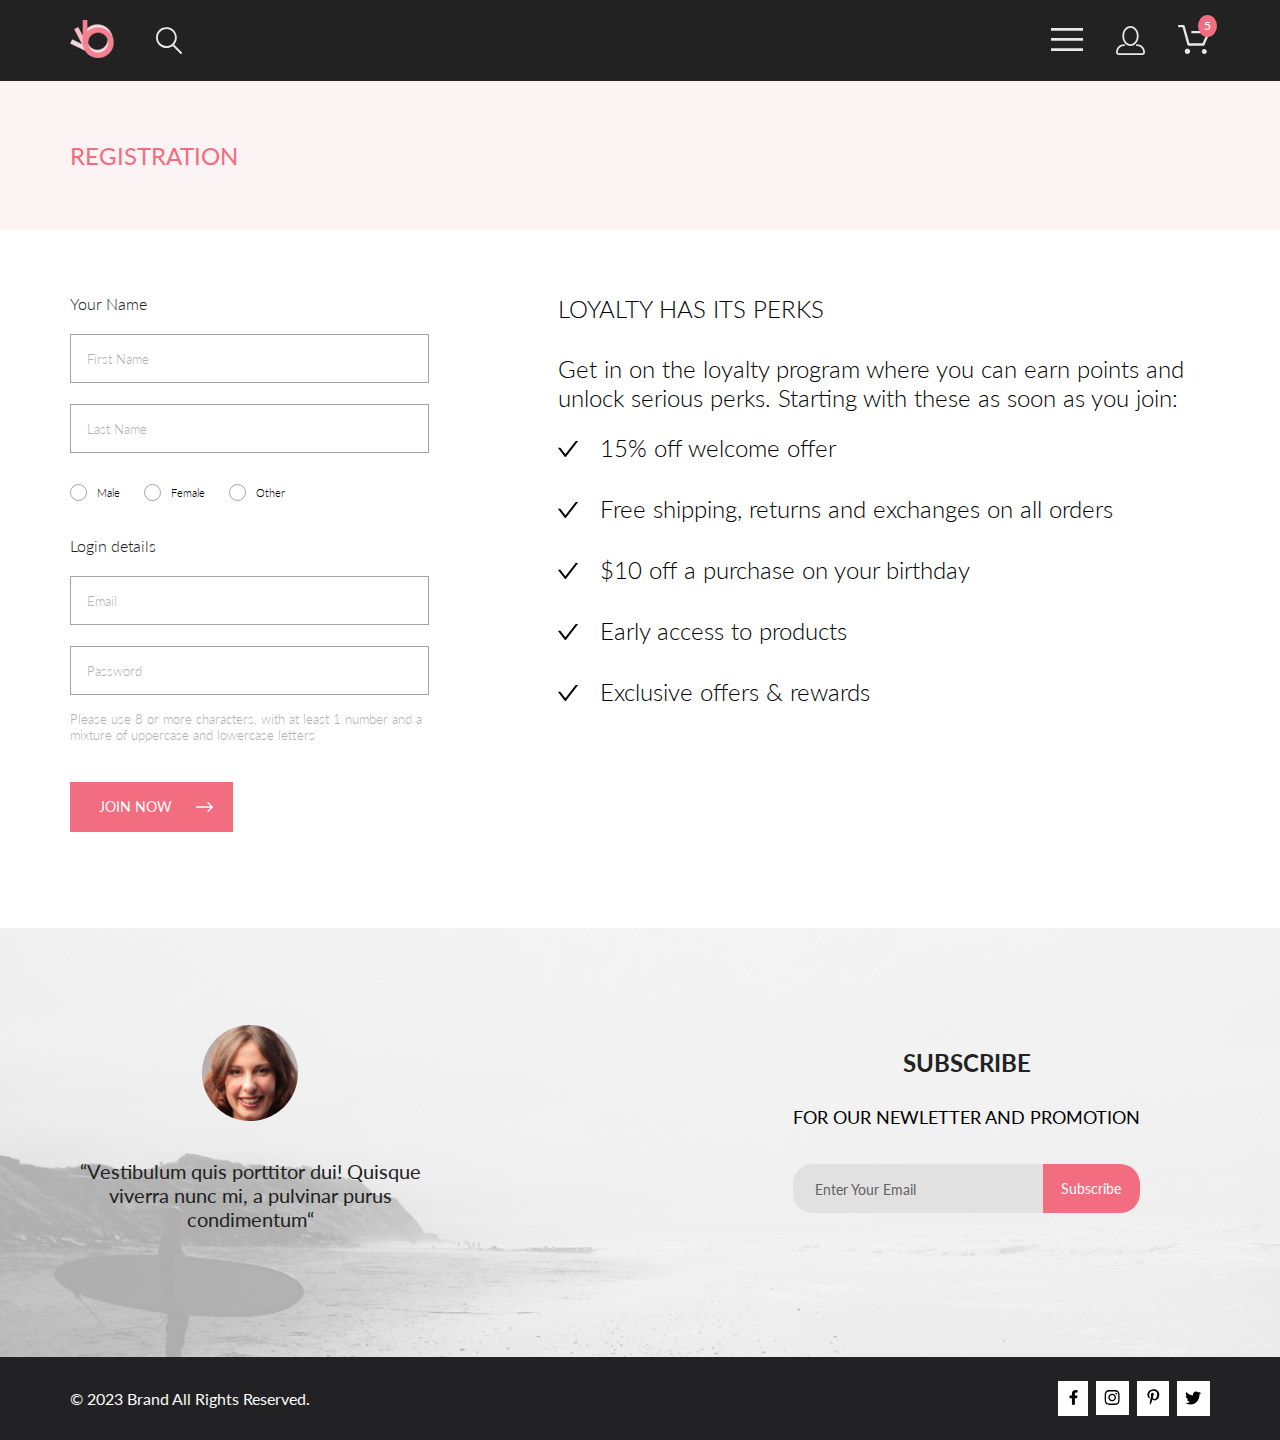
<file: app/registration.html>
<!DOCTYPE html>
<html lang="en">
<head>
    <meta charset="UTF-8">
    <meta http-equiv="X-UA-Compatible" content="IE=edge">
    <meta name="viewport" content="width=device-width, initial-scale=1.0">
    <link rel="preconnect" href="https://fonts.googleapis.com">
    <link rel="preconnect" href="https://fonts.gstatic.com" crossorigin>
    <link rel="preconnect" href="https://fonts.googleapis.com">
    <link rel="preconnect" href="https://fonts.gstatic.com" crossorigin>
    <link href="https://fonts.googleapis.com/css2?family=Lato:wght@300;400;700;900&display=swap" rel="stylesheet">
    <link rel="stylesheet" href="styles/reset.css">
    <link rel="stylesheet" href="styles/style.css">
    <title>REGISTRATION</title>
</head>
<body>
    <div class="wrapper">
        <header class="header center">
            <div class="header__left">
                <a href="./index.html" class="header__logo">
                    <svg width="44" height="38" viewBox="0 0 44 38" fill="none" xmlns="http://www.w3.org/2000/svg" xmlns:xlink="http://www.w3.org/1999/xlink">
                    <rect width="44" height="38" fill="url(#pattern0)"/>
                    <defs>
                    <pattern id="pattern0" patternContentUnits="objectBoundingBox" width="1" height="1">
                    <use xlink:href="#image0_190_1201" transform="scale(0.0227273 0.0263158)"/>
                    </pattern>
                    <image id="image0_190_1201" width="44" height="38" xlink:href="[data-uri]"/>
                    </defs>
                    </svg>
                </a>    
                <svg class="header__search" width="27" height="28" viewBox="0 0 27 28" fill="none" xmlns="http://www.w3.org/2000/svg">
                    <path d="M19.0589 17.6249C20.6705 15.8648 21.6275 13.6038 21.769 11.2215C21.9106 8.8392 21.2281 6.48075 19.8362 4.5422C18.4443 2.60365 16.4278 1.20306 14.1252 0.575643C11.8227 -0.0517774 9.37437 0.132183 7.19143 1.09663C5.0085 2.06108 3.22389 3.74727 2.1373 5.87205C1.05071 7.99682 0.728322 10.4308 1.22426 12.7652C1.72021 15.0996 3.00428 17.1922 4.86085 18.6917C6.71741 20.1912 9.0334 21.0063 11.4199 20.9999C13.6723 21.003 15.8638 20.269 17.6599 18.9099L25.4079 26.7169C25.4934 26.806 25.5958 26.8771 25.7091 26.926C25.8225 26.975 25.9444 27.0008 26.0679 27.0019C26.1916 27.0023 26.314 26.9772 26.4276 26.9282C26.5411 26.8792 26.6434 26.8072 26.7279 26.7169C26.9018 26.536 26.999 26.2949 26.999 26.0439C26.999 25.793 26.9018 25.5518 26.7279 25.3709L19.0589 17.6249ZM2.88589 10.4999C2.89873 8.81465 3.41021 7.17089 4.35586 5.77587C5.30151 4.38086 6.63899 3.29703 8.1997 2.66102C9.76042 2.02501 11.4745 1.86529 13.1258 2.202C14.7772 2.53871 16.2919 3.35678 17.479 4.55307C18.6661 5.74935 19.4725 7.27031 19.7965 8.92421C20.1204 10.5781 19.9475 12.2909 19.2995 13.8467C18.6515 15.4024 17.5574 16.7315 16.1551 17.6664C14.7529 18.6013 13.1052 19.1001 11.4199 19.0999C9.14843 19.0891 6.97409 18.1774 5.3741 16.5651C3.77412 14.9527 2.87924 12.7714 2.88589 10.4999Z" fill="#E8E8E8"/>
                </svg>     
            </div>
            <div class="header__right">
                <label class="header__btn" for="burger">
                    <svg width="32" height="23" viewBox="0 0 32 23" fill="none" xmlns="http://www.w3.org/2000/svg">
                        <path d="M0 23V20.31H32V23H0ZM0 12.76V10.07H32V12.76H0ZM0 2.69V0H32V2.69H0Z" fill="#E8E8E8"/>
                    </svg>
                </label>
                <input id="burger" type="checkbox">  
                <nav class="menu">
                    <h3 class="menu__title-h3">MENU</h3>
                    <h4 class="menu__title">MAN</h4>
                    <ul class="menu__man">
                        <li>
                            <a href="#" class="menu__link menu__man-accessories">Accessories</a>
                        </li>
                        <li>
                            <a href="#" class="menu__link menu__man-bags">Bags</a>
                        </li>
                        <li>
                            <a href="#" class="menu__link menu__man-danim">Danim</a>
                        </li>
                        <li>
                            <a href="#" class="menu__link menu__man-t-shirts">T-Shirts</a>
                        </li>
                    </ul>   
                    <h4 class="menu__title">WOMAN</h4>
                    <ul class="menu__woman">
                        <li>
                            <a href="#" class="menu__link menu__woman-accessories">Accessories</a>
                        </li>
                        <li>
                            <a href="#" class="menu__link menu__woman-jacets-coats">Jacets & Coats</a>
                        </li>
                        <li>
                            <a href="#" class="menu__link menu__woman-polos">Polos</a>
                        </li>
                        <li>
                            <a href="#" class="menu__link menu__woman-t-shirts">T-Shirts</a>
                        </li>
                        <li>
                            <a href="#" class="menu__link menu__woman-shirts">Shirts</a>
                        </li> 
                    </ul>
                    <h4 class="menu__title">KIDS</h4>
                    <ul class="menu__kids">
                        <li>
                            <a href="#" class="menu__link menu__kids-accessories">Accessories</a>
                        </li>
                        <li>
                            <a href="#" class="menu__link menu__kids-jacets-coats">Jacets & Coats</a>
                        </li>
                        <li>
                            <a href="#" class="menu__link menu__kids-polos">Polos</a>
                        </li>
                        <li>
                            <a href="#" class="menu__link menu__kids-t-shirts">T-Shirts</a>
                        </li>
                        <li>
                            <a href="#" class="menu__link menu__kids-shirts">Shirts</a>
                        </li>
                        <li>
                            <a href="#" class="menu__link menu__kids-bags">Bags</a>
                        </li>
                    </ul>
                </nav>
                <svg class="header__forma" width="29" height="29" viewBox="0 0 29 29" fill="none" xmlns="http://www.w3.org/2000/svg">
                    <path d="M14.5 19.937C19 19.937 22.656 15.464 22.656 9.968C22.656 4.472 19 0 14.5 0C13.3631 0.0217413 12.2463 0.303398 11.2351 0.823397C10.2239 1.34339 9.34507 2.08794 8.66602 3C7.12663 4.99573 6.30819 7.45381 6.34399 9.974C6.34399 15.465 10 19.937 14.5 19.937ZM14.5 1.813C18 1.813 20.844 5.472 20.844 9.969C20.844 14.466 17.998 18.125 14.5 18.125C11.002 18.125 8.15603 14.465 8.15503 9.969C8.15403 5.473 11 1.813 14.5 1.813ZM20.844 18.125C20.6036 18.125 20.373 18.2205 20.203 18.3905C20.033 18.5605 19.9375 18.7911 19.9375 19.0315C19.9375 19.2719 20.033 19.5025 20.203 19.6725C20.373 19.8425 20.6036 19.938 20.844 19.938C22.526 19.9399 24.1386 20.6088 25.3279 21.7982C26.5172 22.9875 27.1861 24.6 27.188 26.282C27.1875 26.5221 27.0918 26.7523 26.922 26.9221C26.7522 27.0918 26.5221 27.1875 26.282 27.188H2.71997C2.47985 27.1875 2.24975 27.0918 2.07996 26.9221C1.91016 26.7523 1.81449 26.5221 1.81396 26.282C1.81608 24.6001 2.48517 22.9877 3.67444 21.7985C4.86371 20.6092 6.47608 19.9401 8.15796 19.938C8.39824 19.938 8.62868 19.8425 8.79858 19.6726C8.96849 19.5027 9.06396 19.2723 9.06396 19.032C9.06396 18.7917 8.96849 18.5613 8.79858 18.3914C8.62868 18.2215 8.39824 18.126 8.15796 18.126C5.99541 18.1279 3.92201 18.9875 2.39258 20.5164C0.863144 22.0453 0.00264777 24.1185 0 26.281C0.000794067 27.0019 0.287502 27.693 0.797241 28.2027C1.30698 28.7125 1.99811 28.9992 2.71899 29H26.282C27.0027 28.9989 27.6936 28.7121 28.2031 28.2024C28.7126 27.6927 28.9992 27.0017 29 26.281C28.9974 24.1187 28.1372 22.0457 26.6083 20.5168C25.0793 18.9878 23.0063 18.1276 20.844 18.125Z" fill="#E8E8E8"/>
                </svg>    
                <a href="./shopping_cart.html" class="header__basket">
                    <svg width="32" height="29" viewBox="0 0 32 29" fill="none" xmlns="http://www.w3.org/2000/svg">
                        <path d="M26.1998 29C25.5521 28.9738 24.9404 28.6948 24.4961 28.2227C24.0518 27.7506 23.8103 27.1232 23.8234 26.475C23.8365 25.8269 24.1032 25.2097 24.5662 24.7559C25.0292 24.3022 25.6516 24.048 26.2999 24.048C26.9482 24.048 27.5706 24.3022 28.0336 24.7559C28.4966 25.2097 28.7633 25.8269 28.7764 26.475C28.7895 27.1232 28.5479 27.7506 28.1036 28.2227C27.6593 28.6948 27.0477 28.9738 26.3999 29H26.1998ZM6.75183 26.32C6.75183 25.79 6.90901 25.2718 7.20349 24.8311C7.49797 24.3904 7.91654 24.0469 8.40625 23.844C8.89596 23.6412 9.43484 23.5881 9.95471 23.6915C10.4746 23.7949 10.9521 24.0502 11.3269 24.425C11.7017 24.7998 11.957 25.2773 12.0604 25.7972C12.1638 26.317 12.1107 26.8559 11.9078 27.3456C11.705 27.8353 11.3615 28.2539 10.9208 28.5483C10.4801 28.8428 9.96194 29 9.43188 29C9.07977 29.0003 8.73102 28.9311 8.40564 28.7966C8.08026 28.662 7.7846 28.4646 7.53552 28.2158C7.28645 27.9669 7.08891 27.6713 6.9541 27.3461C6.81929 27.0208 6.74988 26.6721 6.74988 26.32H6.75183ZM10.5519 20.686C10.2924 20.6868 10.0398 20.6024 9.83301 20.4457C9.62617 20.2891 9.47648 20.0689 9.40686 19.819L4.57385 2.36401H1.18091C0.867422 2.36401 0.566761 2.23947 0.345093 2.01781C0.123425 1.79614 -0.00109863 1.49549 -0.00109863 1.18201C-0.00109863 0.868519 0.123425 0.567873 0.345093 0.346205C0.566761 0.124537 0.867422 5.81268e-06 1.18091 5.81268e-06H5.46191C5.7214 -0.00080736 5.97394 0.0837201 6.18066 0.240568C6.38739 0.397416 6.53674 0.617884 6.60583 0.868006L11.4388 18.323H24.6168L28.9999 8.27501H14.3999C14.2417 8.27961 14.0843 8.25242 13.9368 8.19507C13.7893 8.13771 13.6548 8.05134 13.5413 7.94108C13.4277 7.83082 13.3375 7.69891 13.2759 7.55315C13.2143 7.40739 13.1825 7.25075 13.1825 7.0925C13.1825 6.93426 13.2143 6.77762 13.2759 6.63186C13.3375 6.4861 13.4277 6.35419 13.5413 6.24393C13.6548 6.13367 13.7893 6.0473 13.9368 5.98994C14.0843 5.93259 14.2417 5.90541 14.3999 5.91001H30.8129C31.0086 5.90996 31.2011 5.95866 31.3733 6.05172C31.5454 6.14478 31.6917 6.27926 31.7988 6.44301C31.9067 6.60729 31.9723 6.79569 31.9897 6.99145C32.0072 7.18721 31.976 7.38424 31.8989 7.565L26.4939 19.977C26.4015 20.1876 26.2499 20.3668 26.0574 20.4927C25.8649 20.6186 25.6399 20.6858 25.4099 20.686H10.5519Z" fill="#E8E8E8"/>
                    </svg>     
                </a>  
            </div>
        </header>
        <div class="top-head center">
            <div class="top-head__heading">
                REGISTRATION
            </div>
        </div>
        <main class="registration-box center">
            <form action="#" class="registration__form">
                <h4 class="registration__label">
                    Your Name
                </h4>
                <input id="registration__name" class="registration__input" type="text" placeholder="First Name">
                <input class="registration__input" type="text" placeholder="Last Name">
                <div class="registration__checkboks">
                    <input id="checkbox-mail" class="registration__check_input" type="checkbox">
                    <label for="checkbox-mail" class="registration__check_label">Male</label>
                    <input id="checkbox-femail" class="registration__check_input" type="checkbox">
                    <label for="checkbox-femail" class="registration__check_label">Female</label>
                    <input id="checkbox-other" class="registration__check_input" type="checkbox">
                    <label for="checkbox-other" class="registration__check_label">Other</label>
                </div>
                <h4 class="registration__label">
                    Login details
                </h4>
                <input class="registration__input" type="email" placeholder="Email">
                <input class="registration__input" type="password" placeholder="Password">
                <p class="registration__text">
                    Please use 8 or more characters, with at least 1 number and a mixture of uppercase and lowercase letters
                </p>
                <button class="registration__btn" type="submit">JOIN NOW
                    <svg width="17" height="10" viewBox="0 0 17 10" fill="none" xmlns="http://www.w3.org/2000/svg">
                        <path fill-rule="evenodd" clip-rule="evenodd" d="M11.54 0.208095C11.6058 0.142131 11.684 0.0897967 11.77 0.0540883C11.8561 0.01838 11.9483 0 12.0415 0C12.1347 0 12.2269 0.01838 12.313 0.0540883C12.399 0.0897967 12.4772 0.142131 12.543 0.208095L16.7929 4.458C16.8589 4.5238 16.9112 4.60196 16.9469 4.68802C16.9826 4.77407 17.001 4.86632 17.001 4.95949C17.001 5.05266 16.9826 5.14491 16.9469 5.23097C16.9112 5.31702 16.8589 5.39518 16.7929 5.46098L12.543 9.71089C12.41 9.84389 12.2296 9.91861 12.0415 9.91861C11.8534 9.91861 11.673 9.84389 11.54 9.71089C11.407 9.57788 11.3323 9.39749 11.3323 9.2094C11.3323 9.0213 11.407 8.84091 11.54 8.70791L15.2898 4.95949L11.54 1.21107C11.474 1.14528 11.4217 1.06711 11.386 0.981059C11.3503 0.895005 11.3319 0.802752 11.3319 0.709584C11.3319 0.616415 11.3503 0.524162 11.386 0.438109C11.4217 0.352055 11.474 0.273891 11.54 0.208095V0.208095Z" fill="white"/>
                        <path fill-rule="evenodd" clip-rule="evenodd" d="M0 4.95948C0 4.77162 0.0746263 4.59146 0.207462 4.45862C0.340297 4.32579 0.52046 4.25116 0.708318 4.25116H15.583C15.7708 4.25116 15.951 4.32579 16.0838 4.45862C16.2167 4.59146 16.2913 4.77162 16.2913 4.95948C16.2913 5.14734 16.2167 5.3275 16.0838 5.46033C15.951 5.59317 15.7708 5.6678 15.583 5.6678H0.708318C0.52046 5.6678 0.340297 5.59317 0.207462 5.46033C0.0746263 5.3275 0 5.14734 0 4.95948Z" fill="white"/>
                    </svg>                        
                </button>
            </form>
            <div class="loyalty">
                <h1 class="loyalty__heading">LOYALTY HAS ITS PERKS</h1>
                <p class="loyalty__text">
                    Get in on the loyalty program where you can earn points and unlock serious perks. Starting with these as soon as you join:
                </p>
                <div class="loyalty__items">
                    <div class="loyalty__item">
                        <svg width="20" height="16" viewBox="0 0 20 16" fill="none" xmlns="http://www.w3.org/2000/svg">
                        <path d="M19.8035 0H18.0904C17.8502 0 17.6222 0.111827 17.4752 0.303176L7.3702 13.2826L2.52481 7.05754C2.45151 6.96318 2.35808 6.88688 2.25153 6.83438C2.14499 6.78187 2.0281 6.75451 1.90963 6.75437H0.196467C0.032258 6.75437 -0.0584248 6.94572 0.0420614 7.07494L6.75503 15.6981C7.06874 16.1006 7.67166 16.1006 7.98782 15.6981L19.9579 0.318087C20.0584 0.191349 19.9677 0 19.8035 0Z" fill="black"/>
                        </svg>
                        <p class="loyalty__item">
                            15% off welcome offer
                        </p>
                    </div>
                    <div class="loyalty__item">
                        <svg width="20" height="16" viewBox="0 0 20 16" fill="none" xmlns="http://www.w3.org/2000/svg">
                        <path d="M19.8035 0H18.0904C17.8502 0 17.6222 0.111827 17.4752 0.303176L7.3702 13.2826L2.52481 7.05754C2.45151 6.96318 2.35808 6.88688 2.25153 6.83438C2.14499 6.78187 2.0281 6.75451 1.90963 6.75437H0.196467C0.032258 6.75437 -0.0584248 6.94572 0.0420614 7.07494L6.75503 15.6981C7.06874 16.1006 7.67166 16.1006 7.98782 15.6981L19.9579 0.318087C20.0584 0.191349 19.9677 0 19.8035 0Z" fill="black"/>
                        </svg>
                        <p class="loyalty__item">
                            Free shipping, returns and exchanges on all orders
                        </p>
                    </div>
                    <div class="loyalty__item">
                        <svg width="20" height="16" viewBox="0 0 20 16" fill="none" xmlns="http://www.w3.org/2000/svg">
                        <path d="M19.8035 0H18.0904C17.8502 0 17.6222 0.111827 17.4752 0.303176L7.3702 13.2826L2.52481 7.05754C2.45151 6.96318 2.35808 6.88688 2.25153 6.83438C2.14499 6.78187 2.0281 6.75451 1.90963 6.75437H0.196467C0.032258 6.75437 -0.0584248 6.94572 0.0420614 7.07494L6.75503 15.6981C7.06874 16.1006 7.67166 16.1006 7.98782 15.6981L19.9579 0.318087C20.0584 0.191349 19.9677 0 19.8035 0Z" fill="black"/>
                        </svg>
                        <p class="loyalty__item">
                            $10 off a purchase on your birthday
                        </p>
                    </div>
                    <div class="loyalty__item">
                        <svg width="20" height="16" viewBox="0 0 20 16" fill="none" xmlns="http://www.w3.org/2000/svg">
                        <path d="M19.8035 0H18.0904C17.8502 0 17.6222 0.111827 17.4752 0.303176L7.3702 13.2826L2.52481 7.05754C2.45151 6.96318 2.35808 6.88688 2.25153 6.83438C2.14499 6.78187 2.0281 6.75451 1.90963 6.75437H0.196467C0.032258 6.75437 -0.0584248 6.94572 0.0420614 7.07494L6.75503 15.6981C7.06874 16.1006 7.67166 16.1006 7.98782 15.6981L19.9579 0.318087C20.0584 0.191349 19.9677 0 19.8035 0Z" fill="black"/>
                        </svg>
                        <p class="loyalty__item">Early access to products</p>
                    </div>
                    <div class="loyalty__item">
                        <svg width="20" height="16" viewBox="0 0 20 16" fill="none" xmlns="http://www.w3.org/2000/svg">
                        <path d="M19.8035 0H18.0904C17.8502 0 17.6222 0.111827 17.4752 0.303176L7.3702 13.2826L2.52481 7.05754C2.45151 6.96318 2.35808 6.88688 2.25153 6.83438C2.14499 6.78187 2.0281 6.75451 1.90963 6.75437H0.196467C0.032258 6.75437 -0.0584248 6.94572 0.0420614 7.07494L6.75503 15.6981C7.06874 16.1006 7.67166 16.1006 7.98782 15.6981L19.9579 0.318087C20.0584 0.191349 19.9677 0 19.8035 0Z" fill="black"/>
                        </svg>
                        <p class="loyalty__item">Exclusive offers & rewards</p>
                    </div>
                </div>
            </div>
        </main>
        <div class="subscribe center">
            <figure class="subscribe__info">
                <div class="subscribe__info-img">
                    <img src="img/avatar.png" alt="avatar">
                </div>
                <figcaption class="subscribe__info-text">
                    “Vestibulum quis porttitor dui! Quisque viverra nunc mi, a pulvinar purus condimentum“
                </figcaption>
            </figure>
            <div class="subscribe__promotion">
                <h3 class="subscribe__promotion-title">SUBSCRIBE</h3><br> 
                <p class="subscribe__promotion-text">FOR OUR NEWLETTER AND PROMOTION</p>
                <form class="subscribe__form" action="#">
                    <input class="subscribe__form-email" type="text" placeholder="Enter Your Email">
                    <button class="subscribe__form-btn" type="submit">Subscribe</button>
                </form>
            </div> 
        </div>
    </div>
    <footer class="footer center">
        <a href="#" class="footer__link">© 2023  Brand  All Rights Reserved.</a>
        <div class="footer__social">
            <div class="social__wrapper">
                <a href="https://www.feacebook.com" class="footer__social-link footer__feacebook">
                    <svg width="9" height="15" viewBox="0 0 9 15" fill="none" xmlns="http://www.w3.org/2000/svg">
                        <path d="M8.08827 8.28L8.50677 5.61602H5.89013V3.88729C5.89013 3.15847 6.25565 2.44806 7.42756 2.44806H8.61713V0.179975C8.61713 0.179975 7.53763 0 6.50551 0C4.35064 0 2.94211 1.27593 2.94211 3.5857V5.61602H0.546783V8.28H2.94211V14.72H5.89013V8.28H8.08827Z" fill="black"/>
                    </svg>                            
                </a>
            </div>
            <div class="social__wrapper">
                <a href="https://www.instagram.com/" class="footer__social-link footer__instagram">
                    <svg width="16" height="15" viewBox="0 0 16 15" fill="none" xmlns="http://www.w3.org/2000/svg">
                        <path d="M8.13677 3.68162C6.02163 3.68162 4.31555 5.38494 4.31555 7.49666C4.31555 9.60838 6.02163 11.3117 8.13677 11.3117C10.2519 11.3117 11.958 9.60838 11.958 7.49666C11.958 5.38494 10.2519 3.68162 8.13677 3.68162ZM8.13677 9.97693C6.76991 9.97693 5.65248 8.86463 5.65248 7.49666C5.65248 6.12869 6.76658 5.01639 8.13677 5.01639C9.50695 5.01639 10.6211 6.12869 10.6211 7.49666C10.6211 8.86463 9.50363 9.97693 8.13677 9.97693ZM13.0056 3.52557C13.0056 4.02029 12.6065 4.41541 12.1143 4.41541C11.6188 4.41541 11.223 4.01697 11.223 3.52557C11.223 3.03416 11.6221 2.63572 12.1143 2.63572C12.6065 2.63572 13.0056 3.03416 13.0056 3.52557ZM15.5364 4.42869C15.4799 3.2367 15.2072 2.18084 14.3325 1.31092C13.4612 0.440997 12.4036 0.168732 11.2097 0.108966C9.9792 0.0392395 6.29101 0.0392395 5.0605 0.108966C3.8699 0.165411 2.81233 0.437677 1.93768 1.3076C1.06302 2.17752 0.793639 3.23338 0.733776 4.42537C0.663937 5.65389 0.663937 9.33611 0.733776 10.5646C0.790313 11.7566 1.06302 12.8125 1.93768 13.6824C2.81233 14.5523 3.86658 14.8246 5.0605 14.8844C6.29101 14.9541 9.9792 14.9541 11.2097 14.8844C12.4036 14.8279 13.4612 14.5556 14.3325 13.6824C15.2039 12.8125 15.4766 11.7566 15.5364 10.5646C15.6063 9.33611 15.6063 5.65721 15.5364 4.42869ZM13.9468 11.8828C13.6874 12.5336 13.1852 13.0349 12.53 13.2972C11.5489 13.6857 9.22094 13.5961 8.13677 13.5961C7.05259 13.5961 4.72128 13.6824 3.74353 13.2972C3.09169 13.0383 2.58951 12.5369 2.32678 11.8828C1.93768 10.9033 2.02747 8.57908 2.02747 7.49666C2.02747 6.41424 1.941 4.0867 2.32678 3.11053C2.58619 2.45975 3.08837 1.95838 3.74353 1.69608C4.72461 1.3076 7.05259 1.39725 8.13677 1.39725C9.22094 1.39725 11.5523 1.31092 12.53 1.69608C13.1818 1.95506 13.684 2.45643 13.9468 3.11053C14.3359 4.09002 14.2461 6.41424 14.2461 7.49666C14.2461 8.57908 14.3359 10.9066 13.9468 11.8828Z" fill="black"/>
                    </svg>                            
                </a>
            </div>
            <div class="social__wrapper">
                <a href="https://ru.pinterest.com/" class="footer__social-link footer__pinterest">
                    <svg width="13" height="16" viewBox="0 0 13 16" fill="none" xmlns="http://www.w3.org/2000/svg">
                        <path d="M6.7402 0.203125C3.55552 0.203125 0.408081 2.34063 0.408081 5.8C0.408081 8 1.63726 9.25 2.38221 9.25C2.68951 9.25 2.86643 8.3875 2.86643 8.14375C2.86643 7.85313 2.13079 7.23438 2.13079 6.025C2.13079 3.5125 4.03043 1.73125 6.48878 1.73125C8.60259 1.73125 10.167 2.94062 10.167 5.1625C10.167 6.82187 9.50585 9.93437 7.3641 9.93437C6.59121 9.93437 5.93006 9.37187 5.93006 8.56563C5.93006 7.38438 6.74951 6.24062 6.74951 5.02187C6.74951 2.95312 3.83487 3.32812 3.83487 5.82812C3.83487 6.35313 3.90006 6.93437 4.13286 7.4125C3.70451 9.26875 2.82919 12.0344 2.82919 13.9469C2.82919 14.5375 2.91299 15.1188 2.96886 15.7094C3.0744 15.8281 3.02163 15.8156 3.18304 15.7563C4.74744 13.6 4.69157 13.1781 5.39928 10.3562C5.78107 11.0875 6.76814 11.4812 7.55034 11.4812C10.8468 11.4812 12.3274 8.24688 12.3274 5.33125C12.3274 2.22813 9.66415 0.203125 6.7402 0.203125Z" fill="black"/>
                    </svg>                            
                </a>
            </div>
            <div class="social__wrapper">
                <a href="https://twitter.com/" class="footer__social-link footer__twitter">
                    <svg width="17" height="14" viewBox="0 0 17 14" fill="none" xmlns="http://www.w3.org/2000/svg">
                        <path d="M14.4181 3.74107C14.4281 3.88319 14.4281 4.02535 14.4281 4.16747C14.4281 8.50247 11.1509 13.4974 5.16096 13.4974C3.31558 13.4974 1.60132 12.9593 0.159302 12.0253C0.421495 12.0558 0.673569 12.0659 0.94585 12.0659C2.46851 12.0659 3.8702 11.5482 4.98953 10.6649C3.5576 10.6345 2.3576 9.69032 1.94415 8.39081C2.14585 8.42125 2.34751 8.44156 2.5593 8.44156C2.85172 8.44156 3.14418 8.40094 3.41643 8.32991C1.92401 8.02531 0.80465 6.70553 0.80465 5.11163V5.07103C1.23825 5.31469 1.74249 5.46697 2.2769 5.48725C1.39959 4.89841 0.824826 3.89335 0.824826 2.75628C0.824826 2.14716 0.98614 1.58878 1.26851 1.10147C2.87187 3.09131 5.28195 4.39078 7.98443 4.53294C7.93403 4.28928 7.90376 4.0355 7.90376 3.78169C7.90376 1.97457 9.35586 0.502502 11.1609 0.502502C12.0987 0.502502 12.9457 0.89844 13.5407 1.53803C14.2768 1.39591 14.9827 1.12178 15.6079 0.746159C15.3659 1.5076 14.8516 2.14719 14.176 2.55325C14.8315 2.48222 15.4668 2.29944 16.0516 2.04566C15.608 2.69538 15.0533 3.27403 14.4181 3.74107Z" fill="black"/>
                    </svg>                            
                </a>
            </div>
        </div>
    </footer>
</body>
</html>
</file>
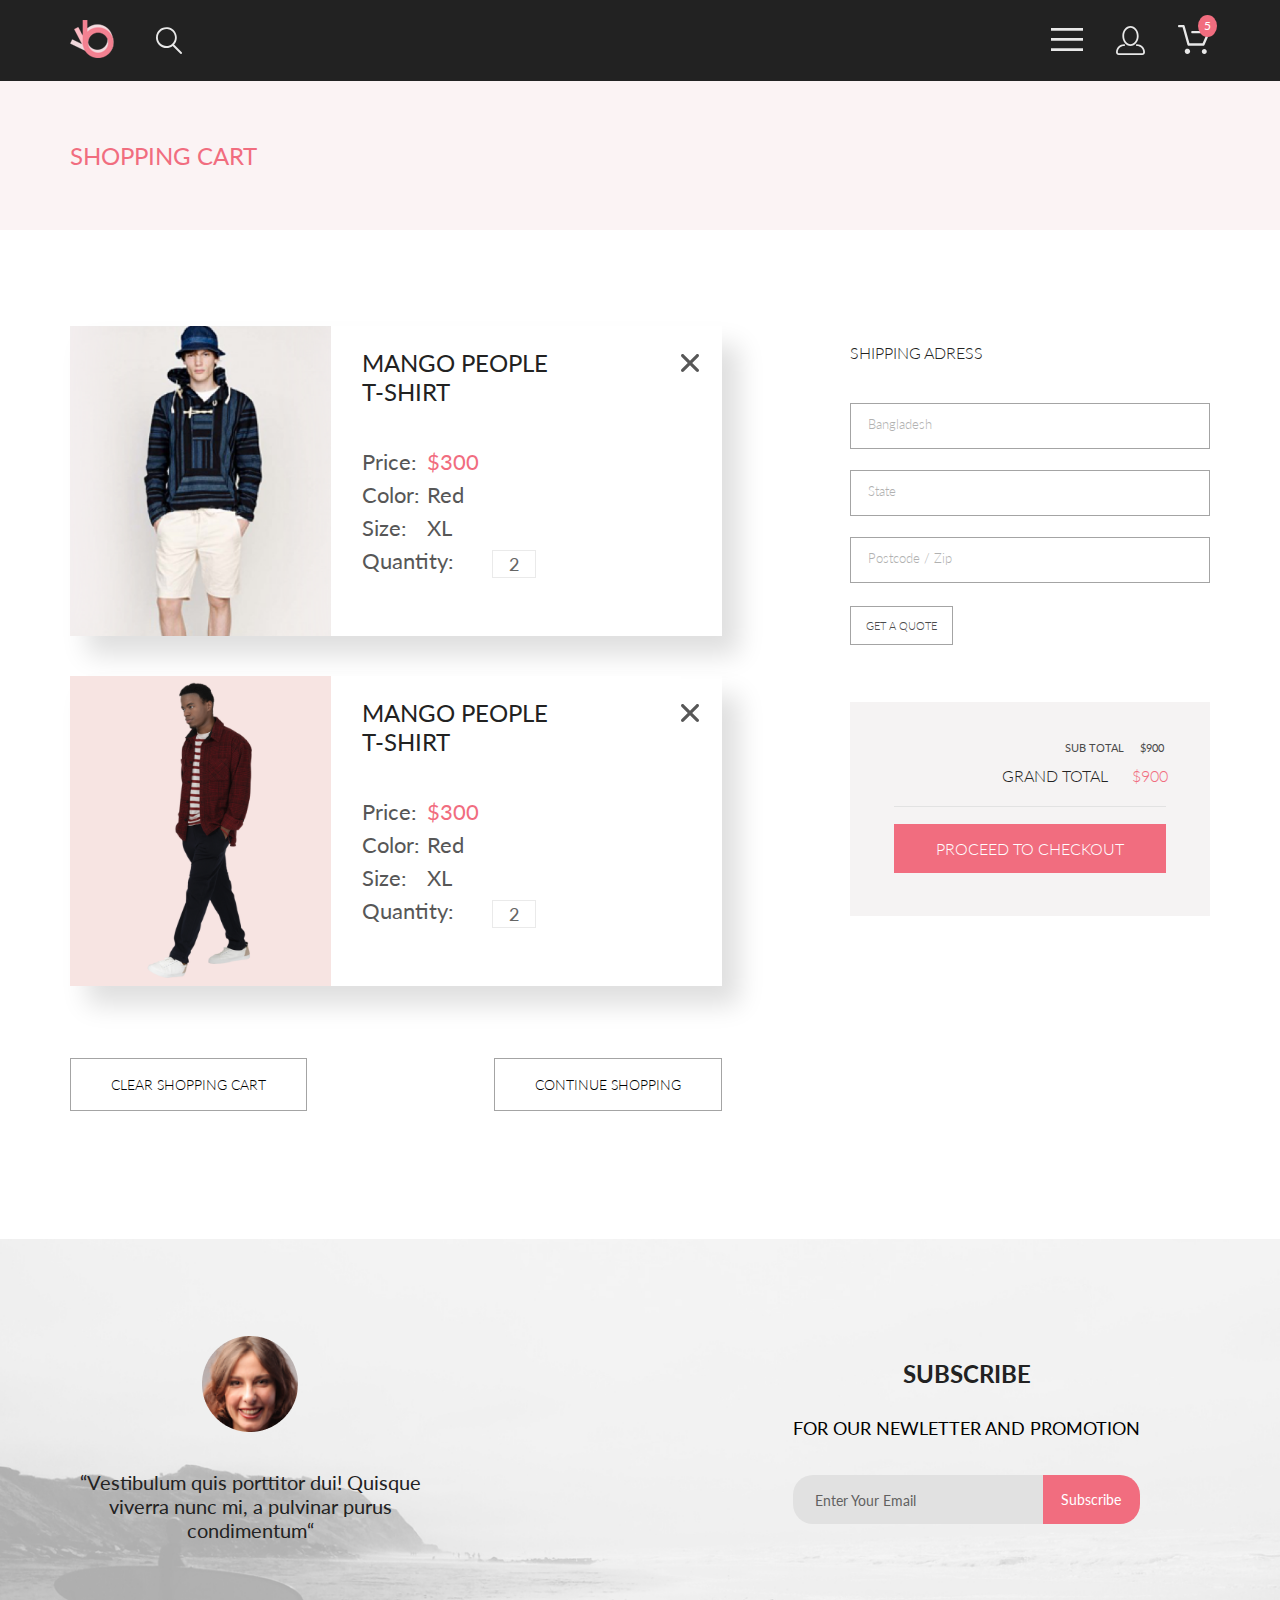
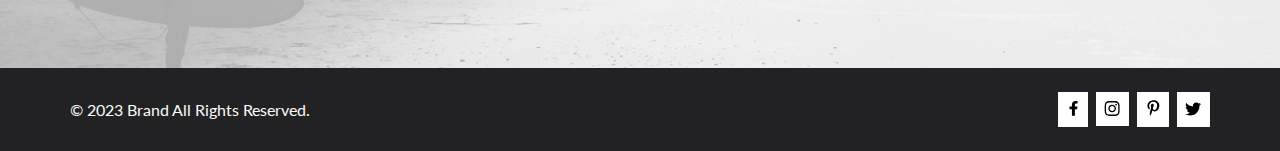
<file: app/shopping_cart.html>
<!DOCTYPE html>
<html lang="en">
<head>
    <meta charset="UTF-8">
    <meta http-equiv="X-UA-Compatible" content="IE=edge">
    <meta name="viewport" content="width=device-width, initial-scale=1.0">
    <link rel="preconnect" href="https://fonts.googleapis.com">
    <link rel="preconnect" href="https://fonts.gstatic.com" crossorigin>
    <link rel="preconnect" href="https://fonts.googleapis.com">
    <link rel="preconnect" href="https://fonts.gstatic.com" crossorigin>
    <link href="https://fonts.googleapis.com/css2?family=Lato:wght@300;400;700;900&display=swap" rel="stylesheet">
    <link rel="stylesheet" href="styles/reset.css">
    <link rel="stylesheet" href="styles/style.css">
    <title>SHOPPING CART</title>
</head>
<body>
    <div class="wrapper">
        <header class="header center">
            <div class="header__left">
                <a href="./index.html" class="header__logo">
                    <svg width="44" height="38" viewBox="0 0 44 38" fill="none" xmlns="http://www.w3.org/2000/svg" xmlns:xlink="http://www.w3.org/1999/xlink">
                    <rect width="44" height="38" fill="url(#pattern0)"/>
                    <defs>
                    <pattern id="pattern0" patternContentUnits="objectBoundingBox" width="1" height="1">
                    <use xlink:href="#image0_190_1201" transform="scale(0.0227273 0.0263158)"/>
                    </pattern>
                    <image id="image0_190_1201" width="44" height="38" xlink:href="[data-uri]"/>
                    </defs>
                    </svg>
                </a>    
                <svg class="header__search" width="27" height="28" viewBox="0 0 27 28" fill="none" xmlns="http://www.w3.org/2000/svg">
                    <path d="M19.0589 17.6249C20.6705 15.8648 21.6275 13.6038 21.769 11.2215C21.9106 8.8392 21.2281 6.48075 19.8362 4.5422C18.4443 2.60365 16.4278 1.20306 14.1252 0.575643C11.8227 -0.0517774 9.37437 0.132183 7.19143 1.09663C5.0085 2.06108 3.22389 3.74727 2.1373 5.87205C1.05071 7.99682 0.728322 10.4308 1.22426 12.7652C1.72021 15.0996 3.00428 17.1922 4.86085 18.6917C6.71741 20.1912 9.0334 21.0063 11.4199 20.9999C13.6723 21.003 15.8638 20.269 17.6599 18.9099L25.4079 26.7169C25.4934 26.806 25.5958 26.8771 25.7091 26.926C25.8225 26.975 25.9444 27.0008 26.0679 27.0019C26.1916 27.0023 26.314 26.9772 26.4276 26.9282C26.5411 26.8792 26.6434 26.8072 26.7279 26.7169C26.9018 26.536 26.999 26.2949 26.999 26.0439C26.999 25.793 26.9018 25.5518 26.7279 25.3709L19.0589 17.6249ZM2.88589 10.4999C2.89873 8.81465 3.41021 7.17089 4.35586 5.77587C5.30151 4.38086 6.63899 3.29703 8.1997 2.66102C9.76042 2.02501 11.4745 1.86529 13.1258 2.202C14.7772 2.53871 16.2919 3.35678 17.479 4.55307C18.6661 5.74935 19.4725 7.27031 19.7965 8.92421C20.1204 10.5781 19.9475 12.2909 19.2995 13.8467C18.6515 15.4024 17.5574 16.7315 16.1551 17.6664C14.7529 18.6013 13.1052 19.1001 11.4199 19.0999C9.14843 19.0891 6.97409 18.1774 5.3741 16.5651C3.77412 14.9527 2.87924 12.7714 2.88589 10.4999Z" fill="#E8E8E8"/>
                </svg>     
            </div>
            <div class="header__right">
                <label class="header__btn" for="burger">
                    <svg width="32" height="23" viewBox="0 0 32 23" fill="none" xmlns="http://www.w3.org/2000/svg">
                        <path d="M0 23V20.31H32V23H0ZM0 12.76V10.07H32V12.76H0ZM0 2.69V0H32V2.69H0Z" fill="#E8E8E8"/>
                    </svg>
                </label>
                <input id="burger" type="checkbox">  
                <nav class="menu">
                    <h3 class="menu__title-h3">MENU</h3>
                    <h4 class="menu__title">MAN</h4>
                    <ul class="menu__man">
                        <li>
                            <a href="#" class="menu__link menu__man-accessories">Accessories</a>
                        </li>
                        <li>
                            <a href="#" class="menu__link menu__man-bags">Bags</a>
                        </li>
                        <li>
                            <a href="#" class="menu__link menu__man-danim">Danim</a>
                        </li>
                        <li>
                            <a href="#" class="menu__link menu__man-t-shirts">T-Shirts</a>
                        </li>
                    </ul>   
                    <h4 class="menu__title">WOMAN</h4>
                    <ul class="menu__woman">
                        <li>
                            <a href="#" class="menu__link menu__woman-accessories">Accessories</a>
                        </li>
                        <li>
                            <a href="#" class="menu__link menu__woman-jacets-coats">Jacets & Coats</a>
                        </li>
                        <li>
                            <a href="#" class="menu__link menu__woman-polos">Polos</a>
                        </li>
                        <li>
                            <a href="#" class="menu__link menu__woman-t-shirts">T-Shirts</a>
                        </li>
                        <li>
                            <a href="#" class="menu__link menu__woman-shirts">Shirts</a>
                        </li> 
                    </ul>
                    <h4 class="menu__title">KIDS</h4>
                    <ul class="menu__kids">
                        <li>
                            <a href="#" class="menu__link menu__kids-accessories">Accessories</a>
                        </li>
                        <li>
                            <a href="#" class="menu__link menu__kids-jacets-coats">Jacets & Coats</a>
                        </li>
                        <li>
                            <a href="#" class="menu__link menu__kids-polos">Polos</a>
                        </li>
                        <li>
                            <a href="#" class="menu__link menu__kids-t-shirts">T-Shirts</a>
                        </li>
                        <li>
                            <a href="#" class="menu__link menu__kids-shirts">Shirts</a>
                        </li>
                        <li>
                            <a href="#" class="menu__link menu__kids-bags">Bags</a>
                        </li>
                    </ul>
                </nav>
                <svg class="header__forma" width="29" height="29" viewBox="0 0 29 29" fill="none" xmlns="http://www.w3.org/2000/svg">
                    <path d="M14.5 19.937C19 19.937 22.656 15.464 22.656 9.968C22.656 4.472 19 0 14.5 0C13.3631 0.0217413 12.2463 0.303398 11.2351 0.823397C10.2239 1.34339 9.34507 2.08794 8.66602 3C7.12663 4.99573 6.30819 7.45381 6.34399 9.974C6.34399 15.465 10 19.937 14.5 19.937ZM14.5 1.813C18 1.813 20.844 5.472 20.844 9.969C20.844 14.466 17.998 18.125 14.5 18.125C11.002 18.125 8.15603 14.465 8.15503 9.969C8.15403 5.473 11 1.813 14.5 1.813ZM20.844 18.125C20.6036 18.125 20.373 18.2205 20.203 18.3905C20.033 18.5605 19.9375 18.7911 19.9375 19.0315C19.9375 19.2719 20.033 19.5025 20.203 19.6725C20.373 19.8425 20.6036 19.938 20.844 19.938C22.526 19.9399 24.1386 20.6088 25.3279 21.7982C26.5172 22.9875 27.1861 24.6 27.188 26.282C27.1875 26.5221 27.0918 26.7523 26.922 26.9221C26.7522 27.0918 26.5221 27.1875 26.282 27.188H2.71997C2.47985 27.1875 2.24975 27.0918 2.07996 26.9221C1.91016 26.7523 1.81449 26.5221 1.81396 26.282C1.81608 24.6001 2.48517 22.9877 3.67444 21.7985C4.86371 20.6092 6.47608 19.9401 8.15796 19.938C8.39824 19.938 8.62868 19.8425 8.79858 19.6726C8.96849 19.5027 9.06396 19.2723 9.06396 19.032C9.06396 18.7917 8.96849 18.5613 8.79858 18.3914C8.62868 18.2215 8.39824 18.126 8.15796 18.126C5.99541 18.1279 3.92201 18.9875 2.39258 20.5164C0.863144 22.0453 0.00264777 24.1185 0 26.281C0.000794067 27.0019 0.287502 27.693 0.797241 28.2027C1.30698 28.7125 1.99811 28.9992 2.71899 29H26.282C27.0027 28.9989 27.6936 28.7121 28.2031 28.2024C28.7126 27.6927 28.9992 27.0017 29 26.281C28.9974 24.1187 28.1372 22.0457 26.6083 20.5168C25.0793 18.9878 23.0063 18.1276 20.844 18.125Z" fill="#E8E8E8"/>
                </svg>    
                <a href="./shopping_cart.html" class="header__basket">
                    <svg width="32" height="29" viewBox="0 0 32 29" fill="none" xmlns="http://www.w3.org/2000/svg">
                        <path d="M26.1998 29C25.5521 28.9738 24.9404 28.6948 24.4961 28.2227C24.0518 27.7506 23.8103 27.1232 23.8234 26.475C23.8365 25.8269 24.1032 25.2097 24.5662 24.7559C25.0292 24.3022 25.6516 24.048 26.2999 24.048C26.9482 24.048 27.5706 24.3022 28.0336 24.7559C28.4966 25.2097 28.7633 25.8269 28.7764 26.475C28.7895 27.1232 28.5479 27.7506 28.1036 28.2227C27.6593 28.6948 27.0477 28.9738 26.3999 29H26.1998ZM6.75183 26.32C6.75183 25.79 6.90901 25.2718 7.20349 24.8311C7.49797 24.3904 7.91654 24.0469 8.40625 23.844C8.89596 23.6412 9.43484 23.5881 9.95471 23.6915C10.4746 23.7949 10.9521 24.0502 11.3269 24.425C11.7017 24.7998 11.957 25.2773 12.0604 25.7972C12.1638 26.317 12.1107 26.8559 11.9078 27.3456C11.705 27.8353 11.3615 28.2539 10.9208 28.5483C10.4801 28.8428 9.96194 29 9.43188 29C9.07977 29.0003 8.73102 28.9311 8.40564 28.7966C8.08026 28.662 7.7846 28.4646 7.53552 28.2158C7.28645 27.9669 7.08891 27.6713 6.9541 27.3461C6.81929 27.0208 6.74988 26.6721 6.74988 26.32H6.75183ZM10.5519 20.686C10.2924 20.6868 10.0398 20.6024 9.83301 20.4457C9.62617 20.2891 9.47648 20.0689 9.40686 19.819L4.57385 2.36401H1.18091C0.867422 2.36401 0.566761 2.23947 0.345093 2.01781C0.123425 1.79614 -0.00109863 1.49549 -0.00109863 1.18201C-0.00109863 0.868519 0.123425 0.567873 0.345093 0.346205C0.566761 0.124537 0.867422 5.81268e-06 1.18091 5.81268e-06H5.46191C5.7214 -0.00080736 5.97394 0.0837201 6.18066 0.240568C6.38739 0.397416 6.53674 0.617884 6.60583 0.868006L11.4388 18.323H24.6168L28.9999 8.27501H14.3999C14.2417 8.27961 14.0843 8.25242 13.9368 8.19507C13.7893 8.13771 13.6548 8.05134 13.5413 7.94108C13.4277 7.83082 13.3375 7.69891 13.2759 7.55315C13.2143 7.40739 13.1825 7.25075 13.1825 7.0925C13.1825 6.93426 13.2143 6.77762 13.2759 6.63186C13.3375 6.4861 13.4277 6.35419 13.5413 6.24393C13.6548 6.13367 13.7893 6.0473 13.9368 5.98994C14.0843 5.93259 14.2417 5.90541 14.3999 5.91001H30.8129C31.0086 5.90996 31.2011 5.95866 31.3733 6.05172C31.5454 6.14478 31.6917 6.27926 31.7988 6.44301C31.9067 6.60729 31.9723 6.79569 31.9897 6.99145C32.0072 7.18721 31.976 7.38424 31.8989 7.565L26.4939 19.977C26.4015 20.1876 26.2499 20.3668 26.0574 20.4927C25.8649 20.6186 25.6399 20.6858 25.4099 20.686H10.5519Z" fill="#E8E8E8"/>
                    </svg>     
                </a>  
            </div>
        </header>
        <div class="top-head center">
            <div class="top-head__heading">
                SHOPPING CART
            </div>
        </div>
        <main class="cart-box center">
            <div class="cart-product center">
                <div class="cart">
                    <img src="img/item3.png" alt="item img" class="cart__img">
                    <div class="cart__content">
                        <a href="./new_arrivals.html" class="cart__link">MANGO  PEOPLE</a> <br> <a href="./new_arrivals.html" class="cart__link">T-SHIRT</a>
                        <p class="cart__content-price">Price:</p>
                        <p class="cart__content-color">Color:</p>
                        <p class="cart__content-size">Size:</p>
                        <p class="cart__content-quantity">Quantity:	</p>
                    </div>
                    <button class="cart__btn-close" type="reset">
                        <svg class="cart__svg-big" width="18" height="18" viewBox="0 0 18 18" fill="none" xmlns="http://www.w3.org/2000/svg">
                            <path d="M11.2453 9L17.5302 2.71516C17.8285 2.41741 17.9962 2.01336 17.9966 1.59191C17.997 1.17045 17.8299 0.76611 17.5322 0.467832C17.2344 0.169555 16.8304 0.00177586 16.4089 0.00140366C15.9875 0.00103146 15.5831 0.168097 15.2848 0.465848L9 6.75069L2.71516 0.465848C2.41688 0.167571 2.01233 0 1.5905 0C1.16868 0 0.764125 0.167571 0.465848 0.465848C0.167571 0.764125 0 1.16868 0 1.5905C0 2.01233 0.167571 2.41688 0.465848 2.71516L6.75069 9L0.465848 15.2848C0.167571 15.5831 0 15.9877 0 16.4095C0 16.8313 0.167571 17.2359 0.465848 17.5342C0.764125 17.8324 1.16868 18 1.5905 18C2.01233 18 2.41688 17.8324 2.71516 17.5342L9 11.2493L15.2848 17.5342C15.5831 17.8324 15.9877 18 16.4095 18C16.8313 18 17.2359 17.8324 17.5342 17.5342C17.8324 17.2359 18 16.8313 18 16.4095C18 15.9877 17.8324 15.5831 17.5342 15.2848L11.2453 9Z" fill="#575757"/>
                        </svg>      
                        <svg class="cart__svg" width="10" height="12" viewBox="0 0 10 12" fill="none" xmlns="http://www.w3.org/2000/svg">
                            <path d="M6.21133 5.73193L9.66221 1.87065C9.82599 1.68772 9.91811 1.43948 9.91832 1.18055C9.91852 0.921615 9.82679 0.673196 9.6633 0.489941C9.49981 0.306686 9.27796 0.203606 9.04655 0.203377C8.81513 0.203148 8.59312 0.30579 8.42934 0.488722L4.97846 4.35L1.52758 0.488722C1.3638 0.305467 1.14167 0.202515 0.910056 0.202515C0.678439 0.202515 0.456309 0.305467 0.292531 0.488722C0.128753 0.671977 0.0367432 0.920525 0.0367432 1.17969C0.0367432 1.43885 0.128753 1.6874 0.292531 1.87065L3.74341 5.73193L0.292531 9.5932C0.128753 9.77646 0.0367432 10.025 0.0367432 10.2842C0.0367432 10.5433 0.128753 10.7919 0.292531 10.9751C0.456309 11.1584 0.678439 11.2613 0.910056 11.2613C1.14167 11.2613 1.3638 11.1584 1.52758 10.9751L4.97846 7.11386L8.42934 10.9751C8.59312 11.1584 8.81525 11.2613 9.04687 11.2613C9.27848 11.2613 9.50061 11.1584 9.66439 10.9751C9.82817 10.7919 9.92018 10.5433 9.92018 10.2842C9.92018 10.025 9.82817 9.77646 9.66439 9.5932L6.21133 5.73193Z" fill="#575757"/>
                        </svg>                                               
                    </button>
                </div>
                <div class="cart">
                    <img src="img/item7.png" alt="item img" class="cart__img">
                    <div class="cart__content">
                        <a href="./new_arrivals.html" class="cart__link">MANGO  PEOPLE</a> <br> <a href="./new_arrivals.html" class="cart__link">T-SHIRT</a>
                        <p class="cart__content-price">Price:</p>
                        <p class="cart__content-color">Color:</p>
                        <p class="cart__content-size">Size:</p>
                        <p class="cart__content-quantity">Quantity:	</p>
                    </div>
                    <button class="cart__btn-close" type="reset">
                        <svg class="cart__svg-big" width="18" height="18" viewBox="0 0 18 18" fill="none" xmlns="http://www.w3.org/2000/svg">
                            <path d="M11.2453 9L17.5302 2.71516C17.8285 2.41741 17.9962 2.01336 17.9966 1.59191C17.997 1.17045 17.8299 0.76611 17.5322 0.467832C17.2344 0.169555 16.8304 0.00177586 16.4089 0.00140366C15.9875 0.00103146 15.5831 0.168097 15.2848 0.465848L9 6.75069L2.71516 0.465848C2.41688 0.167571 2.01233 0 1.5905 0C1.16868 0 0.764125 0.167571 0.465848 0.465848C0.167571 0.764125 0 1.16868 0 1.5905C0 2.01233 0.167571 2.41688 0.465848 2.71516L6.75069 9L0.465848 15.2848C0.167571 15.5831 0 15.9877 0 16.4095C0 16.8313 0.167571 17.2359 0.465848 17.5342C0.764125 17.8324 1.16868 18 1.5905 18C2.01233 18 2.41688 17.8324 2.71516 17.5342L9 11.2493L15.2848 17.5342C15.5831 17.8324 15.9877 18 16.4095 18C16.8313 18 17.2359 17.8324 17.5342 17.5342C17.8324 17.2359 18 16.8313 18 16.4095C18 15.9877 17.8324 15.5831 17.5342 15.2848L11.2453 9Z" fill="#575757"/>
                        </svg>      
                        <svg class="cart__svg" width="10" height="12" viewBox="0 0 10 12" fill="none" xmlns="http://www.w3.org/2000/svg">
                            <path d="M6.21133 5.73193L9.66221 1.87065C9.82599 1.68772 9.91811 1.43948 9.91832 1.18055C9.91852 0.921615 9.82679 0.673196 9.6633 0.489941C9.49981 0.306686 9.27796 0.203606 9.04655 0.203377C8.81513 0.203148 8.59312 0.30579 8.42934 0.488722L4.97846 4.35L1.52758 0.488722C1.3638 0.305467 1.14167 0.202515 0.910056 0.202515C0.678439 0.202515 0.456309 0.305467 0.292531 0.488722C0.128753 0.671977 0.0367432 0.920525 0.0367432 1.17969C0.0367432 1.43885 0.128753 1.6874 0.292531 1.87065L3.74341 5.73193L0.292531 9.5932C0.128753 9.77646 0.0367432 10.025 0.0367432 10.2842C0.0367432 10.5433 0.128753 10.7919 0.292531 10.9751C0.456309 11.1584 0.678439 11.2613 0.910056 11.2613C1.14167 11.2613 1.3638 11.1584 1.52758 10.9751L4.97846 7.11386L8.42934 10.9751C8.59312 11.1584 8.81525 11.2613 9.04687 11.2613C9.27848 11.2613 9.50061 11.1584 9.66439 10.9751C9.82817 10.7919 9.92018 10.5433 9.92018 10.2842C9.92018 10.025 9.82817 9.77646 9.66439 9.5932L6.21133 5.73193Z" fill="#575757"/>
                        </svg>                                               
                    </button>
                </div>
                <div class="cart__buttons">
                    <button class="cart__btn" type="reset">CLEAR SHOPPING CART</button>
                    <button class="cart__btn" type="button">CONTINUE SHOPPING</button>
                </div>
            </div>
            <div class="shipping">
                <form class="shipping__form">
                    <h4 class="shipping__heading">SHIPPING ADRESS</h4>
                    <input class="shipping__input" type="text" placeholder="Bangladesh">
                    <input class="shipping__input" type="text" placeholder="State">
                    <input class="shipping__input" type="text" placeholder="Postcode / Zip">
                    <button class="shipping__form-btn" type="submit">GET A QUOTE</button>
                </form>
                <div class="total">
                    <p class="total__sub">SUB TOTAL</p>
                    <p class="total__grand">GRAND TOTAL</p>
                    <div class="total__line">
                        <button class="total__btn" type="button">PROCEED TO CHECKOUT</button>
                    </div>
                </div>
            </div>
        </main>
        <div class="subscribe center">
            <figure class="subscribe__info">
                <div class="subscribe__info-img">
                    <img src="img/avatar.png" alt="avatar">
                </div>
                <figcaption class="subscribe__info-text">
                    “Vestibulum quis porttitor dui! Quisque viverra nunc mi, a pulvinar purus condimentum“
                </figcaption>
            </figure>
            <div class="subscribe__promotion">
                <h3 class="subscribe__promotion-title">SUBSCRIBE</h3><br> 
                <p class="subscribe__promotion-text">FOR OUR NEWLETTER AND PROMOTION</p>
                <form class="subscribe__form" action="">
                    <input class="subscribe__form-email" type="text" placeholder="Enter Your Email">
                    <button class="subscribe__form-btn" type="submit">Subscribe</button>
                </form>
            </div> 
        </div>
    </div>
    <footer class="footer center">
        <a href="#" class="footer__link">© 2023  Brand  All Rights Reserved.</a>
        <div class="footer__social">
            <div class="social__wrapper">
                <a href="https://www.feacebook.com" class="footer__social-link footer__feacebook">
                    <svg width="9" height="15" viewBox="0 0 9 15" fill="none" xmlns="http://www.w3.org/2000/svg">
                        <path d="M8.08827 8.28L8.50677 5.61602H5.89013V3.88729C5.89013 3.15847 6.25565 2.44806 7.42756 2.44806H8.61713V0.179975C8.61713 0.179975 7.53763 0 6.50551 0C4.35064 0 2.94211 1.27593 2.94211 3.5857V5.61602H0.546783V8.28H2.94211V14.72H5.89013V8.28H8.08827Z" fill="black"/>
                    </svg>                            
                </a>
            </div>
            <div class="social__wrapper">
                <a href="https://www.instagram.com/" class="footer__social-link footer__instagram">
                    <svg width="16" height="15" viewBox="0 0 16 15" fill="none" xmlns="http://www.w3.org/2000/svg">
                        <path d="M8.13677 3.68162C6.02163 3.68162 4.31555 5.38494 4.31555 7.49666C4.31555 9.60838 6.02163 11.3117 8.13677 11.3117C10.2519 11.3117 11.958 9.60838 11.958 7.49666C11.958 5.38494 10.2519 3.68162 8.13677 3.68162ZM8.13677 9.97693C6.76991 9.97693 5.65248 8.86463 5.65248 7.49666C5.65248 6.12869 6.76658 5.01639 8.13677 5.01639C9.50695 5.01639 10.6211 6.12869 10.6211 7.49666C10.6211 8.86463 9.50363 9.97693 8.13677 9.97693ZM13.0056 3.52557C13.0056 4.02029 12.6065 4.41541 12.1143 4.41541C11.6188 4.41541 11.223 4.01697 11.223 3.52557C11.223 3.03416 11.6221 2.63572 12.1143 2.63572C12.6065 2.63572 13.0056 3.03416 13.0056 3.52557ZM15.5364 4.42869C15.4799 3.2367 15.2072 2.18084 14.3325 1.31092C13.4612 0.440997 12.4036 0.168732 11.2097 0.108966C9.9792 0.0392395 6.29101 0.0392395 5.0605 0.108966C3.8699 0.165411 2.81233 0.437677 1.93768 1.3076C1.06302 2.17752 0.793639 3.23338 0.733776 4.42537C0.663937 5.65389 0.663937 9.33611 0.733776 10.5646C0.790313 11.7566 1.06302 12.8125 1.93768 13.6824C2.81233 14.5523 3.86658 14.8246 5.0605 14.8844C6.29101 14.9541 9.9792 14.9541 11.2097 14.8844C12.4036 14.8279 13.4612 14.5556 14.3325 13.6824C15.2039 12.8125 15.4766 11.7566 15.5364 10.5646C15.6063 9.33611 15.6063 5.65721 15.5364 4.42869ZM13.9468 11.8828C13.6874 12.5336 13.1852 13.0349 12.53 13.2972C11.5489 13.6857 9.22094 13.5961 8.13677 13.5961C7.05259 13.5961 4.72128 13.6824 3.74353 13.2972C3.09169 13.0383 2.58951 12.5369 2.32678 11.8828C1.93768 10.9033 2.02747 8.57908 2.02747 7.49666C2.02747 6.41424 1.941 4.0867 2.32678 3.11053C2.58619 2.45975 3.08837 1.95838 3.74353 1.69608C4.72461 1.3076 7.05259 1.39725 8.13677 1.39725C9.22094 1.39725 11.5523 1.31092 12.53 1.69608C13.1818 1.95506 13.684 2.45643 13.9468 3.11053C14.3359 4.09002 14.2461 6.41424 14.2461 7.49666C14.2461 8.57908 14.3359 10.9066 13.9468 11.8828Z" fill="black"/>
                    </svg>                            
                </a>
            </div>
            <div class="social__wrapper">
                <a href="https://ru.pinterest.com/" class="footer__social-link footer__pinterest">
                    <svg width="13" height="16" viewBox="0 0 13 16" fill="none" xmlns="http://www.w3.org/2000/svg">
                        <path d="M6.7402 0.203125C3.55552 0.203125 0.408081 2.34063 0.408081 5.8C0.408081 8 1.63726 9.25 2.38221 9.25C2.68951 9.25 2.86643 8.3875 2.86643 8.14375C2.86643 7.85313 2.13079 7.23438 2.13079 6.025C2.13079 3.5125 4.03043 1.73125 6.48878 1.73125C8.60259 1.73125 10.167 2.94062 10.167 5.1625C10.167 6.82187 9.50585 9.93437 7.3641 9.93437C6.59121 9.93437 5.93006 9.37187 5.93006 8.56563C5.93006 7.38438 6.74951 6.24062 6.74951 5.02187C6.74951 2.95312 3.83487 3.32812 3.83487 5.82812C3.83487 6.35313 3.90006 6.93437 4.13286 7.4125C3.70451 9.26875 2.82919 12.0344 2.82919 13.9469C2.82919 14.5375 2.91299 15.1188 2.96886 15.7094C3.0744 15.8281 3.02163 15.8156 3.18304 15.7563C4.74744 13.6 4.69157 13.1781 5.39928 10.3562C5.78107 11.0875 6.76814 11.4812 7.55034 11.4812C10.8468 11.4812 12.3274 8.24688 12.3274 5.33125C12.3274 2.22813 9.66415 0.203125 6.7402 0.203125Z" fill="black"/>
                    </svg>                            
                </a>
            </div>
            <div class="social__wrapper">
                <a href="https://twitter.com/" class="footer__social-link footer__twitter">
                    <svg width="17" height="14" viewBox="0 0 17 14" fill="none" xmlns="http://www.w3.org/2000/svg">
                        <path d="M14.4181 3.74107C14.4281 3.88319 14.4281 4.02535 14.4281 4.16747C14.4281 8.50247 11.1509 13.4974 5.16096 13.4974C3.31558 13.4974 1.60132 12.9593 0.159302 12.0253C0.421495 12.0558 0.673569 12.0659 0.94585 12.0659C2.46851 12.0659 3.8702 11.5482 4.98953 10.6649C3.5576 10.6345 2.3576 9.69032 1.94415 8.39081C2.14585 8.42125 2.34751 8.44156 2.5593 8.44156C2.85172 8.44156 3.14418 8.40094 3.41643 8.32991C1.92401 8.02531 0.80465 6.70553 0.80465 5.11163V5.07103C1.23825 5.31469 1.74249 5.46697 2.2769 5.48725C1.39959 4.89841 0.824826 3.89335 0.824826 2.75628C0.824826 2.14716 0.98614 1.58878 1.26851 1.10147C2.87187 3.09131 5.28195 4.39078 7.98443 4.53294C7.93403 4.28928 7.90376 4.0355 7.90376 3.78169C7.90376 1.97457 9.35586 0.502502 11.1609 0.502502C12.0987 0.502502 12.9457 0.89844 13.5407 1.53803C14.2768 1.39591 14.9827 1.12178 15.6079 0.746159C15.3659 1.5076 14.8516 2.14719 14.176 2.55325C14.8315 2.48222 15.4668 2.29944 16.0516 2.04566C15.608 2.69538 15.0533 3.27403 14.4181 3.74107Z" fill="black"/>
                    </svg>                            
                </a>
            </div>
        </div>
    </footer>
</body>
</html>
</file>
<file: app/styles/style.css>
body {
  font-family: "Lato", sans-serif;
  font-style: normal;
  line-height: normal;
}

.wrapper {
  position: relative;
  overflow: hidden;
}

summary {
  display: block;
}

summary::-webkit-details-marker {
  display: none;
}

.center {
  padding-left: calc(50% - 570px);
  padding-right: calc(50% - 570px);
}

@keyframes slide {
  0% {
    opacity: 0;
    transform: translate(0, -10px);
  }
  100% {
    opacity: 1;
    transform: translate(0, 0);
  }
}
.header {
  display: flex;
  flex-wrap: wrap;
}

.choose, .collection__basket, .collection__select, .subscribe__promotion, .subscribe__info, .product__inner:hover .product__basket, .product__wrapper, .product-items, .offer__item, .top {
  display: flex;
  align-items: center;
  justify-content: center;
}

.collection__img, .top-head, .top__title {
  display: flex;
  justify-content: center;
}

.subscribe__form-email::-moz-placeholder {
  display: flex;
  align-items: center;
}

.total, .sort__check, .filter__summary, .catalog-box, .choose__check, .choose__summary, .collection__content, .collection, .breadcrumbs__ul, .footer, .subscribe__form-email::placeholder, .info__box, .product-box, .header__right, .header__left {
  display: flex;
  align-items: center;
}

.header {
  padding-top: 20px;
  padding-bottom: 20px;
  background-color: #222;
  justify-content: space-between;
}
.header__left {
  gap: 41px;
}
.header__right {
  gap: 33px;
}
.header__btn, .header__forma, .header__basket, .header__search {
  color: #E8E8E8;
  transition: scale 0.3s;
}
.header__btn, .header__basket, .header__logo, .header__search {
  cursor: pointer;
  transition: scale 0.3s;
}
.header__btn:active, .header__logo:active, .header__search:active, .header__basket:active {
  transform: scale(0.9);
}
.header__basket {
  transition: scale 0.3s;
  position: relative;
}
.header__basket::after {
  content: "5";
  background: #F16D7F;
  padding: 4px 6px;
  position: absolute;
  top: -10px;
  right: -7px;
  border-radius: 100%;
  font-weight: 400;
  font-size: 12px;
  line-height: 14px;
  color: #FFFFFF;
}
.header #burger {
  position: absolute;
  visibility: hidden;
}
.header #burger:checked ~ .menu {
  right: 0;
}

.menu {
  position: absolute;
  z-index: 2;
  padding: 32px 0 32px 33px;
  top: 81px;
  right: -999px;
  width: 232px;
  background: #FFF;
  box-shadow: -7px 7px 22px 4px rgba(0, 0, 0, 0.1);
  transition: right 1.5s ease-in-out;
}
.menu__title-h3 {
  font-weight: 700;
  font-size: 14px;
  line-height: 17px;
  color: #000;
  margin-bottom: 24px;
}
.menu__title {
  font-weight: 400;
  font-size: 14px;
  line-height: 17px;
  color: #F16D7F;
  margin-bottom: 12px;
}
.menu__link {
  font-weight: 400;
  font-size: 14px;
  line-height: 17px;
  color: #6F6E6E;
  margin-bottom: 11px;
  margin-left: 20px;
  transition: all 0.7s;
}
.menu__link:hover {
  text-decoration: underline;
  color: #000;
  font-weight: bold;
}
.menu__link:active {
  color: #F16D7F;
}
.menu__man, .menu__woman, .menu__kids {
  display: flex;
  flex-direction: column;
  gap: 9px;
  margin-bottom: 20px;
}

/*  Top  */
.top {
  background: #F1E4E6;
  max-height: 100vh;
  margin-bottom: 65px;
}
.top__img {
  max-width: 50vw;
  width: 100vh;
  margin-left: -20%;
}
.top__title {
  gap: 16px;
}
.top__title-title {
  font-weight: 900;
  font-size: 48px;
  color: #222;
}
.top__line {
  width: 12px;
  height: 92px;
  background: #F16D7F;
  margin-top: 12px;
}
.top__title-title span {
  font-weight: 700;
  font-size: 32px;
}
.top__title-title > span > span {
  color: #F16D7F;
}

/*  Main  */
.main {
  background: #FFF;
  padding-bottom: 95px;
}

.offer {
  margin-bottom: 96px;
  display: grid;
  gap: 30px;
  grid-template-columns: repeat(3, 1fr);
  grid-template-rows: 260px 180px;
}
.offer__item {
  flex-direction: column;
  cursor: pointer;
  gap: 6px;
  transition: scale 0.7s;
}
.offer__item-title {
  font-weight: 700;
  font-size: 24px;
  line-height: 28.8px;
  color: #F16D7F;
}
.offer__item1::before {
  content: "30% OFF";
}
.offer__item2::before {
  content: "HOT DEAL";
}
.offer__item3::before {
  content: "NEW ARRIVALS";
}
.offer__item4::before {
  content: "LUXIROUS & TRENDY";
}
.offer__item:active .offer__item-title {
  transform: scale(0.96);
}
.offer__item1, .offer__item2, .offer__item3, .offer__item4 {
  font-weight: 400;
  font-size: 16px;
  line-height: 19px;
  color: #FFFFFF;
  background-position: center;
  background-size: cover;
}
.offer__item1 {
  background-image: url(../img/for_women.png);
}
.offer__item2 {
  background-image: url(../img/for_man.png);
}
.offer__item3 {
  background-image: url(../img/for_kids.png);
}
.offer__item4 {
  background-image: url(../img/accesories.png);
  grid-column: span 3;
}

.product-box {
  flex-direction: column;
  margin-bottom: 48px;
}
.product-box__title {
  font-weight: 400;
  font-size: 30px;
  line-height: 36px;
  color: #222;
  margin-bottom: 6px;
}
.product-box__text {
  font-weight: 400;
  font-size: 14px;
  line-height: 17px;
  color: #9F9F9F;
  margin-bottom: 48px;
}
.product-box__btn {
  padding: 14px 38px;
  border: 1px solid #FF6A6A;
  font-size: 16px;
  line-height: 19px;
  color: #F26376;
  transition: all 0.7s;
}
.product-box__btn:hover {
  background: #F16D7F;
  border: 1px solid #FF6A6A;
  color: #FFFFFF;
}
.product-box__btn:active {
  transform: scale(0.96);
}

.product-items {
  flex-wrap: wrap;
  gap: 30px;
  margin-bottom: 48px;
}

.product__item {
  width: 360px;
  display: flex;
  flex-direction: column;
  background-color: #F8F8F8;
}
.product__wrapper {
  background: #F7E4E2;
  width: 360px;
  height: 420px;
}
.product__item-img {
  -o-object-fit: cover;
     object-fit: cover;
}
.product__inner {
  position: relative;
  display: flex;
  cursor: pointer;
}
.product__inner::before {
  position: absolute;
  top: 0;
  left: 0;
  width: 100%;
  height: 100%;
  background: rgba(58, 56, 56, 0.86);
  opacity: 0;
  transition: opacity 0.7s;
  content: "";
}
.product__inner:hover::before {
  opacity: 1;
}
.product__basket {
  display: none;
  width: 138px;
  height: 43px;
  position: absolute;
  left: 30%;
  top: 45%;
  border: 1px solid #FFF;
  transition: all 0.3s;
}
.product__basket:active {
  transform: scale(0.9);
  border: 1px solid #F16D7F;
}
.product__basket:active .product__basket-title {
  color: #F16D7F;
}
.product__basket:active .product__basket-svg path {
  fill: #F16D7F;
}
.product__basket-title {
  font-weight: 400;
  font-size: 14px;
  line-height: 17px;
  color: #FFFFFF;
}
.product__basket-svg {
  margin-right: 11px;
}
.product__items-item {
  background: #E8E8E8;
}
.product__content {
  padding: 25px 16px 19px 29px;
}
.product__content-title {
  display: block;
  font-weight: 400;
  font-size: 13px;
  line-height: 16px;
  color: #000;
  margin-bottom: 16px;
  transition: all 0.7s;
}
.product__content-title:hover {
  font-weight: bold;
  text-decoration: underline;
}
.product__content-text {
  font-weight: 300;
  font-size: 14px;
  line-height: 17px;
  color: #5D5D5D;
  margin-bottom: 16px;
}
.product__content-price {
  font-weight: 400;
  font-size: 16px;
  line-height: 19px;
  color: #F16D7F;
}

/*  Info   */
.info {
  background: #222224;
  padding-top: 103px;
  padding-bottom: 103px;
  display: flex;
  gap: 30px;
}
.info__box {
  width: 360px;
  flex-direction: column;
  cursor: pointer;
  transition: scale 0.7s;
}
.info__box:active {
  transform: scale(0.96);
}
.info__quality .info__icon {
  margin-bottom: 28px;
}
.info__discounts .info__icon {
  margin-bottom: 24px;
}
.info__delivery .info__icon {
  margin-bottom: 30px;
}
.info__title {
  margin-bottom: 16px;
  padding-left: 30px;
  padding-right: 30px;
  font-weight: 400;
  font-size: 19.96px;
  line-height: 24px;
  color: #FBFBFB;
}
.info__text {
  font-weight: 300;
  font-size: 13.972px;
  line-height: 17px;
  text-align: center;
  color: #FBFBFB;
}

/*  Subscribe   */
.subscribe {
  background-image: url(../img/photo_subscribe.jpg);
  background-position: center;
  background-size: cover;
  max-width: 100vw;
  padding-top: 97px;
  padding-bottom: 126px;
  display: flex;
  justify-content: space-between;
}
.subscribe__info {
  flex-direction: column;
}
.subscribe__info-img {
  margin-bottom: 38px;
}
.subscribe__info-text {
  font-weight: 400;
  font-size: 20px;
  line-height: 24px;
  text-align: center;
  color: #222;
  max-width: 360px;
}
.subscribe__promotion {
  flex-direction: column;
  margin-right: 70px;
}
.subscribe__promotion-title {
  font-weight: 700;
  font-size: 24px;
  line-height: 167.2%;
  text-align: center;
  color: #222;
}
.subscribe__promotion-text {
  font-weight: 400;
  font-size: 18px;
  margin-bottom: 32px;
  line-height: 167.2%;
}
.subscribe__form {
  display: flex;
  width: 100%;
}
.subscribe__form-email {
  width: 74.4%;
  height: 49px;
  padding-left: 22px;
  padding-right: 22px;
  background: #E1E1E1;
  border-top-left-radius: 20px;
  border-bottom-left-radius: 20px;
  border: none;
}
.subscribe__form-email::-moz-placeholder {
  font-weight: 400;
  font-size: 14px;
  line-height: 17px;
  color: #222;
  opacity: 0.67;
}
.subscribe__form-email::placeholder {
  font-weight: 400;
  font-size: 14px;
  line-height: 17px;
  color: #222;
  opacity: 0.67;
}
.subscribe__form-btn {
  font-weight: 400;
  font-size: 14px;
  line-height: 17px;
  color: #FFFFFF;
  padding: 0 8px;
  width: 29%;
  height: 49px;
  background: #F16D7F;
  border: 0;
  border-top-right-radius: 20px;
  border-bottom-right-radius: 20px;
  transition: all 0.3s;
}
.subscribe__form-btn:active {
  transform: scale(0.96);
}

/*  Footer  */
.footer {
  background: #222224;
  padding-top: 24px;
  padding-bottom: 24px;
  justify-content: space-between;
}
.footer__link {
  font-weight: 400;
  font-size: 16px;
  line-height: 19px;
  color: #FBFBFB;
}
.footer__social {
  display: flex;
  gap: 8px;
}
.footer__social-link {
  transition: all 0.7s;
  display: block;
}
.footer__social-link:hover {
  background: #F16D7F;
}
.footer__social-link:hover path {
  fill: #FFF;
}
.footer__social-link:active path {
  transform: scale(0.86);
}
.footer__social-link:active {
  transform: scale(0.86);
}
.footer__feacebook {
  padding: 8px 10.6px 8px 10.9px;
  background: #FFF;
}
.footer__instagram {
  padding: 8px 8.61px 7px 7.95px;
  background: #FFF;
}
.footer__pinterest {
  padding: 8px 9.6px 8px 9.93px;
  background: #FFF;
}
.footer__twitter {
  padding: 8px 7.61px 8px 7.95px;
  background: #FFF;
}

/************** New Arrivals *****************/
/*  Top-head   */
.top-head {
  background: #FBF3F4;
  padding-top: 60px;
  padding-bottom: 60px;
  justify-content: space-between;
}
.top-head__heading {
  font-style: normal;
  font-weight: 400;
  font-size: 24px;
  line-height: 29px;
  color: #F16D7F;
}

.breadcrumbs__li:not(:last-child)::after {
  padding: 3px;
  color: #636363;
  content: "/";
  padding-left: 8px;
  padding-right: 8px;
}
.breadcrumbs__link {
  font-style: normal;
  font-weight: 300;
  font-size: 14px;
  line-height: 17px;
  color: #636363;
  transition: all 0.7s;
}
.breadcrumbs__link:hover {
  color: #000;
  font-weight: bold;
}
.breadcrumbs__li:last-child .breadcrumbs__link {
  font-weight: 700;
  color: #F16D7F;
}

/*  Collection-box  */
.collection-box {
  padding-top: 10px;
  padding-bottom: 128px;
  background: #FFF;
}

.collection {
  flex-direction: column;
}
.collection__product {
  padding-right: 0.5px;
  padding-left: 0.5px;
  width: 100%;
  display: flex;
  justify-content: space-between;
}
.collection__arrow {
  width: 47px;
  height: 47px;
  padding: 8px;
  margin-top: 25%;
  background: rgba(42, 42, 42, 0.15);
  transition: all 0.7s;
  cursor: pointer;
}
.collection__arrow:hover path {
  fill: #F16D7F;
}
.collection__img {
  width: 50.8%;
  margin-bottom: 41px;
}
.collection__content {
  flex-direction: column;
}
.collection__content-for {
  color: #F16D7F;
  font-size: 14px;
  font-family: Lato;
  font-weight: 300;
  margin-bottom: 12px;
}
.collection__content-line {
  border-bottom: 3px solid #EF5B70;
  width: 63px;
  margin-bottom: 12px;
}
.collection__content-title {
  color: #4D4D4D;
  font-size: 18px;
  font-family: Lato;
  font-weight: 300;
  margin-bottom: 48px;
}
.collection__content-text {
  color: #5E5E5E;
  text-align: center;
  font-size: 14px;
  font-family: Lato;
  font-weight: 300;
  margin-bottom: 32px;
  width: 48.7%;
  padding: 0;
}
.collection__content-price {
  color: #EF5B70;
  font-size: 24px;
  font-family: Lato;
  font-weight: 300;
  margin-bottom: 64px;
}
.collection__line {
  border-bottom: 1px solid #EAEAEA;
  width: 641px;
  margin-bottom: 64px;
}
.collection__select {
  margin-bottom: 48px;
  gap: 23px;
}
.collection__select-item {
  color: #6F6E6E;
  font-size: 14px;
  cursor: pointer;
  transition: all 0.7s;
}
.collection__select-item:hover .collection__select-link {
  color: #222;
  font-weight: bold;
}
.collection__select-item:hover .collection__select-link-svg path {
  fill: #222;
}
.collection__select-link {
  margin-right: 9px;
}
.collection__basket {
  gap: 23px;
  width: 211px;
  height: 47px;
  border: 1px solid #EF6A6A;
  margin-bottom: 48px;
  cursor: pointer;
  transition: all 0.7s;
}
.collection__basket:hover {
  background-color: #F16D7F;
}
.collection__basket:hover .collection__basket-title {
  color: #FFF;
}
.collection__basket:hover .collection__basket-svg path {
  fill: #FFF;
}
.collection__basket:active {
  transform: scale(0.9);
  border: 1px solid #F16D7F;
}
.collection__basket:active .product__basket-title {
  color: #F16D7F;
}
.collection__basket:active .product__basket-svg path {
  fill: #F16D7F;
}
.collection__basket-title {
  font-weight: 400;
  font-size: 16px;
  line-height: 17px;
  color: #F26376;
}
.collection__basket-svg {
  margin-right: 11px;
}
.collection__line-long {
  border-bottom: 1px solid #EAEAEA;
  width: 1140px;
  margin-bottom: 128px;
}

.choose {
  margin-bottom: 64px;
  gap: 23px;
  cursor: pointer;
}
.choose__heading {
  color: #6F6E6E;
  font-size: 14px;
}
.choose__details {
  position: relative;
}
.choose__summary {
  gap: 9px;
  transition: all 0.7s;
}
.choose__summary:hover .choose__heading {
  color: #222;
  font-weight: bold;
}
.choose__summary:hover path {
  fill: #222;
}
.choose__box {
  display: flex;
  flex-direction: column;
  gap: 8px;
  background: #FFF;
  box-shadow: 6px 4px 35px rgba(0, 0, 0, 0.21);
  padding: 7px 30px 11px 9px;
  position: absolute;
  left: -9px;
  top: 22px;
}
.choose__check {
  gap: 9px;
  font-weight: 400;
  font-size: 14px;
  line-height: 17px;
  color: #6F6E6E;
  transition: all 0.7s;
}
.choose__check:hover {
  color: #222;
  font-weight: bold;
}

/******* Catalog-box  *********/
.catalog-box {
  flex-direction: column;
  background: #FFF;
  padding-bottom: 96px;
  padding-top: 51px;
}

.filter-sort {
  height: 30px;
  width: 1140px;
  display: flex;
  gap: 30px;
  margin-bottom: 54px;
}

.filter-box, .sort-box {
  height: 100%;
  display: flex;
  gap: 30px;
  position: relative;
  width: 360px;
  box-sizing: border-box;
}

.filter {
  height: 100%;
  box-sizing: border-box;
  z-index: 10;
  width: 360px;
}
.filter__summary {
  gap: 11px;
  cursor: pointer;
  width: 27%;
  height: 100%;
}
.filter__summary:hover .filter__heading {
  color: #F16D7F;
}
.filter__summary:hover path {
  fill: #F16D7F;
}
.filter__heading {
  color: #000;
  font-size: 14px;
  line-height: 17px;
  font-weight: 600;
  transition: color 0.7s;
}
.filter__svg-mobile {
  display: none;
}
.filter[open] .filter__summary {
  padding-left: 16px;
  padding-top: 11px;
}
.filter[open] .filter__heading {
  color: #F16D7F;
}
.filter[open] path {
  fill: #F16D7F;
}
.filter__content {
  background: #FFF;
  padding: 13px 16px 16px;
}
.filter[open] {
  position: absolute;
  background: #FFF;
  box-shadow: 6px 4px 35px rgba(0, 0, 0, 0.21);
  animation: slide 0.7s ease-in-out;
}
.filter__head {
  font-weight: 400;
  font-size: 14px;
  line-height: 17px;
  color: #6F6E6E;
  padding: 8px 11px 11px 11px;
  border-bottom: 1px solid #EBEBEB;
  border-left: 5px solid #F16D7F;
  cursor: pointer;
  margin-bottom: 18px;
}
.filter__item[open] .filter__head {
  color: #F16D7F;
}
.filter__link-box {
  display: flex;
  flex-direction: column;
  gap: 11px;
  padding-left: 18px;
  margin-top: 24px;
  margin-bottom: 24px;
}
.filter__link {
  color: #6F6E6E;
  font-weight: 400;
  font-size: 14px;
  line-height: 17px;
  transition: all 0.7s;
}
.filter__link:hover {
  text-decoration: underline;
  color: #000;
  font-weight: bold;
}

.sort {
  display: flex;
  gap: 28px;
}
.sort__details {
  position: relative;
}
.sort__summary {
  cursor: pointer;
  transition: all 0.7s;
}
.sort__summary:hover .sort__heading {
  color: #000;
  font-weight: 600;
}
.sort__summary:hover path {
  fill: #000;
}
.sort__heading {
  color: #6F6E6E;
  font-size: 14px;
  line-height: 17px;
  margin-right: 10px;
}
.sort__box-checks {
  background: #FFF;
  box-shadow: 6px 4px 35px 0px rgba(0, 0, 0, 0.21);
  width: 79px;
  position: absolute;
  top: 33px;
  left: -9px;
  z-index: 2;
  padding: 12px 9px;
  display: flex;
  flex-direction: column;
  gap: 7px;
}
.sort__check {
  gap: 9px;
}
.sort__check:hover .sort__label {
  color: #000;
  font-weight: bold;
  text-decoration: underline;
}
.sort__input {
  cursor: pointer;
}
.sort__label {
  color: #6F6E6E;
  font-size: 14px;
  line-height: 16px;
  font-family: "Roboto", sans-serif;
}

.pagination {
  display: flex;
  gap: 17px;
  padding: 15px;
  border: 1px solid #EBEBEB;
}
.pagination__link {
  color: #6F6E6E;
  font-size: 16px;
  line-height: 19px;
  font-weight: 300;
}
.pagination__link:hover {
  color: #F16D7F;
  font-weight: bold;
}

/******  SHOPPING CART  *******/
.cart-box {
  display: flex;
  gap: 128px;
  padding-top: 96px;
  padding-bottom: 128px;
}

.cart-product {
  display: flex;
  flex-direction: column;
  gap: 40px;
}

.cart {
  display: flex;
  min-width: 652px;
  min-height: 306px;
  box-shadow: 17px 19px 24px 0px rgba(0, 0, 0, 0.13);
  box-sizing: border-box;
}
.cart__svg {
  display: none;
}
.cart__img {
  width: 40%;
  -o-object-fit: cover;
     object-fit: cover;
}
.cart__content {
  width: 53.7%;
  background: #FFF;
  padding: 22px 22px 56px 31px;
}
.cart__content-price, .cart__content-color, .cart__content-size, .cart__content-quantity {
  color: #575757;
  font-size: 22px;
  font-weight: 400;
  line-height: normal;
  margin-bottom: 6px;
}
.cart__content-price {
  margin-top: 42px;
  position: relative;
}
.cart__content-price::after {
  content: "$300";
  position: absolute;
  top: 0;
  left: 65px;
  color: #F16D7F;
  font-size: 22px;
  font-weight: 400;
  line-height: normal;
}
.cart__content-color {
  position: relative;
}
.cart__content-color::after {
  content: "Red";
  position: absolute;
  top: 0;
  left: 65px;
  color: #575757;
  font-size: 22px;
  font-weight: 400;
  line-height: normal;
}
.cart__content-size {
  position: relative;
}
.cart__content-size::after {
  content: "XL";
  position: absolute;
  top: 0;
  left: 65px;
  color: #575757;
  font-size: 22px;
  font-weight: 400;
  line-height: normal;
}
.cart__content-quantity {
  position: relative;
}
.cart__content-quantity::after {
  content: "2";
  position: absolute;
  top: 3px;
  left: 130px;
  color: #656565;
  font-size: 18px;
  font-weight: 400;
  line-height: normal;
  padding: 2px 16px;
  border: 1px solid #EAEAEA;
}
.cart__link {
  color: #222;
  font-size: 24px;
  font-weight: 400;
  line-height: normal;
  transition: color 0.3s;
}
.cart__link:hover {
  color: #F16D7F;
}
.cart__buttons {
  width: 100%;
  display: flex;
  justify-content: space-between;
  margin-top: 32px;
}
.cart__btn {
  padding: 17px 40px;
  color: #000;
  font-size: 14px;
  font-weight: 300;
  line-height: normal;
  background: #FFF;
  border: 1px solid #A4A4A4;
  transition: all 0.7s;
}
.cart__btn:hover {
  color: #FFF;
  background: #F16D7F;
}
.cart__btn:active {
  transform: scale(0.9);
}
.cart__btn-close {
  height: 18px;
  display: flex;
  align-items: flex-start;
  padding-top: 28px;
  transition: all 0.7s;
}
.cart__btn-close:active {
  transform: scale(0.9);
}

.shipping {
  width: 360px;
  display: flex;
  flex-direction: column;
  gap: 57px;
  margin-top: 17px;
}
.shipping__heading {
  margin-bottom: 20px;
  color: #222;
  font-size: 16px;
  font-weight: 300;
  line-height: normal;
}
.shipping__form {
  width: 360px;
  height: auto;
  display: flex;
  align-items: flex-start;
  flex-direction: column;
  gap: 21px;
}
.shipping__input {
  width: 100%;
  padding: 12px 17px 16px;
  border: 1px solid #A4A4A4;
  transition: color 0.3s;
  color: #222;
  font-size: 13px;
  font-weight: 300;
  line-height: normal;
}
.shipping__input::-moz-placeholder {
  color: #B1B1B1;
  font-size: 13px;
  font-weight: 300;
  line-height: normal;
}
.shipping__input::placeholder {
  color: #B1B1B1;
  font-size: 13px;
  font-weight: 300;
  line-height: normal;
}
.shipping__form-btn {
  color: #4A4A4A;
  font-size: 11px;
  font-weight: 300;
  line-height: normal;
  padding: 12px 15px;
  background: #FFF;
  border: 1px solid #A4A4A4;
  margin-top: 2px;
  transition: all 0.7s;
}
.shipping__form-btn:hover {
  color: #FFF;
  background: #F16D7F;
}
.shipping__form-btn:active {
  transform: scale(0.9);
}

.total {
  width: 360px;
  height: 214px;
  flex-direction: column;
  background: #F5F3F3;
  padding-top: 39px;
  padding-bottom: 42px;
}
.total__sub {
  color: #4A4A4A;
  font-size: 11px;
  font-weight: 400;
  line-height: normal;
  margin-bottom: 12px;
  margin-left: 128px;
  position: relative;
}
.total__sub::after {
  content: "$900";
  color: #4A4A4A;
  font-size: 11px;
  font-weight: 400;
  line-height: normal;
  position: absolute;
  top: 0;
  left: 75px;
}
.total__grand {
  color: #222;
  font-size: 16px;
  font-weight: 300;
  line-height: normal;
  margin-left: 50px;
  margin-bottom: 21px;
  position: relative;
}
.total__grand::after {
  content: "$900";
  color: #F16D7F;
  font-size: 16px;
  font-weight: 300;
  line-height: normal;
  position: absolute;
  top: 0;
  left: 130px;
}
.total__btn {
  color: #FFF;
  font-size: 16px;
  font-weight: 300;
  line-height: normal;
  background-color: #F16D7F;
  padding: 15px 42px;
  transition: all 0.7s;
}
.total__btn:active {
  transform: scale(0.9);
}
.total__line {
  border-top: 1px solid #E2E2E2;
  padding-top: 17px;
}

/******* Registration box *********/
.registration-box {
  display: flex;
  gap: 128px;
  padding-top: 64px;
  padding-bottom: 96px;
  background: #FFF;
}

.registration__form {
  width: 360px;
  display: flex;
  flex-direction: column;
  align-items: flex-start;
  gap: 21px;
}
.registration__label {
  color: #222;
  font-size: 16px;
  font-weight: 300;
  line-height: normal;
}
.registration__input {
  width: 359px;
  padding: 13px 16px 15px;
  border: 1px solid #A4A4A4;
}
.registration__input::-moz-placeholder {
  color: #B1B1B1;
  font-size: 13px;
  font-weight: 300;
  line-height: normal;
}
.registration__input::placeholder {
  color: #B1B1B1;
  font-size: 13px;
  font-weight: 300;
  line-height: normal;
}
.registration__check_input {
  position: absolute;
  z-index: -1;
  opacity: 0;
  transition: all 0.7s;
}
.registration__check_input:checked + label::before {
  border-color: #F16D7F;
  background-color: #F16D7F;
  background-image: url("data:image/svg+xml,%3csvg xmlns='http://www.w3.org/2000/svg' viewBox='0 0 8 8'%3e%3cpath fill='%23fff' d='M6.564.75l-3.59 3.612-1.538-1.55L0 4.26 2.974 7.25 8 2.193z'/%3e%3c/svg%3e");
}
.registration__check_input:not(:disabled):not(:checked) + label:hover::before {
  border-color: #F16D7F;
}
.registration__check_label {
  color: #000;
  font-size: 11px;
  font-weight: 300;
  line-height: normal;
  margin-right: 20px;
  margin-top: 10px;
  margin-bottom: 14px;
}
.registration__check_input + label {
  display: inline-flex;
  align-items: center;
  -webkit-user-select: none;
     -moz-user-select: none;
          user-select: none;
}
.registration__check_input + label::before {
  content: "";
  display: inline-block;
  width: 17px;
  height: 17px;
  flex-shrink: 0;
  flex-grow: 0;
  border: 1px solid #A4A4A4;
  border-radius: 100%;
  margin-right: 10px;
  background-repeat: no-repeat;
  background-position: center center;
  background-size: 50% 50%;
}
.registration__text {
  width: 359px;
  color: #B1B1B1;
  font-size: 13px;
  font-weight: 300;
  line-height: normal;
  margin-top: -5px;
  margin-bottom: 18px;
}
.registration__btn {
  color: #FFF;
  padding: 16px 20px 17px 29px;
  font-size: 14px;
  font-weight: 400;
  line-height: normal;
  background-color: #F16D7F;
  transition: all 0.7s;
}
.registration__btn:active {
  transform: scale(0.9);
}
.registration__btn svg {
  margin-left: 20px;
}

.loyalty {
  max-width: 652px;
  display: flex;
  flex-direction: column;
  gap: 21px;
}
.loyalty__heading {
  color: #000;
  font-size: 24px;
  font-weight: 300;
  line-height: normal;
  margin-bottom: 10px;
}
.loyalty__text {
  color: #000;
  font-size: 24px;
  font-weight: 300;
  line-height: normal;
}
.loyalty__item {
  display: flex;
  align-items: flex-start;
  margin-bottom: 16px;
  color: #000;
  font-size: 24px;
  font-weight: 300;
  line-height: normal;
}
.loyalty__item > svg {
  margin-right: 22px;
  margin-top: 8px;
}

/***********  @media  **************/
@media (max-width: 1024px) {
  .center {
    padding-left: calc(50% - 368px);
    padding-right: calc(50% - 368px);
  }
  .top {
    margin-bottom: 20px;
  }
  .top-img {
    margin-left: 0;
  }
  .top__title-title {
    font-size: 44px;
    line-height: 36px;
  }
  .top__title-title span {
    font-size: 24px;
    line-height: 24px;
  }
  .top__line {
    margin-top: -7px;
  }
  .main___offer {
    gap: 19px;
    margin-bottom: 109px;
  }
  .product__title {
    margin-bottom: 3.3px;
  }
  .product__text {
    margin-bottom: 72px;
  }
  .product__btn {
    margin-bottom: 65px;
  }
  .product-items {
    gap: 16px;
  }
  .info {
    padding-top: 48px;
    padding-bottom: 64px;
    display: flex;
    flex-direction: column;
    align-items: center;
    gap: 48px;
  }
  .subscribe {
    padding-top: 54px;
    padding-bottom: 146px;
    background-image: url(../img/photo_subscribeTable.png);
    flex-direction: column;
    align-items: center;
    gap: 48px;
  }
  .subscribe__promotion {
    margin-right: 0;
  }
  .collection-box {
    padding-top: 24px;
    padding-bottom: 64px;
  }
  .filter-sort {
    gap: 16px;
    width: auto;
  }
  .sort-box {
    justify-content: flex-end;
  }
  .filter {
    padding-left: 0;
  }
  .collection__content-text {
    width: 75%;
  }
  .cart-box {
    flex-direction: column;
    padding-top: 59px;
    gap: 64px;
  }
  .cart {
    width: 100%;
  }
  .cart__buttons {
    width: 100%;
    justify-content: center;
    gap: 48px;
    margin-top: 24px;
  }
  .shipping {
    width: auto;
    flex-direction: row;
    gap: 16px;
  }
  .total {
    margin-top: 58px;
  }
  .registration-box {
    width: auto;
    gap: 22px;
  }
  .loyalty__heading, .loyalty__text, .loyalty__item {
    font-size: 16px;
  }
  .loyalty__item > svg {
    margin-top: 5px;
  }
}
@media (max-width: 767px) {
  .center {
    padding-left: calc(50% - 185px);
    padding-right: calc(50% - 185px);
  }
  .header__left {
    margin-left: 16px;
  }
  .header__right {
    margin-right: 16px;
  }
  .header__forma, .header__basket {
    display: none;
  }
  .top {
    padding-top: 148px;
    padding-bottom: 148px;
    margin-bottom: 64px;
  }
  .top__img {
    display: none;
  }
  .top__title-title {
    font-size: 38px;
    line-height: 32px;
  }
  .top__title-title span {
    font-size: 20px;
  }
  .top__line {
    margin-top: 1px;
    height: 61px;
  }
  .offer {
    grid-template-columns: repeat(1, 1fr);
    grid-template-rows: 247px 247px 247px 111px;
    margin-bottom: 64px;
  }
  .offer__item4 {
    grid-column: span 1;
  }
  .subscribe__info-text {
    font-size: 18px;
  }
  .subscribe__promotion-title {
    line-height: 153.2%;
  }
  .subscribe__promotion-text {
    font-size: 14px;
    line-height: 153.2%;
  }
  .footer {
    flex-direction: column-reverse;
    padding-top: 43px;
    padding-bottom: 9px;
    gap: 40px;
  }
  .top-head {
    padding-top: 24px;
    padding-bottom: 46px;
    flex-direction: column;
    align-items: center;
    gap: 32px;
  }
  .collection-box {
    padding-top: 24px;
    padding-bottom: 64px;
  }
  .filter-sort {
    width: 360px;
    height: 36px;
    padding-left: 3px;
    padding-right: 3px;
    margin-bottom: 32px;
    gap: 0;
  }
  .filter-box {
    display: flex;
    align-items: center;
    width: 20%;
    display: flex;
    align-items: center;
  }
  .filter__summary {
    width: auto;
  }
  .filter__heading {
    display: none;
  }
  .filter__svg-dekstop {
    transform: scale(2.5);
    margin-left: 10px;
  }
  .sort-box {
    width: 80%;
    display: flex;
  }
  .sort {
    gap: 24px;
    align-items: center;
  }
  .sort__heading {
    font-size: 12px;
  }
  .collection {
    padding-bottom: 64px;
  }
  .collection__content-text {
    width: 90%;
  }
  .collection__content-price {
    margin-bottom: 32px;
  }
  .collection__line {
    width: 175px;
    margin-bottom: 49px;
  }
  .collection__line-long {
    margin-bottom: 64px;
  }
  .choose__heading {
    font-size: 10px;
  }
  .registration-box {
    flex-direction: column;
    align-items: center;
    gap: 40px;
    padding-top: 40px;
    padding-bottom: 100px;
  }
  .cart-box {
    padding: 39px 8px 96px;
  }
  .cart-product {
    gap: 32px;
  }
  .cart {
    min-height: 188px;
    min-width: 360px;
  }
  .cart__svg-big {
    display: none;
  }
  .cart__svg {
    display: block;
  }
  .cart__img {
    height: 188px;
  }
  .cart__link {
    font-size: 16px;
  }
  .cart__content {
    padding: 13px 12px 13px 17px;
  }
  .cart__content-color, .cart__content-price, .cart__content-size, .cart__content-quantity {
    font-size: 16px;
    margin-bottom: 4px;
  }
  .cart__content-price {
    position: relative;
    margin-top: 25px;
  }
  .cart__content-price::after {
    position: absolute;
    content: "$300";
    color: #F16D7F;
    font-size: 16px;
    top: 0;
    left: 55px;
  }
  .cart__content-color {
    position: relative;
  }
  .cart__content-color::after {
    content: "Red";
    position: absolute;
    top: 0;
    left: 55px;
    color: #575757;
    font-size: 16px;
    font-weight: 400;
    line-height: normal;
  }
  .cart__content-size {
    position: relative;
  }
  .cart__content-size::after {
    content: "XL";
    position: absolute;
    top: 0;
    left: 55px;
    color: #575757;
    font-size: 16px;
    font-weight: 400;
    line-height: normal;
  }
  .cart__content-quantity {
    position: relative;
  }
  .cart__content-quantity::after {
    content: "2";
    position: absolute;
    top: 3px;
    left: 90px;
    color: #656565;
    font-size: 10px;
    font-weight: 400;
    line-height: normal;
    padding: 1px 9px;
    border: 1px solid #EAEAEA;
  }
  .cart__btn {
    padding: 9px 18px;
    font-size: 12px;
  }
  .cart__btn-close {
    height: 16px;
    padding-top: 12px;
  }
  .shipping {
    flex-direction: column;
    align-items: center;
    margin-top: 0;
  }
}/*# sourceMappingURL=style.css.map */
</file>
